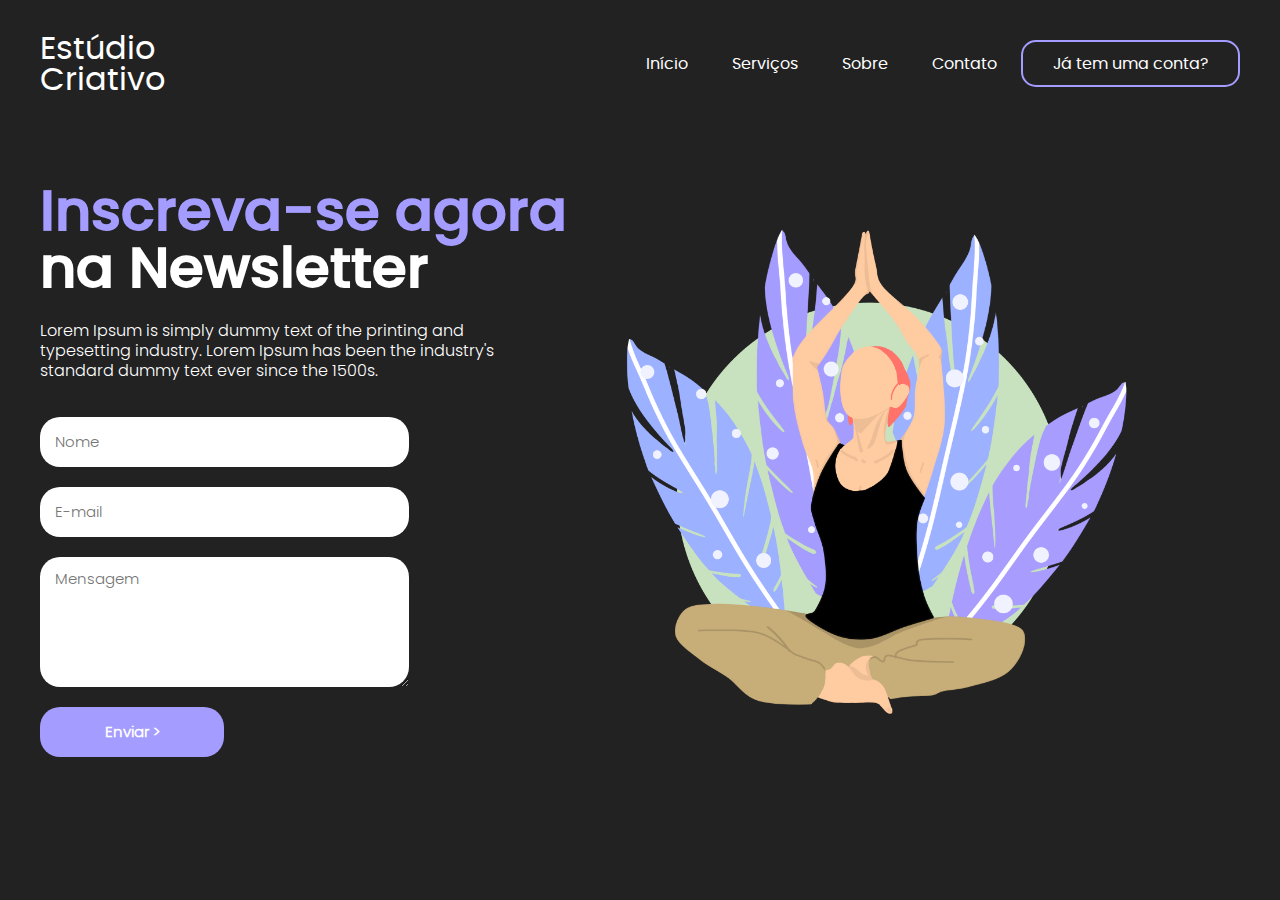
<file: index.html>
<!DOCTYPE html>
<html lang="en">
<head>
    <meta charset="UTF-8">
    <meta http-equiv="X-UA-Compatible" content="IE=edge">
    <meta name="viewport" content="width=device-width, initial-scale=1.0">
    <meta name="referrer" content="origin">
    <link href="./styles/style.css" rel="stylesheet">
    <link href="./styles/fonts.css" rel="stylesheet">
    <link href="./styles/media.css" rel="stylesheet">
    <title>Landing Page</title>
</head>
<body>
    <header>
        <div id="title">
            <h1>Estúdio</h1>
            <h1>Criativo</h1>
        </div>

        <ul>
            <a href="#"><li>Início</li></a>
            <a href="#"><li>Serviços</li></a>
            <a href="#"><li>Sobre</li></a>
            <a href="#"><li>Contato</li></a>
            <a href="#" id="inscreva-se-btn"><li>Já tem uma conta?</li></a>
        </ul>
    </header>

    <main>
        <aside>
            <h2><span>Inscreva-se agora</span></h2>
            <h2>na Newsletter</h2>
            <p>
                Lorem Ipsum is simply dummy text of the printing and typesetting industry. Lorem Ipsum has been the industry's standard dummy text ever since the 1500s.
            </p>
            <form action="https://data.endpoint.space/cloiy21nq000008jwvvhtlkpz" method="POST">
                <input type="text" placeholder="Nome" name="name" required />
                <input type="email" placeholder="E-mail" name="email" required />
                <textarea name="message" placeholder="Mensagem" required></textarea>
                <input type="submit" value="Enviar >" />
            </form>
        </aside>

        <article>
            <img src="./components/images/yoga.png" alt="woman" />
        </article>
    </main>
    
</body>
</html>
</file>
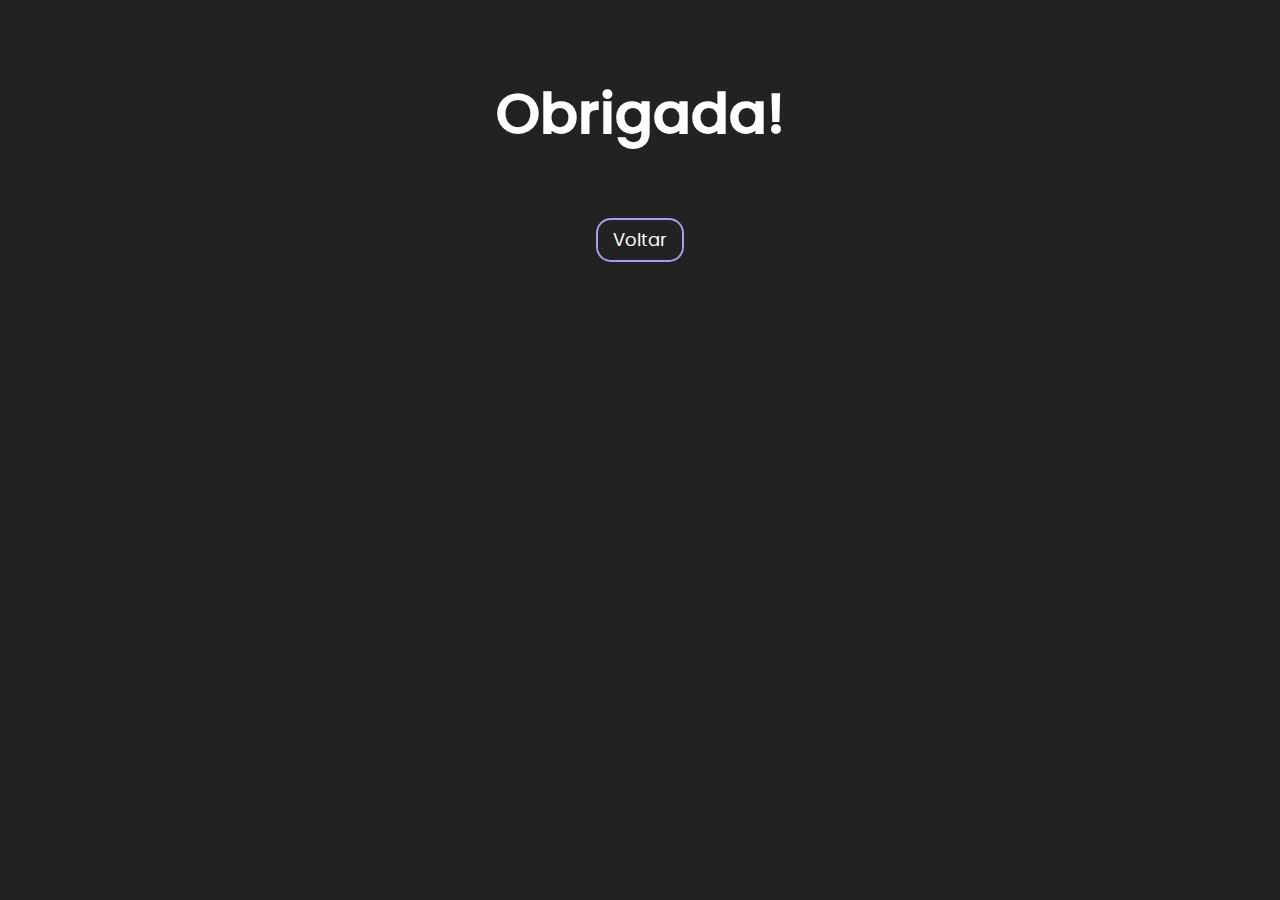
<file: thanks.html>
<!DOCTYPE html>
<html lang="en">
<head>
    <meta charset="UTF-8">
    <meta name="viewport" content="width=device-width, initial-scale=1.0">
    <title>Landing Page</title>
    <link href="./styles/thanks.css" rel="stylesheet">
    <link href="./styles/fonts.css" rel="stylesheet">
    <link href="./styles/media.css" rel="stylesheet">
</head>
<body>
    <h2>Obrigada!</h2>
    <a href="https://anaritacpereira.github.io/Landing_page/"><button>Voltar</button></a>
    
</body>
</html>
</file>
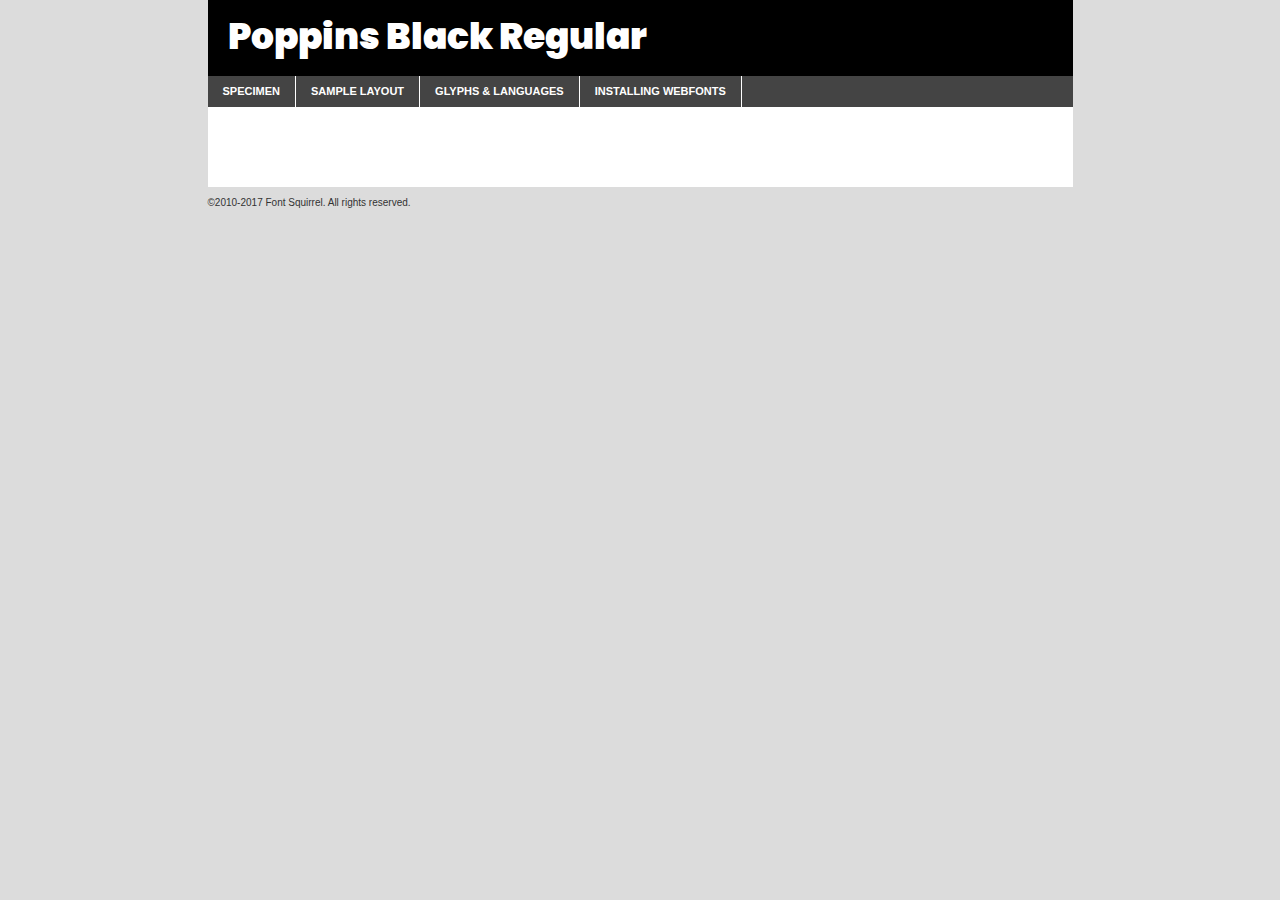
<file: components/fonts/poppins-black-demo.html>
<!DOCTYPE html PUBLIC "-//W3C//DTD XHTML 1.0 Transitional//EN"
	"http://www.w3.org/TR/xhtml1/DTD/xhtml1-transitional.dtd">

<html xmlns="http://www.w3.org/1999/xhtml" xml:lang="en" lang="en">
<head>
	<meta http-equiv="Content-Type" content="text/html; charset=utf-8" />
	<script src="http://ajax.googleapis.com/ajax/libs/jquery/1.7.2/jquery.min.js" type="text/javascript" charset="utf-8"></script>
	<script type="text/javascript">
	(function($){$.fn.easyTabs=function(option){var param=jQuery.extend({fadeSpeed:"fast",defaultContent:1,activeClass:'active'},option);$(this).each(function(){var thisId="#"+this.id;if(param.defaultContent==''){param.defaultContent=1;}
	if(typeof param.defaultContent=="number")
	{var defaultTab=$(thisId+" .tabs li:eq("+(param.defaultContent-1)+") a").attr('href').substr(1);}else{var defaultTab=param.defaultContent;}
	$(thisId+" .tabs li a").each(function(){var tabToHide=$(this).attr('href').substr(1);$("#"+tabToHide).addClass('easytabs-tab-content');});hideAll();changeContent(defaultTab);function hideAll(){$(thisId+" .easytabs-tab-content").hide();}
	function changeContent(tabId){hideAll();$(thisId+" .tabs li").removeClass(param.activeClass);$(thisId+" .tabs li a[href=#"+tabId+"]").closest('li').addClass(param.activeClass);if(param.fadeSpeed!="none")
	{$(thisId+" #"+tabId).fadeIn(param.fadeSpeed);}else{$(thisId+" #"+tabId).show();}}
	$(thisId+" .tabs li").click(function(){var tabId=$(this).find('a').attr('href').substr(1);changeContent(tabId);return false;});});}})(jQuery);
	</script>
	<link rel="stylesheet" href="specimen_files/specimen_stylesheet.css" type="text/css" charset="utf-8" />
	<link rel="stylesheet" href="stylesheet.css" type="text/css" charset="utf-8" />

	<style type="text/css">
					body{
				font-family: 'poppinsblack';
							}
		</style>

	<title>Poppins Black Regular Specimen</title>
	
	
	<script type="text/javascript" charset="utf-8">
		$(document).ready(function() {
			$('#container').easyTabs({defaultContent:1});
		});
	</script>
</head>

<body>
<div id="container">
	<div id="header">
		Poppins Black Regular	</div>
	<ul class="tabs">
		<li><a href="#specimen">Specimen</a></li>
		<li><a href="#layout">Sample Layout</a></li>
				<li><a href="#glyphs">Glyphs &amp; Languages</a></li>
		<li><a href="#installing">Installing Webfonts</a></li>
		
	</ul>
	
	<div id="main_content">

		
			<div id="specimen">
		
				<div class="section">
					<div class="grid12 firstcol">
						<div class="huge">AaBb</div>
					</div>
				</div>
		
				<div class="section">
					<div class="glyph_range">A&#x200B;B&#x200b;C&#x200b;D&#x200b;E&#x200b;F&#x200b;G&#x200b;H&#x200b;I&#x200b;J&#x200b;K&#x200b;L&#x200b;M&#x200b;N&#x200b;O&#x200b;P&#x200b;Q&#x200b;R&#x200b;S&#x200b;T&#x200b;U&#x200b;V&#x200b;W&#x200b;X&#x200b;Y&#x200b;Z&#x200b;a&#x200b;b&#x200b;c&#x200b;d&#x200b;e&#x200b;f&#x200b;g&#x200b;h&#x200b;i&#x200b;j&#x200b;k&#x200b;l&#x200b;m&#x200b;n&#x200b;o&#x200b;p&#x200b;q&#x200b;r&#x200b;s&#x200b;t&#x200b;u&#x200b;v&#x200b;w&#x200b;x&#x200b;y&#x200b;z&#x200b;1&#x200b;2&#x200b;3&#x200b;4&#x200b;5&#x200b;6&#x200b;7&#x200b;8&#x200b;9&#x200b;0&#x200b;&amp;&#x200b;.&#x200b;,&#x200b;?&#x200b;!&#x200b;&#64;&#x200b;(&#x200b;)&#x200b;#&#x200b;$&#x200b;%&#x200b;*&#x200b;+&#x200b;-&#x200b;=&#x200b;:&#x200b;;</div>
				</div>
				<div class="section">
					<div class="grid12 firstcol">
						<table class="sample_table">
							<tr><td>10</td><td class="size10">abcdefghijklmnopqrstuvwxyzABCDEFGHIJKLMNOPQRSTUVWXYZ0123456789abcdefghijklmnopqrstuvwxyzABCDEFGHIJKLMNOPQRSTUVWXYZ0123456789abcdefghijklmnopqrstuvwxyzABCDEFGHIJKLMNOPQRSTUVWXYZ</td></tr>
							<tr><td>11</td><td class="size11">abcdefghijklmnopqrstuvwxyzABCDEFGHIJKLMNOPQRSTUVWXYZ0123456789abcdefghijklmnopqrstuvwxyzABCDEFGHIJKLMNOPQRSTUVWXYZ0123456789abcdefghijklmnopqrstuvwxyzABCDEFGHIJKLMNOPQRSTUVWXYZ</td></tr>
							<tr><td>12</td><td class="size12">abcdefghijklmnopqrstuvwxyzABCDEFGHIJKLMNOPQRSTUVWXYZ0123456789abcdefghijklmnopqrstuvwxyzABCDEFGHIJKLMNOPQRSTUVWXYZ0123456789abcdefghijklmnopqrstuvwxyzABCDEFGHIJKLMNOPQRSTUVWXYZ</td></tr>
							<tr><td>13</td><td class="size13">abcdefghijklmnopqrstuvwxyzABCDEFGHIJKLMNOPQRSTUVWXYZ0123456789abcdefghijklmnopqrstuvwxyzABCDEFGHIJKLMNOPQRSTUVWXYZ0123456789abcdefghijklmnopqrstuvwxyzABCDEFGHIJKLMNOPQRSTUVWXYZ</td></tr>
							<tr><td>14</td><td class="size14">abcdefghijklmnopqrstuvwxyzABCDEFGHIJKLMNOPQRSTUVWXYZ0123456789abcdefghijklmnopqrstuvwxyzABCDEFGHIJKLMNOPQRSTUVWXYZ0123456789abcdefghijklmnopqrstuvwxyzABCDEFGHIJKLMNOPQRSTUVWXYZ</td></tr>
							<tr><td>16</td><td class="size16">abcdefghijklmnopqrstuvwxyzABCDEFGHIJKLMNOPQRSTUVWXYZ0123456789abcdefghijklmnopqrstuvwxyzABCDEFGHIJKLMNOPQRSTUVWXYZ</td></tr>
							<tr><td>18</td><td class="size18">abcdefghijklmnopqrstuvwxyzABCDEFGHIJKLMNOPQRSTUVWXYZ0123456789abcdefghijklmnopqrstuvwxyzABCDEFGHIJKLMNOPQRSTUVWXYZ</td></tr>
							<tr><td>20</td><td class="size20">abcdefghijklmnopqrstuvwxyzABCDEFGHIJKLMNOPQRSTUVWXYZ0123456789abcdefghijklmnopqrstuvwxyzABCDEFGHIJKLMNOPQRSTUVWXYZ</td></tr>
							<tr><td>24</td><td class="size24">abcdefghijklmnopqrstuvwxyzABCDEFGHIJKLMNOPQRSTUVWXYZ0123456789abcdefghijklmnopqrstuvwxyzABCDEFGHIJKLMNOPQRSTUVWXYZ</td></tr>
							<tr><td>30</td><td class="size30">abcdefghijklmnopqrstuvwxyzABCDEFGHIJKLMNOPQRSTUVWXYZ0123456789abcdefghijklmnopqrstuvwxyzABCDEFGHIJKLMNOPQRSTUVWXYZ</td></tr>
							<tr><td>36</td><td class="size36">abcdefghijklmnopqrstuvwxyzABCDEFGHIJKLMNOPQRSTUVWXYZ0123456789abcdefghijklmnopqrstuvwxyzABCDEFGHIJKLMNOPQRSTUVWXYZ</td></tr>
							<tr><td>48</td><td class="size48">abcdefghijklmnopqrstuvwxyzABCDEFGHIJKLMNOPQRSTUVWXYZ0123456789abcdefghijklmnopqrstuvwxyzABCDEFGHIJKLMNOPQRSTUVWXYZ</td></tr>
							<tr><td>60</td><td class="size60">abcdefghijklmnopqrstuvwxyzABCDEFGHIJKLMNOPQRSTUVWXYZ0123456789abcdefghijklmnopqrstuvwxyzABCDEFGHIJKLMNOPQRSTUVWXYZ</td></tr>
							<tr><td>72</td><td class="size72">abcdefghijklmnopqrstuvwxyzABCDEFGHIJKLMNOPQRSTUVWXYZ0123456789abcdefghijklmnopqrstuvwxyzABCDEFGHIJKLMNOPQRSTUVWXYZ</td></tr>
							<tr><td>90</td><td class="size90">abcdefghijklmnopqrstuvwxyzABCDEFGHIJKLMNOPQRSTUVWXYZ0123456789abcdefghijklmnopqrstuvwxyzABCDEFGHIJKLMNOPQRSTUVWXYZ</td></tr>
						</table>
				
					</div>
			
				</div>
		
		
		
								<div class="section" id="bodycomparison">


										<div id="xheight">
				<div class="fontbody">&#x25FC;&#x25FC;&#x25FC;&#x25FC;&#x25FC;&#x25FC;&#x25FC;&#x25FC;&#x25FC;&#x25FC;&#x25FC;&#x25FC;&#x25FC;&#x25FC;&#x25FC;&#x25FC;&#x25FC;&#x25FC;&#x25FC;&#x25FC;&#x25FC;&#x25FC;&#x25FC;&#x25FC;&#x25FC;&#x25FC;&#x25FC;&#x25FC;&#x25FC;&#x25FC;&#x25FC;&#x25FC;&#x25FC;&#x25FC;&#x25FC;&#x25FC;&#x25FC;&#x25FC;&#x25FC;&#x25FC;&#x25FC;&#x25FC;&#x25FC;&#x25FC;&#x25FC;&#x25FC;&#x25FC;&#x25FC;&#x25FC;&#x25FC;&#x25FC;&#x25FC;&#x25FC;&#x25FC;&#x25FC;&#x25FC;&#x25FC;&#x25FC;&#x25FC;&#x25FC;&#x25FC;&#x25FC;&#x25FC;&#x25FC;&#x25FC;&#x25FC;&#x25FC;&#x25FC;&#x25FC;&#x25FC;&#x25FC;&#x25FC;&#x25FC;&#x25FC;&#x25FC;&#x25FC;&#x25FC;&#x25FC;&#x25FC;&#x25FC;&#x25FC;&#x25FC;&#x25FC;&#x25FC;&#x25FC;&#x25FC;&#x25FC;&#x25FC;&#x25FC;&#x25FC;&#x25FC;&#x25FC;&#x25FC;&#x25FC;&#x25FC;&#x25FC;&#x25FC;&#x25FC;&#x25FC;body</div><div class="arialbody">body</div><div class="verdanabody">body</div><div class="georgiabody">body</div></div>
										<div class="fontbody" style="z-index:1">
											body<span>Poppins Black Regular</span>
										</div>
										<div class="arialbody" style="z-index:1">
											body<span>Arial</span>
										</div>
										<div class="verdanabody" style="z-index:1">
											body<span>Verdana</span>
										</div>
										<div class="georgiabody" style="z-index:1">
											body<span>Georgia</span>
										</div>



								</div>
		
		
				<div class="section psample psample_row1" id="">
					
					<div class="grid2 firstcol">
						<p class="size10"><span>10.</span>Aenean lacinia bibendum nulla sed consectetur. Fusce dapibus, tellus ac cursus commodo, tortor mauris condimentum nibh, ut fermentum massa justo sit amet risus. Nullam id dolor id nibh ultricies vehicula ut id elit. Cum sociis natoque penatibus et magnis dis parturient montes, nascetur ridiculus mus. Nulla vitae elit libero, a pharetra augue.</p>
			
					</div>
					<div class="grid3">
						<p class="size11"><span>11.</span>Aenean lacinia bibendum nulla sed consectetur. Fusce dapibus, tellus ac cursus commodo, tortor mauris condimentum nibh, ut fermentum massa justo sit amet risus. Nullam id dolor id nibh ultricies vehicula ut id elit. Cum sociis natoque penatibus et magnis dis parturient montes, nascetur ridiculus mus. Nulla vitae elit libero, a pharetra augue.</p>
			
					</div>
					<div class="grid3">
						<p class="size12"><span>12.</span>Aenean lacinia bibendum nulla sed consectetur. Fusce dapibus, tellus ac cursus commodo, tortor mauris condimentum nibh, ut fermentum massa justo sit amet risus. Nullam id dolor id nibh ultricies vehicula ut id elit. Cum sociis natoque penatibus et magnis dis parturient montes, nascetur ridiculus mus. Nulla vitae elit libero, a pharetra augue.</p>
			
					</div>
					<div class="grid4">
						<p class="size13"><span>13.</span>Aenean lacinia bibendum nulla sed consectetur. Fusce dapibus, tellus ac cursus commodo, tortor mauris condimentum nibh, ut fermentum massa justo sit amet risus. Nullam id dolor id nibh ultricies vehicula ut id elit. Cum sociis natoque penatibus et magnis dis parturient montes, nascetur ridiculus mus. Nulla vitae elit libero, a pharetra augue.</p>
			
					</div>
					<div class="white_blend"></div>
					
				</div>
				<div class="section psample psample_row2" id="">
					<div class="grid3 firstcol">
						<p class="size14"><span>14.</span>Aenean lacinia bibendum nulla sed consectetur. Fusce dapibus, tellus ac cursus commodo, tortor mauris condimentum nibh, ut fermentum massa justo sit amet risus. Nullam id dolor id nibh ultricies vehicula ut id elit. Cum sociis natoque penatibus et magnis dis parturient montes, nascetur ridiculus mus. Nulla vitae elit libero, a pharetra augue.</p>
			
					</div>
					<div class="grid4">
						<p class="size16"><span>16.</span>Aenean lacinia bibendum nulla sed consectetur. Fusce dapibus, tellus ac cursus commodo, tortor mauris condimentum nibh, ut fermentum massa justo sit amet risus. Nullam id dolor id nibh ultricies vehicula ut id elit. Cum sociis natoque penatibus et magnis dis parturient montes, nascetur ridiculus mus. Nulla vitae elit libero, a pharetra augue.</p>
			
					</div>
					<div class="grid5">
						<p class="size18"><span>18.</span>Aenean lacinia bibendum nulla sed consectetur. Fusce dapibus, tellus ac cursus commodo, tortor mauris condimentum nibh, ut fermentum massa justo sit amet risus. Nullam id dolor id nibh ultricies vehicula ut id elit. Cum sociis natoque penatibus et magnis dis parturient montes, nascetur ridiculus mus. Nulla vitae elit libero, a pharetra augue.</p>
			
					</div>

					<div class="white_blend"></div>

				</div>
				
				<div class="section psample psample_row3" id="">
					<div class="grid5 firstcol">
						<p class="size20"><span>20.</span>Aenean lacinia bibendum nulla sed consectetur. Fusce dapibus, tellus ac cursus commodo, tortor mauris condimentum nibh, ut fermentum massa justo sit amet risus. Nullam id dolor id nibh ultricies vehicula ut id elit. Cum sociis natoque penatibus et magnis dis parturient montes, nascetur ridiculus mus. Nulla vitae elit libero, a pharetra augue.</p>
					</div>
					<div class="grid7">
						<p class="size24"><span>24.</span>Aenean lacinia bibendum nulla sed consectetur. Fusce dapibus, tellus ac cursus commodo, tortor mauris condimentum nibh, ut fermentum massa justo sit amet risus. Nullam id dolor id nibh ultricies vehicula ut id elit. Cum sociis natoque penatibus et magnis dis parturient montes, nascetur ridiculus mus. Nulla vitae elit libero, a pharetra augue.</p>
					</div>
					
					<div class="white_blend"></div>
					
				</div>
				
				<div class="section psample psample_row4" id="">
					<div class="grid12 firstcol">
						<p class="size30"><span>30.</span>Aenean lacinia bibendum nulla sed consectetur. Fusce dapibus, tellus ac cursus commodo, tortor mauris condimentum nibh, ut fermentum massa justo sit amet risus. Nullam id dolor id nibh ultricies vehicula ut id elit. Cum sociis natoque penatibus et magnis dis parturient montes, nascetur ridiculus mus. Nulla vitae elit libero, a pharetra augue.</p>
					</div>
					<div class="white_blend"></div>
					
				</div>
				
				
				
				<div class="section psample psample_row1 fullreverse">
					<div class="grid2 firstcol">
						<p class="size10"><span>10.</span>Aenean lacinia bibendum nulla sed consectetur. Fusce dapibus, tellus ac cursus commodo, tortor mauris condimentum nibh, ut fermentum massa justo sit amet risus. Nullam id dolor id nibh ultricies vehicula ut id elit. Cum sociis natoque penatibus et magnis dis parturient montes, nascetur ridiculus mus. Nulla vitae elit libero, a pharetra augue.</p>
			
					</div>
					<div class="grid3">
						<p class="size11"><span>11.</span>Aenean lacinia bibendum nulla sed consectetur. Fusce dapibus, tellus ac cursus commodo, tortor mauris condimentum nibh, ut fermentum massa justo sit amet risus. Nullam id dolor id nibh ultricies vehicula ut id elit. Cum sociis natoque penatibus et magnis dis parturient montes, nascetur ridiculus mus. Nulla vitae elit libero, a pharetra augue.</p>
			
					</div>
					<div class="grid3">
						<p class="size12"><span>12.</span>Aenean lacinia bibendum nulla sed consectetur. Fusce dapibus, tellus ac cursus commodo, tortor mauris condimentum nibh, ut fermentum massa justo sit amet risus. Nullam id dolor id nibh ultricies vehicula ut id elit. Cum sociis natoque penatibus et magnis dis parturient montes, nascetur ridiculus mus. Nulla vitae elit libero, a pharetra augue.</p>
			
					</div>
					<div class="grid4">
						<p class="size13"><span>13.</span>Aenean lacinia bibendum nulla sed consectetur. Fusce dapibus, tellus ac cursus commodo, tortor mauris condimentum nibh, ut fermentum massa justo sit amet risus. Nullam id dolor id nibh ultricies vehicula ut id elit. Cum sociis natoque penatibus et magnis dis parturient montes, nascetur ridiculus mus. Nulla vitae elit libero, a pharetra augue.</p>
			
					</div>
					<div class="black_blend"></div>
					
				</div>
				
				<div class="section psample psample_row2 fullreverse">
					<div class="grid3 firstcol">
						<p class="size14"><span>14.</span>Aenean lacinia bibendum nulla sed consectetur. Fusce dapibus, tellus ac cursus commodo, tortor mauris condimentum nibh, ut fermentum massa justo sit amet risus. Nullam id dolor id nibh ultricies vehicula ut id elit. Cum sociis natoque penatibus et magnis dis parturient montes, nascetur ridiculus mus. Nulla vitae elit libero, a pharetra augue.</p>
			
					</div>
					<div class="grid4">
						<p class="size16"><span>16.</span>Aenean lacinia bibendum nulla sed consectetur. Fusce dapibus, tellus ac cursus commodo, tortor mauris condimentum nibh, ut fermentum massa justo sit amet risus. Nullam id dolor id nibh ultricies vehicula ut id elit. Cum sociis natoque penatibus et magnis dis parturient montes, nascetur ridiculus mus. Nulla vitae elit libero, a pharetra augue.</p>
			
					</div>
					<div class="grid5">
						<p class="size18"><span>18.</span>Aenean lacinia bibendum nulla sed consectetur. Fusce dapibus, tellus ac cursus commodo, tortor mauris condimentum nibh, ut fermentum massa justo sit amet risus. Nullam id dolor id nibh ultricies vehicula ut id elit. Cum sociis natoque penatibus et magnis dis parturient montes, nascetur ridiculus mus. Nulla vitae elit libero, a pharetra augue.</p>
			
					</div>
					<div class="black_blend"></div>

				</div>
				
				<div class="section psample fullreverse psample_row3" id="">
					<div class="grid5 firstcol">
						<p class="size20"><span>20.</span>Aenean lacinia bibendum nulla sed consectetur. Fusce dapibus, tellus ac cursus commodo, tortor mauris condimentum nibh, ut fermentum massa justo sit amet risus. Nullam id dolor id nibh ultricies vehicula ut id elit. Cum sociis natoque penatibus et magnis dis parturient montes, nascetur ridiculus mus. Nulla vitae elit libero, a pharetra augue.</p>
					</div>
					<div class="grid7">
						<p class="size24"><span>24.</span>Aenean lacinia bibendum nulla sed consectetur. Fusce dapibus, tellus ac cursus commodo, tortor mauris condimentum nibh, ut fermentum massa justo sit amet risus. Nullam id dolor id nibh ultricies vehicula ut id elit. Cum sociis natoque penatibus et magnis dis parturient montes, nascetur ridiculus mus. Nulla vitae elit libero, a pharetra augue.</p>
					</div>
					
					<div class="black_blend"></div>
					
				</div>
				
				<div class="section psample fullreverse psample_row4" id="" style="border-bottom: 20px #000 solid;">
					<div class="grid12 firstcol">
						<p class="size30"><span>30.</span>Aenean lacinia bibendum nulla sed consectetur. Fusce dapibus, tellus ac cursus commodo, tortor mauris condimentum nibh, ut fermentum massa justo sit amet risus. Nullam id dolor id nibh ultricies vehicula ut id elit. Cum sociis natoque penatibus et magnis dis parturient montes, nascetur ridiculus mus. Nulla vitae elit libero, a pharetra augue.</p>
					</div>
					<div class="black_blend"></div>
					
				</div>
				
				
				
				
			</div>
			
			<div id="layout">
				
				<div class="section">
					
					<div class="grid12 firstcol">
						<h1>Lorem Ipsum Dolor</h1>
						<h2>Etiam porta sem malesuada magna mollis euismod</h2>
						
						<p class="byline">By <a href="#link">Aenean Lacinia</a></p>
					</div>
				</div>
				<div class="section">
					<div class="grid8 firstcol">
						<p class="large">Donec sed odio dui. Morbi leo risus, porta ac consectetur ac, vestibulum at eros. Fusce dapibus, tellus ac cursus commodo, tortor mauris condimentum nibh, ut fermentum massa justo sit amet risus. </p>

						
						<h3>Pellentesque ornare sem</h3>

						<p>Maecenas sed diam eget risus varius blandit sit amet non magna. Maecenas faucibus mollis interdum. Donec ullamcorper nulla non metus auctor fringilla. Nullam id dolor id nibh ultricies vehicula ut id elit. Nullam id dolor id nibh ultricies vehicula ut id elit. </p>

						<p>Aenean eu leo quam. Pellentesque ornare sem lacinia quam venenatis vestibulum. Lorem ipsum dolor sit amet, consectetur adipiscing elit. Cum sociis natoque penatibus et magnis dis parturient montes, nascetur ridiculus mus. </p>

						<p>Nulla vitae elit libero, a pharetra augue. Praesent commodo cursus magna, vel scelerisque nisl consectetur et. Aenean lacinia bibendum nulla sed consectetur. </p>

						<p>Nullam quis risus eget urna mollis ornare vel eu leo. Nullam quis risus eget urna mollis ornare vel eu leo. Maecenas sed diam eget risus varius blandit sit amet non magna. Donec ullamcorper nulla non metus auctor fringilla. </p>

						<h3>Cras mattis consectetur</h3>

						<p>Aenean eu leo quam. Pellentesque ornare sem lacinia quam venenatis vestibulum. Aenean lacinia bibendum nulla sed consectetur. Integer posuere erat a ante venenatis dapibus posuere velit aliquet. Cras mattis consectetur purus sit amet fermentum. </p>

						<p>Nullam id dolor id nibh ultricies vehicula ut id elit. Nullam quis risus eget urna mollis ornare vel eu leo. Cras mattis consectetur purus sit amet fermentum.</p>
					</div>
					
					<div class="grid4 sidebar">
						
						<div class="box reverse">
							<p class="last">Nullam quis risus eget urna mollis ornare vel eu leo. Donec ullamcorper nulla non metus auctor fringilla. Cras mattis consectetur purus sit amet fermentum. Sed posuere consectetur est at lobortis. Lorem ipsum dolor sit amet, consectetur adipiscing elit. </p>
						</div>
						
						<p class="caption">Maecenas sed diam eget risus varius.</p>

						<p>Vestibulum id ligula porta felis euismod semper. Integer posuere erat a ante venenatis dapibus posuere velit aliquet. Vestibulum id ligula porta felis euismod semper. Sed posuere consectetur est at lobortis. Maecenas sed diam eget risus varius blandit sit amet non magna. Fusce dapibus, tellus ac cursus commodo, tortor mauris condimentum nibh, ut fermentum massa justo sit amet risus. </p>

					

						<p>Duis mollis, est non commodo luctus, nisi erat porttitor ligula, eget lacinia odio sem nec elit. Aenean lacinia bibendum nulla sed consectetur. Vivamus sagittis lacus vel augue laoreet rutrum faucibus dolor auctor. Aenean lacinia bibendum nulla sed consectetur. Nullam quis risus eget urna mollis ornare vel eu leo. </p>

						<p>Praesent commodo cursus magna, vel scelerisque nisl consectetur et. Donec ullamcorper nulla non metus auctor fringilla. Maecenas faucibus mollis interdum. Fusce dapibus, tellus ac cursus commodo, tortor mauris condimentum nibh, ut fermentum massa justo sit amet risus. </p>

					</div>
				</div>
				
			</div>


			



		<div id="glyphs">
			<div class="section">
				<div class="grid12 firstcol">
			
				<h1>Language Support</h1>
				<p>The subset of Poppins Black Regular in this kit supports the following languages:<br />
			
					Albanian, Basque, Breton, Chamorro, Danish, Dutch, English, Faroese, Finnish, French, Frisian, Galician, German, Icelandic, Italian, Malagasy, Norwegian, Portuguese, Spanish, Alsatian, Aragonese, Arapaho, Arrernte, Asturian, Aymara, Bislama, Cebuano, Corsican, Fijian, French_creole, Genoese, Gilbertese, Greenlandic, Haitian_creole, Hiligaynon, Hmong, Hopi, Ibanag, Iloko_ilokano, Indonesian, Interglossa_glosa, Interlingua, Irish_gaelic, Jerriais, Lojban, Lombard, Luxembourgeois, Manx, Mohawk, Norfolk_pitcairnese, Occitan, Oromo, Pangasinan, Papiamento, Piedmontese, Potawatomi, Rhaeto-romance, Romansh, Rotokas, Sami_lule, Samoan, Sardinian, Scots_gaelic, Seychelles_creole, Shona, Sicilian, Somali, Southern_ndebele, Swahili, Swati_swazi, Tagalog_filipino_pilipino, Tetum, Tok_pisin, Uyghur_latinized, Volapuk, Walloon, Warlpiri, Xhosa, Yapese, Zulu, Latinbasic, Ubasic, Demo				</p>
				<h1>Glyph Chart</h1>
				<p>The subset of Poppins Black Regular in this kit includes all the glyphs listed below. Unicode entities are included above each glyph to help you insert individual characters into your layout.</p>
				<div id="glyph_chart">
			
																														 <div><p>&amp;#13;</p>&#13;</div>
																				 <div><p>&amp;#32;</p>&#32;</div>
																				 <div><p>&amp;#33;</p>&#33;</div>
																				 <div><p>&amp;#34;</p>&#34;</div>
																				 <div><p>&amp;#35;</p>&#35;</div>
																				 <div><p>&amp;#36;</p>&#36;</div>
																				 <div><p>&amp;#37;</p>&#37;</div>
																				 <div><p>&amp;#38;</p>&#38;</div>
																				 <div><p>&amp;#39;</p>&#39;</div>
																				 <div><p>&amp;#40;</p>&#40;</div>
																				 <div><p>&amp;#41;</p>&#41;</div>
																				 <div><p>&amp;#42;</p>&#42;</div>
																				 <div><p>&amp;#43;</p>&#43;</div>
																				 <div><p>&amp;#44;</p>&#44;</div>
																				 <div><p>&amp;#45;</p>&#45;</div>
																				 <div><p>&amp;#46;</p>&#46;</div>
																				 <div><p>&amp;#47;</p>&#47;</div>
																				 <div><p>&amp;#48;</p>&#48;</div>
																				 <div><p>&amp;#49;</p>&#49;</div>
																				 <div><p>&amp;#50;</p>&#50;</div>
																				 <div><p>&amp;#51;</p>&#51;</div>
																				 <div><p>&amp;#52;</p>&#52;</div>
																				 <div><p>&amp;#53;</p>&#53;</div>
																				 <div><p>&amp;#54;</p>&#54;</div>
																				 <div><p>&amp;#55;</p>&#55;</div>
																				 <div><p>&amp;#56;</p>&#56;</div>
																				 <div><p>&amp;#57;</p>&#57;</div>
																				 <div><p>&amp;#58;</p>&#58;</div>
																				 <div><p>&amp;#59;</p>&#59;</div>
																				 <div><p>&amp;#60;</p>&#60;</div>
																				 <div><p>&amp;#61;</p>&#61;</div>
																				 <div><p>&amp;#62;</p>&#62;</div>
																				 <div><p>&amp;#63;</p>&#63;</div>
																				 <div><p>&amp;#64;</p>&#64;</div>
																				 <div><p>&amp;#65;</p>&#65;</div>
																				 <div><p>&amp;#66;</p>&#66;</div>
																				 <div><p>&amp;#67;</p>&#67;</div>
																				 <div><p>&amp;#68;</p>&#68;</div>
																				 <div><p>&amp;#69;</p>&#69;</div>
																				 <div><p>&amp;#70;</p>&#70;</div>
																				 <div><p>&amp;#71;</p>&#71;</div>
																				 <div><p>&amp;#72;</p>&#72;</div>
																				 <div><p>&amp;#73;</p>&#73;</div>
																				 <div><p>&amp;#74;</p>&#74;</div>
																				 <div><p>&amp;#75;</p>&#75;</div>
																				 <div><p>&amp;#76;</p>&#76;</div>
																				 <div><p>&amp;#77;</p>&#77;</div>
																				 <div><p>&amp;#78;</p>&#78;</div>
																				 <div><p>&amp;#79;</p>&#79;</div>
																				 <div><p>&amp;#80;</p>&#80;</div>
																				 <div><p>&amp;#81;</p>&#81;</div>
																				 <div><p>&amp;#82;</p>&#82;</div>
																				 <div><p>&amp;#83;</p>&#83;</div>
																				 <div><p>&amp;#84;</p>&#84;</div>
																				 <div><p>&amp;#85;</p>&#85;</div>
																				 <div><p>&amp;#86;</p>&#86;</div>
																				 <div><p>&amp;#87;</p>&#87;</div>
																				 <div><p>&amp;#88;</p>&#88;</div>
																				 <div><p>&amp;#89;</p>&#89;</div>
																				 <div><p>&amp;#90;</p>&#90;</div>
																				 <div><p>&amp;#91;</p>&#91;</div>
																				 <div><p>&amp;#92;</p>&#92;</div>
																				 <div><p>&amp;#93;</p>&#93;</div>
																				 <div><p>&amp;#94;</p>&#94;</div>
																				 <div><p>&amp;#95;</p>&#95;</div>
																				 <div><p>&amp;#96;</p>&#96;</div>
																				 <div><p>&amp;#97;</p>&#97;</div>
																				 <div><p>&amp;#98;</p>&#98;</div>
																				 <div><p>&amp;#99;</p>&#99;</div>
																				 <div><p>&amp;#100;</p>&#100;</div>
																				 <div><p>&amp;#101;</p>&#101;</div>
																				 <div><p>&amp;#102;</p>&#102;</div>
																				 <div><p>&amp;#103;</p>&#103;</div>
																				 <div><p>&amp;#104;</p>&#104;</div>
																				 <div><p>&amp;#105;</p>&#105;</div>
																				 <div><p>&amp;#106;</p>&#106;</div>
																				 <div><p>&amp;#107;</p>&#107;</div>
																				 <div><p>&amp;#108;</p>&#108;</div>
																				 <div><p>&amp;#109;</p>&#109;</div>
																				 <div><p>&amp;#110;</p>&#110;</div>
																				 <div><p>&amp;#111;</p>&#111;</div>
																				 <div><p>&amp;#112;</p>&#112;</div>
																				 <div><p>&amp;#113;</p>&#113;</div>
																				 <div><p>&amp;#114;</p>&#114;</div>
																				 <div><p>&amp;#115;</p>&#115;</div>
																				 <div><p>&amp;#116;</p>&#116;</div>
																				 <div><p>&amp;#117;</p>&#117;</div>
																				 <div><p>&amp;#118;</p>&#118;</div>
																				 <div><p>&amp;#119;</p>&#119;</div>
																				 <div><p>&amp;#120;</p>&#120;</div>
																				 <div><p>&amp;#121;</p>&#121;</div>
																				 <div><p>&amp;#122;</p>&#122;</div>
																				 <div><p>&amp;#123;</p>&#123;</div>
																				 <div><p>&amp;#124;</p>&#124;</div>
																				 <div><p>&amp;#125;</p>&#125;</div>
																				 <div><p>&amp;#126;</p>&#126;</div>
																				 <div><p>&amp;#160;</p>&#160;</div>
																				 <div><p>&amp;#161;</p>&#161;</div>
																				 <div><p>&amp;#162;</p>&#162;</div>
																				 <div><p>&amp;#163;</p>&#163;</div>
																				 <div><p>&amp;#164;</p>&#164;</div>
																				 <div><p>&amp;#165;</p>&#165;</div>
																				 <div><p>&amp;#166;</p>&#166;</div>
																				 <div><p>&amp;#167;</p>&#167;</div>
																				 <div><p>&amp;#168;</p>&#168;</div>
																				 <div><p>&amp;#169;</p>&#169;</div>
																				 <div><p>&amp;#170;</p>&#170;</div>
																				 <div><p>&amp;#171;</p>&#171;</div>
																				 <div><p>&amp;#172;</p>&#172;</div>
																				 <div><p>&amp;#173;</p>&#173;</div>
																				 <div><p>&amp;#174;</p>&#174;</div>
																				 <div><p>&amp;#175;</p>&#175;</div>
																				 <div><p>&amp;#176;</p>&#176;</div>
																				 <div><p>&amp;#177;</p>&#177;</div>
																				 <div><p>&amp;#178;</p>&#178;</div>
																				 <div><p>&amp;#179;</p>&#179;</div>
																				 <div><p>&amp;#180;</p>&#180;</div>
																				 <div><p>&amp;#181;</p>&#181;</div>
																				 <div><p>&amp;#182;</p>&#182;</div>
																				 <div><p>&amp;#183;</p>&#183;</div>
																				 <div><p>&amp;#184;</p>&#184;</div>
																				 <div><p>&amp;#185;</p>&#185;</div>
																				 <div><p>&amp;#186;</p>&#186;</div>
																				 <div><p>&amp;#187;</p>&#187;</div>
																				 <div><p>&amp;#188;</p>&#188;</div>
																				 <div><p>&amp;#189;</p>&#189;</div>
																				 <div><p>&amp;#190;</p>&#190;</div>
																				 <div><p>&amp;#191;</p>&#191;</div>
																				 <div><p>&amp;#192;</p>&#192;</div>
																				 <div><p>&amp;#193;</p>&#193;</div>
																				 <div><p>&amp;#194;</p>&#194;</div>
																				 <div><p>&amp;#195;</p>&#195;</div>
																				 <div><p>&amp;#196;</p>&#196;</div>
																				 <div><p>&amp;#197;</p>&#197;</div>
																				 <div><p>&amp;#198;</p>&#198;</div>
																				 <div><p>&amp;#199;</p>&#199;</div>
																				 <div><p>&amp;#200;</p>&#200;</div>
																				 <div><p>&amp;#201;</p>&#201;</div>
																				 <div><p>&amp;#202;</p>&#202;</div>
																				 <div><p>&amp;#203;</p>&#203;</div>
																				 <div><p>&amp;#204;</p>&#204;</div>
																				 <div><p>&amp;#205;</p>&#205;</div>
																				 <div><p>&amp;#206;</p>&#206;</div>
																				 <div><p>&amp;#207;</p>&#207;</div>
																				 <div><p>&amp;#208;</p>&#208;</div>
																				 <div><p>&amp;#209;</p>&#209;</div>
																				 <div><p>&amp;#210;</p>&#210;</div>
																				 <div><p>&amp;#211;</p>&#211;</div>
																				 <div><p>&amp;#212;</p>&#212;</div>
																				 <div><p>&amp;#213;</p>&#213;</div>
																				 <div><p>&amp;#214;</p>&#214;</div>
																				 <div><p>&amp;#215;</p>&#215;</div>
																				 <div><p>&amp;#216;</p>&#216;</div>
																				 <div><p>&amp;#217;</p>&#217;</div>
																				 <div><p>&amp;#218;</p>&#218;</div>
																				 <div><p>&amp;#219;</p>&#219;</div>
																				 <div><p>&amp;#220;</p>&#220;</div>
																				 <div><p>&amp;#221;</p>&#221;</div>
																				 <div><p>&amp;#222;</p>&#222;</div>
																				 <div><p>&amp;#223;</p>&#223;</div>
																				 <div><p>&amp;#224;</p>&#224;</div>
																				 <div><p>&amp;#225;</p>&#225;</div>
																				 <div><p>&amp;#226;</p>&#226;</div>
																				 <div><p>&amp;#227;</p>&#227;</div>
																				 <div><p>&amp;#228;</p>&#228;</div>
																				 <div><p>&amp;#229;</p>&#229;</div>
																				 <div><p>&amp;#230;</p>&#230;</div>
																				 <div><p>&amp;#231;</p>&#231;</div>
																				 <div><p>&amp;#232;</p>&#232;</div>
																				 <div><p>&amp;#233;</p>&#233;</div>
																				 <div><p>&amp;#234;</p>&#234;</div>
																				 <div><p>&amp;#235;</p>&#235;</div>
																				 <div><p>&amp;#236;</p>&#236;</div>
																				 <div><p>&amp;#237;</p>&#237;</div>
																				 <div><p>&amp;#238;</p>&#238;</div>
																				 <div><p>&amp;#239;</p>&#239;</div>
																				 <div><p>&amp;#240;</p>&#240;</div>
																				 <div><p>&amp;#241;</p>&#241;</div>
																				 <div><p>&amp;#242;</p>&#242;</div>
																				 <div><p>&amp;#243;</p>&#243;</div>
																				 <div><p>&amp;#244;</p>&#244;</div>
																				 <div><p>&amp;#245;</p>&#245;</div>
																				 <div><p>&amp;#246;</p>&#246;</div>
																				 <div><p>&amp;#247;</p>&#247;</div>
																				 <div><p>&amp;#248;</p>&#248;</div>
																				 <div><p>&amp;#249;</p>&#249;</div>
																				 <div><p>&amp;#250;</p>&#250;</div>
																				 <div><p>&amp;#251;</p>&#251;</div>
																				 <div><p>&amp;#252;</p>&#252;</div>
																				 <div><p>&amp;#253;</p>&#253;</div>
																				 <div><p>&amp;#254;</p>&#254;</div>
																				 <div><p>&amp;#255;</p>&#255;</div>
																				 <div><p>&amp;#338;</p>&#338;</div>
																				 <div><p>&amp;#339;</p>&#339;</div>
																				 <div><p>&amp;#376;</p>&#376;</div>
																				 <div><p>&amp;#710;</p>&#710;</div>
																				 <div><p>&amp;#732;</p>&#732;</div>
																				 <div><p>&amp;#8192;</p>&#8192;</div>
																				 <div><p>&amp;#8193;</p>&#8193;</div>
																				 <div><p>&amp;#8194;</p>&#8194;</div>
																				 <div><p>&amp;#8195;</p>&#8195;</div>
																				 <div><p>&amp;#8196;</p>&#8196;</div>
																				 <div><p>&amp;#8197;</p>&#8197;</div>
																				 <div><p>&amp;#8198;</p>&#8198;</div>
																				 <div><p>&amp;#8199;</p>&#8199;</div>
																				 <div><p>&amp;#8200;</p>&#8200;</div>
																				 <div><p>&amp;#8201;</p>&#8201;</div>
																				 <div><p>&amp;#8202;</p>&#8202;</div>
																				 <div><p>&amp;#8208;</p>&#8208;</div>
																				 <div><p>&amp;#8209;</p>&#8209;</div>
																				 <div><p>&amp;#8210;</p>&#8210;</div>
																				 <div><p>&amp;#8211;</p>&#8211;</div>
																				 <div><p>&amp;#8212;</p>&#8212;</div>
																				 <div><p>&amp;#8216;</p>&#8216;</div>
																				 <div><p>&amp;#8217;</p>&#8217;</div>
																				 <div><p>&amp;#8218;</p>&#8218;</div>
																				 <div><p>&amp;#8220;</p>&#8220;</div>
																				 <div><p>&amp;#8221;</p>&#8221;</div>
																				 <div><p>&amp;#8222;</p>&#8222;</div>
																				 <div><p>&amp;#8226;</p>&#8226;</div>
																				 <div><p>&amp;#8230;</p>&#8230;</div>
																				 <div><p>&amp;#8239;</p>&#8239;</div>
																				 <div><p>&amp;#8249;</p>&#8249;</div>
																				 <div><p>&amp;#8250;</p>&#8250;</div>
																				 <div><p>&amp;#8287;</p>&#8287;</div>
																				 <div><p>&amp;#8364;</p>&#8364;</div>
																				 <div><p>&amp;#8482;</p>&#8482;</div>
																				 <div><p>&amp;#9724;</p>&#9724;</div>
																				 <div><p>&amp;#64257;</p>&#64257;</div>
																				 <div><p>&amp;#64258;</p>&#64258;</div>
																																																</div>	
				</div>
		
		
			</div>
		</div>
		
		
		<div id="specs">
			
		</div>
	
		<div id="installing">
			<div class="section">
				<div class="grid7 firstcol">
					<h1>Installing Webfonts</h1>
					
					<p>Webfonts are supported by all major browser platforms but not all in the same way. There are currently four different font formats that must be included in order to target all browsers. This includes TTF, WOFF, EOT and SVG.</p>
					
					<h2>1. Upload your webfonts</h2>
					<p>You must upload your webfont kit to your website. They should be in or near the same directory as your CSS files.</p>
					
					<h2>2. Include the webfont stylesheet</h2>
					<p>A special CSS @font-face declaration helps the various browsers select the appropriate font it needs without causing you a bunch of headaches. Learn more about this syntax by reading the <a href="https://www.fontspring.com/blog/further-hardening-of-the-bulletproof-syntax">Fontspring blog post</a> about it. The code for it is as follows:</p>


<code>
@font-face{ 
	font-family: 'MyWebFont';
	src: url('WebFont.eot');
	src: url('WebFont.eot?#iefix') format('embedded-opentype'),
	     url('WebFont.woff') format('woff'),
	     url('WebFont.ttf') format('truetype'),
	     url('WebFont.svg#webfont') format('svg');
}
</code>

	<p>We've already gone ahead and generated the code for you. All you have to do is link to the stylesheet in your HTML, like this:</p>
	<code>&lt;link rel=&quot;stylesheet&quot; href=&quot;stylesheet.css&quot; type=&quot;text/css&quot; charset=&quot;utf-8&quot; /&gt;</code>

					<h2>3. Modify your own stylesheet</h2>
					<p>To take advantage of your new fonts, you must tell your stylesheet to use them. Look at the original @font-face declaration above and find the property called "font-family." The name linked there will be what you use to reference the font. Prepend that webfont name to the font stack in the "font-family" property, inside the selector you want to change. For example:</p>
<code>p { font-family: 'WebFont', Arial, sans-serif; }</code>

<h2>4. Test</h2>
<p>Getting webfonts to work cross-browser <em>can</em> be tricky. Use the information in the sidebar to help you if you find that fonts aren't loading in a particular browser.</p>
				</div>
				
				<div class="grid5 sidebar">
					<div class="box">
						<h2>Troubleshooting<br />Font-Face Problems</h2>
						<p>Having trouble getting your webfonts to load in your new website? Here are some tips to sort out what might be the problem.</p>

						<h3>Fonts not showing in any browser</h3>

						<p>This sounds like you need to work on the plumbing. You either did not upload the fonts to the correct directory, or you did not link the fonts properly in the CSS. If you've confirmed that all this is correct and you still have a problem, take a look at your .htaccess file and see if requests are getting intercepted.</p>

						<h3>Fonts not loading in iPhone or iPad</h3>

						<p>The most common problem here is that you are serving the fonts from an IIS server. IIS refuses to serve files that have unknown MIME types. If that is the case, you must set the MIME type for SVG to "image/svg+xml" in the server settings. Follow these instructions from Microsoft if you need help.</p>

						<h3>Fonts not loading in Firefox</h3>

						<p>The primary reason for this failure? You are still using a version Firefox older than 3.5. So upgrade already! If that isn't it, then you are very likely serving fonts from a different domain. Firefox requires that all font assets be served from the same domain. Lastly it is possible that you need to add WOFF to your list of MIME types (if you are serving via IIS.)</p>

						<h3>Fonts not loading in IE</h3>

						<p>Are you looking at Internet Explorer on an actual Windows machine or are you cheating by using a service like Adobe BrowserLab? Many of these screenshot services do not render @font-face for IE. Best to test it on a real machine.</p>

						<h3>Fonts not loading in IE9</h3>

						<p>IE9, like Firefox, requires that fonts be served from the same domain as the website. Make sure that is the case.</p>
					</div>
				</div>
			</div>
			
		</div>
	
	</div>
	<div id="footer">
		<p>&copy;2010-2017 Font Squirrel. All rights reserved.</p>
	</div>
</div>
</body>
</html>
</file>
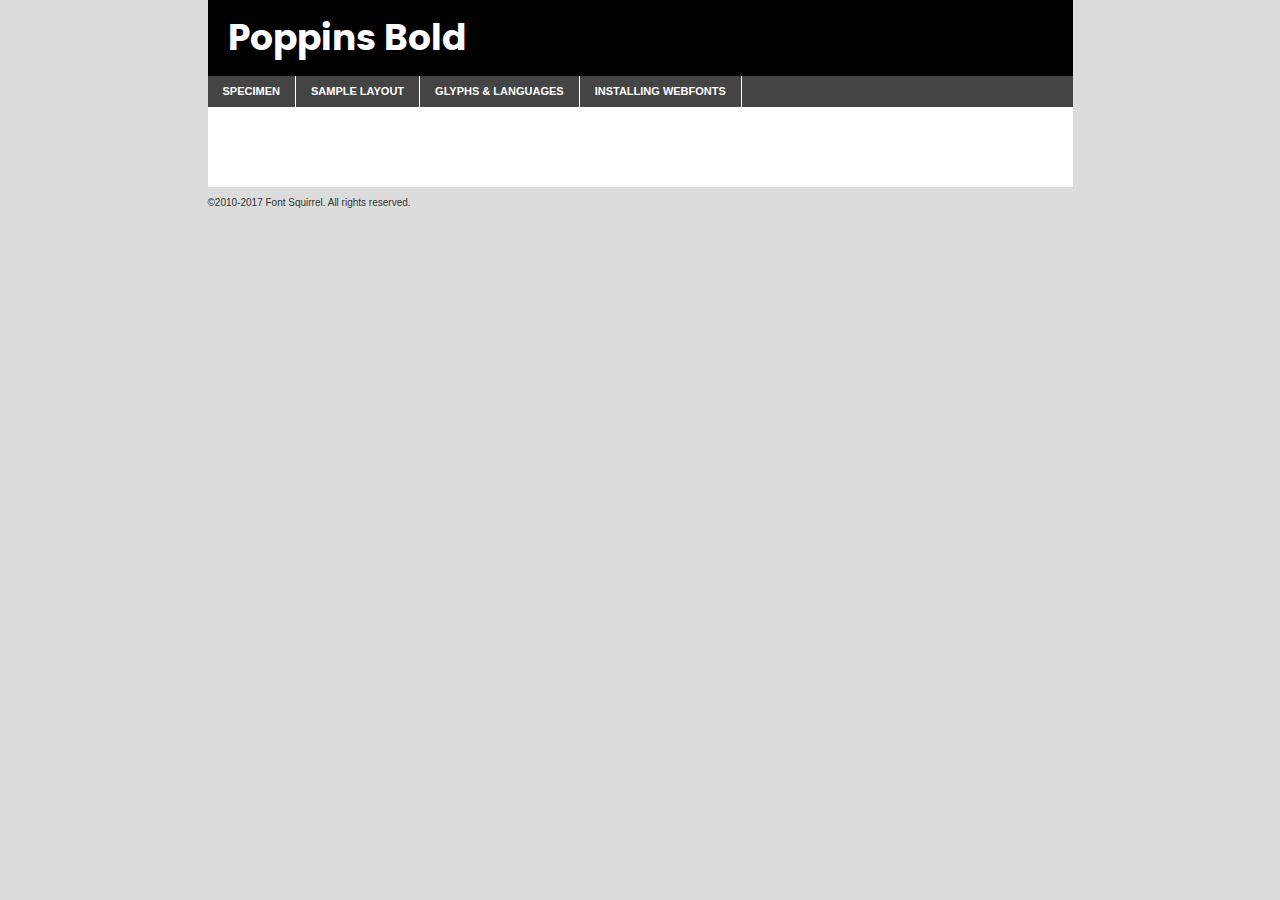
<file: components/fonts/poppins-bold-demo.html>
<!DOCTYPE html PUBLIC "-//W3C//DTD XHTML 1.0 Transitional//EN"
	"http://www.w3.org/TR/xhtml1/DTD/xhtml1-transitional.dtd">

<html xmlns="http://www.w3.org/1999/xhtml" xml:lang="en" lang="en">
<head>
	<meta http-equiv="Content-Type" content="text/html; charset=utf-8" />
	<script src="http://ajax.googleapis.com/ajax/libs/jquery/1.7.2/jquery.min.js" type="text/javascript" charset="utf-8"></script>
	<script type="text/javascript">
	(function($){$.fn.easyTabs=function(option){var param=jQuery.extend({fadeSpeed:"fast",defaultContent:1,activeClass:'active'},option);$(this).each(function(){var thisId="#"+this.id;if(param.defaultContent==''){param.defaultContent=1;}
	if(typeof param.defaultContent=="number")
	{var defaultTab=$(thisId+" .tabs li:eq("+(param.defaultContent-1)+") a").attr('href').substr(1);}else{var defaultTab=param.defaultContent;}
	$(thisId+" .tabs li a").each(function(){var tabToHide=$(this).attr('href').substr(1);$("#"+tabToHide).addClass('easytabs-tab-content');});hideAll();changeContent(defaultTab);function hideAll(){$(thisId+" .easytabs-tab-content").hide();}
	function changeContent(tabId){hideAll();$(thisId+" .tabs li").removeClass(param.activeClass);$(thisId+" .tabs li a[href=#"+tabId+"]").closest('li').addClass(param.activeClass);if(param.fadeSpeed!="none")
	{$(thisId+" #"+tabId).fadeIn(param.fadeSpeed);}else{$(thisId+" #"+tabId).show();}}
	$(thisId+" .tabs li").click(function(){var tabId=$(this).find('a').attr('href').substr(1);changeContent(tabId);return false;});});}})(jQuery);
	</script>
	<link rel="stylesheet" href="specimen_files/specimen_stylesheet.css" type="text/css" charset="utf-8" />
	<link rel="stylesheet" href="stylesheet.css" type="text/css" charset="utf-8" />

	<style type="text/css">
					body{
				font-family: 'poppinsbold';
							}
		</style>

	<title>Poppins Bold Specimen</title>
	
	
	<script type="text/javascript" charset="utf-8">
		$(document).ready(function() {
			$('#container').easyTabs({defaultContent:1});
		});
	</script>
</head>

<body>
<div id="container">
	<div id="header">
		Poppins Bold	</div>
	<ul class="tabs">
		<li><a href="#specimen">Specimen</a></li>
		<li><a href="#layout">Sample Layout</a></li>
				<li><a href="#glyphs">Glyphs &amp; Languages</a></li>
		<li><a href="#installing">Installing Webfonts</a></li>
		
	</ul>
	
	<div id="main_content">

		
			<div id="specimen">
		
				<div class="section">
					<div class="grid12 firstcol">
						<div class="huge">AaBb</div>
					</div>
				</div>
		
				<div class="section">
					<div class="glyph_range">A&#x200B;B&#x200b;C&#x200b;D&#x200b;E&#x200b;F&#x200b;G&#x200b;H&#x200b;I&#x200b;J&#x200b;K&#x200b;L&#x200b;M&#x200b;N&#x200b;O&#x200b;P&#x200b;Q&#x200b;R&#x200b;S&#x200b;T&#x200b;U&#x200b;V&#x200b;W&#x200b;X&#x200b;Y&#x200b;Z&#x200b;a&#x200b;b&#x200b;c&#x200b;d&#x200b;e&#x200b;f&#x200b;g&#x200b;h&#x200b;i&#x200b;j&#x200b;k&#x200b;l&#x200b;m&#x200b;n&#x200b;o&#x200b;p&#x200b;q&#x200b;r&#x200b;s&#x200b;t&#x200b;u&#x200b;v&#x200b;w&#x200b;x&#x200b;y&#x200b;z&#x200b;1&#x200b;2&#x200b;3&#x200b;4&#x200b;5&#x200b;6&#x200b;7&#x200b;8&#x200b;9&#x200b;0&#x200b;&amp;&#x200b;.&#x200b;,&#x200b;?&#x200b;!&#x200b;&#64;&#x200b;(&#x200b;)&#x200b;#&#x200b;$&#x200b;%&#x200b;*&#x200b;+&#x200b;-&#x200b;=&#x200b;:&#x200b;;</div>
				</div>
				<div class="section">
					<div class="grid12 firstcol">
						<table class="sample_table">
							<tr><td>10</td><td class="size10">abcdefghijklmnopqrstuvwxyzABCDEFGHIJKLMNOPQRSTUVWXYZ0123456789abcdefghijklmnopqrstuvwxyzABCDEFGHIJKLMNOPQRSTUVWXYZ0123456789abcdefghijklmnopqrstuvwxyzABCDEFGHIJKLMNOPQRSTUVWXYZ</td></tr>
							<tr><td>11</td><td class="size11">abcdefghijklmnopqrstuvwxyzABCDEFGHIJKLMNOPQRSTUVWXYZ0123456789abcdefghijklmnopqrstuvwxyzABCDEFGHIJKLMNOPQRSTUVWXYZ0123456789abcdefghijklmnopqrstuvwxyzABCDEFGHIJKLMNOPQRSTUVWXYZ</td></tr>
							<tr><td>12</td><td class="size12">abcdefghijklmnopqrstuvwxyzABCDEFGHIJKLMNOPQRSTUVWXYZ0123456789abcdefghijklmnopqrstuvwxyzABCDEFGHIJKLMNOPQRSTUVWXYZ0123456789abcdefghijklmnopqrstuvwxyzABCDEFGHIJKLMNOPQRSTUVWXYZ</td></tr>
							<tr><td>13</td><td class="size13">abcdefghijklmnopqrstuvwxyzABCDEFGHIJKLMNOPQRSTUVWXYZ0123456789abcdefghijklmnopqrstuvwxyzABCDEFGHIJKLMNOPQRSTUVWXYZ0123456789abcdefghijklmnopqrstuvwxyzABCDEFGHIJKLMNOPQRSTUVWXYZ</td></tr>
							<tr><td>14</td><td class="size14">abcdefghijklmnopqrstuvwxyzABCDEFGHIJKLMNOPQRSTUVWXYZ0123456789abcdefghijklmnopqrstuvwxyzABCDEFGHIJKLMNOPQRSTUVWXYZ0123456789abcdefghijklmnopqrstuvwxyzABCDEFGHIJKLMNOPQRSTUVWXYZ</td></tr>
							<tr><td>16</td><td class="size16">abcdefghijklmnopqrstuvwxyzABCDEFGHIJKLMNOPQRSTUVWXYZ0123456789abcdefghijklmnopqrstuvwxyzABCDEFGHIJKLMNOPQRSTUVWXYZ</td></tr>
							<tr><td>18</td><td class="size18">abcdefghijklmnopqrstuvwxyzABCDEFGHIJKLMNOPQRSTUVWXYZ0123456789abcdefghijklmnopqrstuvwxyzABCDEFGHIJKLMNOPQRSTUVWXYZ</td></tr>
							<tr><td>20</td><td class="size20">abcdefghijklmnopqrstuvwxyzABCDEFGHIJKLMNOPQRSTUVWXYZ0123456789abcdefghijklmnopqrstuvwxyzABCDEFGHIJKLMNOPQRSTUVWXYZ</td></tr>
							<tr><td>24</td><td class="size24">abcdefghijklmnopqrstuvwxyzABCDEFGHIJKLMNOPQRSTUVWXYZ0123456789abcdefghijklmnopqrstuvwxyzABCDEFGHIJKLMNOPQRSTUVWXYZ</td></tr>
							<tr><td>30</td><td class="size30">abcdefghijklmnopqrstuvwxyzABCDEFGHIJKLMNOPQRSTUVWXYZ0123456789abcdefghijklmnopqrstuvwxyzABCDEFGHIJKLMNOPQRSTUVWXYZ</td></tr>
							<tr><td>36</td><td class="size36">abcdefghijklmnopqrstuvwxyzABCDEFGHIJKLMNOPQRSTUVWXYZ0123456789abcdefghijklmnopqrstuvwxyzABCDEFGHIJKLMNOPQRSTUVWXYZ</td></tr>
							<tr><td>48</td><td class="size48">abcdefghijklmnopqrstuvwxyzABCDEFGHIJKLMNOPQRSTUVWXYZ0123456789abcdefghijklmnopqrstuvwxyzABCDEFGHIJKLMNOPQRSTUVWXYZ</td></tr>
							<tr><td>60</td><td class="size60">abcdefghijklmnopqrstuvwxyzABCDEFGHIJKLMNOPQRSTUVWXYZ0123456789abcdefghijklmnopqrstuvwxyzABCDEFGHIJKLMNOPQRSTUVWXYZ</td></tr>
							<tr><td>72</td><td class="size72">abcdefghijklmnopqrstuvwxyzABCDEFGHIJKLMNOPQRSTUVWXYZ0123456789abcdefghijklmnopqrstuvwxyzABCDEFGHIJKLMNOPQRSTUVWXYZ</td></tr>
							<tr><td>90</td><td class="size90">abcdefghijklmnopqrstuvwxyzABCDEFGHIJKLMNOPQRSTUVWXYZ0123456789abcdefghijklmnopqrstuvwxyzABCDEFGHIJKLMNOPQRSTUVWXYZ</td></tr>
						</table>
				
					</div>
			
				</div>
		
		
		
								<div class="section" id="bodycomparison">


										<div id="xheight">
				<div class="fontbody">&#x25FC;&#x25FC;&#x25FC;&#x25FC;&#x25FC;&#x25FC;&#x25FC;&#x25FC;&#x25FC;&#x25FC;&#x25FC;&#x25FC;&#x25FC;&#x25FC;&#x25FC;&#x25FC;&#x25FC;&#x25FC;&#x25FC;&#x25FC;&#x25FC;&#x25FC;&#x25FC;&#x25FC;&#x25FC;&#x25FC;&#x25FC;&#x25FC;&#x25FC;&#x25FC;&#x25FC;&#x25FC;&#x25FC;&#x25FC;&#x25FC;&#x25FC;&#x25FC;&#x25FC;&#x25FC;&#x25FC;&#x25FC;&#x25FC;&#x25FC;&#x25FC;&#x25FC;&#x25FC;&#x25FC;&#x25FC;&#x25FC;&#x25FC;&#x25FC;&#x25FC;&#x25FC;&#x25FC;&#x25FC;&#x25FC;&#x25FC;&#x25FC;&#x25FC;&#x25FC;&#x25FC;&#x25FC;&#x25FC;&#x25FC;&#x25FC;&#x25FC;&#x25FC;&#x25FC;&#x25FC;&#x25FC;&#x25FC;&#x25FC;&#x25FC;&#x25FC;&#x25FC;&#x25FC;&#x25FC;&#x25FC;&#x25FC;&#x25FC;&#x25FC;&#x25FC;&#x25FC;&#x25FC;&#x25FC;&#x25FC;&#x25FC;&#x25FC;&#x25FC;&#x25FC;&#x25FC;&#x25FC;&#x25FC;&#x25FC;&#x25FC;&#x25FC;&#x25FC;&#x25FC;&#x25FC;body</div><div class="arialbody">body</div><div class="verdanabody">body</div><div class="georgiabody">body</div></div>
										<div class="fontbody" style="z-index:1">
											body<span>Poppins Bold</span>
										</div>
										<div class="arialbody" style="z-index:1">
											body<span>Arial</span>
										</div>
										<div class="verdanabody" style="z-index:1">
											body<span>Verdana</span>
										</div>
										<div class="georgiabody" style="z-index:1">
											body<span>Georgia</span>
										</div>



								</div>
		
		
				<div class="section psample psample_row1" id="">
					
					<div class="grid2 firstcol">
						<p class="size10"><span>10.</span>Aenean lacinia bibendum nulla sed consectetur. Fusce dapibus, tellus ac cursus commodo, tortor mauris condimentum nibh, ut fermentum massa justo sit amet risus. Nullam id dolor id nibh ultricies vehicula ut id elit. Cum sociis natoque penatibus et magnis dis parturient montes, nascetur ridiculus mus. Nulla vitae elit libero, a pharetra augue.</p>
			
					</div>
					<div class="grid3">
						<p class="size11"><span>11.</span>Aenean lacinia bibendum nulla sed consectetur. Fusce dapibus, tellus ac cursus commodo, tortor mauris condimentum nibh, ut fermentum massa justo sit amet risus. Nullam id dolor id nibh ultricies vehicula ut id elit. Cum sociis natoque penatibus et magnis dis parturient montes, nascetur ridiculus mus. Nulla vitae elit libero, a pharetra augue.</p>
			
					</div>
					<div class="grid3">
						<p class="size12"><span>12.</span>Aenean lacinia bibendum nulla sed consectetur. Fusce dapibus, tellus ac cursus commodo, tortor mauris condimentum nibh, ut fermentum massa justo sit amet risus. Nullam id dolor id nibh ultricies vehicula ut id elit. Cum sociis natoque penatibus et magnis dis parturient montes, nascetur ridiculus mus. Nulla vitae elit libero, a pharetra augue.</p>
			
					</div>
					<div class="grid4">
						<p class="size13"><span>13.</span>Aenean lacinia bibendum nulla sed consectetur. Fusce dapibus, tellus ac cursus commodo, tortor mauris condimentum nibh, ut fermentum massa justo sit amet risus. Nullam id dolor id nibh ultricies vehicula ut id elit. Cum sociis natoque penatibus et magnis dis parturient montes, nascetur ridiculus mus. Nulla vitae elit libero, a pharetra augue.</p>
			
					</div>
					<div class="white_blend"></div>
					
				</div>
				<div class="section psample psample_row2" id="">
					<div class="grid3 firstcol">
						<p class="size14"><span>14.</span>Aenean lacinia bibendum nulla sed consectetur. Fusce dapibus, tellus ac cursus commodo, tortor mauris condimentum nibh, ut fermentum massa justo sit amet risus. Nullam id dolor id nibh ultricies vehicula ut id elit. Cum sociis natoque penatibus et magnis dis parturient montes, nascetur ridiculus mus. Nulla vitae elit libero, a pharetra augue.</p>
			
					</div>
					<div class="grid4">
						<p class="size16"><span>16.</span>Aenean lacinia bibendum nulla sed consectetur. Fusce dapibus, tellus ac cursus commodo, tortor mauris condimentum nibh, ut fermentum massa justo sit amet risus. Nullam id dolor id nibh ultricies vehicula ut id elit. Cum sociis natoque penatibus et magnis dis parturient montes, nascetur ridiculus mus. Nulla vitae elit libero, a pharetra augue.</p>
			
					</div>
					<div class="grid5">
						<p class="size18"><span>18.</span>Aenean lacinia bibendum nulla sed consectetur. Fusce dapibus, tellus ac cursus commodo, tortor mauris condimentum nibh, ut fermentum massa justo sit amet risus. Nullam id dolor id nibh ultricies vehicula ut id elit. Cum sociis natoque penatibus et magnis dis parturient montes, nascetur ridiculus mus. Nulla vitae elit libero, a pharetra augue.</p>
			
					</div>

					<div class="white_blend"></div>

				</div>
				
				<div class="section psample psample_row3" id="">
					<div class="grid5 firstcol">
						<p class="size20"><span>20.</span>Aenean lacinia bibendum nulla sed consectetur. Fusce dapibus, tellus ac cursus commodo, tortor mauris condimentum nibh, ut fermentum massa justo sit amet risus. Nullam id dolor id nibh ultricies vehicula ut id elit. Cum sociis natoque penatibus et magnis dis parturient montes, nascetur ridiculus mus. Nulla vitae elit libero, a pharetra augue.</p>
					</div>
					<div class="grid7">
						<p class="size24"><span>24.</span>Aenean lacinia bibendum nulla sed consectetur. Fusce dapibus, tellus ac cursus commodo, tortor mauris condimentum nibh, ut fermentum massa justo sit amet risus. Nullam id dolor id nibh ultricies vehicula ut id elit. Cum sociis natoque penatibus et magnis dis parturient montes, nascetur ridiculus mus. Nulla vitae elit libero, a pharetra augue.</p>
					</div>
					
					<div class="white_blend"></div>
					
				</div>
				
				<div class="section psample psample_row4" id="">
					<div class="grid12 firstcol">
						<p class="size30"><span>30.</span>Aenean lacinia bibendum nulla sed consectetur. Fusce dapibus, tellus ac cursus commodo, tortor mauris condimentum nibh, ut fermentum massa justo sit amet risus. Nullam id dolor id nibh ultricies vehicula ut id elit. Cum sociis natoque penatibus et magnis dis parturient montes, nascetur ridiculus mus. Nulla vitae elit libero, a pharetra augue.</p>
					</div>
					<div class="white_blend"></div>
					
				</div>
				
				
				
				<div class="section psample psample_row1 fullreverse">
					<div class="grid2 firstcol">
						<p class="size10"><span>10.</span>Aenean lacinia bibendum nulla sed consectetur. Fusce dapibus, tellus ac cursus commodo, tortor mauris condimentum nibh, ut fermentum massa justo sit amet risus. Nullam id dolor id nibh ultricies vehicula ut id elit. Cum sociis natoque penatibus et magnis dis parturient montes, nascetur ridiculus mus. Nulla vitae elit libero, a pharetra augue.</p>
			
					</div>
					<div class="grid3">
						<p class="size11"><span>11.</span>Aenean lacinia bibendum nulla sed consectetur. Fusce dapibus, tellus ac cursus commodo, tortor mauris condimentum nibh, ut fermentum massa justo sit amet risus. Nullam id dolor id nibh ultricies vehicula ut id elit. Cum sociis natoque penatibus et magnis dis parturient montes, nascetur ridiculus mus. Nulla vitae elit libero, a pharetra augue.</p>
			
					</div>
					<div class="grid3">
						<p class="size12"><span>12.</span>Aenean lacinia bibendum nulla sed consectetur. Fusce dapibus, tellus ac cursus commodo, tortor mauris condimentum nibh, ut fermentum massa justo sit amet risus. Nullam id dolor id nibh ultricies vehicula ut id elit. Cum sociis natoque penatibus et magnis dis parturient montes, nascetur ridiculus mus. Nulla vitae elit libero, a pharetra augue.</p>
			
					</div>
					<div class="grid4">
						<p class="size13"><span>13.</span>Aenean lacinia bibendum nulla sed consectetur. Fusce dapibus, tellus ac cursus commodo, tortor mauris condimentum nibh, ut fermentum massa justo sit amet risus. Nullam id dolor id nibh ultricies vehicula ut id elit. Cum sociis natoque penatibus et magnis dis parturient montes, nascetur ridiculus mus. Nulla vitae elit libero, a pharetra augue.</p>
			
					</div>
					<div class="black_blend"></div>
					
				</div>
				
				<div class="section psample psample_row2 fullreverse">
					<div class="grid3 firstcol">
						<p class="size14"><span>14.</span>Aenean lacinia bibendum nulla sed consectetur. Fusce dapibus, tellus ac cursus commodo, tortor mauris condimentum nibh, ut fermentum massa justo sit amet risus. Nullam id dolor id nibh ultricies vehicula ut id elit. Cum sociis natoque penatibus et magnis dis parturient montes, nascetur ridiculus mus. Nulla vitae elit libero, a pharetra augue.</p>
			
					</div>
					<div class="grid4">
						<p class="size16"><span>16.</span>Aenean lacinia bibendum nulla sed consectetur. Fusce dapibus, tellus ac cursus commodo, tortor mauris condimentum nibh, ut fermentum massa justo sit amet risus. Nullam id dolor id nibh ultricies vehicula ut id elit. Cum sociis natoque penatibus et magnis dis parturient montes, nascetur ridiculus mus. Nulla vitae elit libero, a pharetra augue.</p>
			
					</div>
					<div class="grid5">
						<p class="size18"><span>18.</span>Aenean lacinia bibendum nulla sed consectetur. Fusce dapibus, tellus ac cursus commodo, tortor mauris condimentum nibh, ut fermentum massa justo sit amet risus. Nullam id dolor id nibh ultricies vehicula ut id elit. Cum sociis natoque penatibus et magnis dis parturient montes, nascetur ridiculus mus. Nulla vitae elit libero, a pharetra augue.</p>
			
					</div>
					<div class="black_blend"></div>

				</div>
				
				<div class="section psample fullreverse psample_row3" id="">
					<div class="grid5 firstcol">
						<p class="size20"><span>20.</span>Aenean lacinia bibendum nulla sed consectetur. Fusce dapibus, tellus ac cursus commodo, tortor mauris condimentum nibh, ut fermentum massa justo sit amet risus. Nullam id dolor id nibh ultricies vehicula ut id elit. Cum sociis natoque penatibus et magnis dis parturient montes, nascetur ridiculus mus. Nulla vitae elit libero, a pharetra augue.</p>
					</div>
					<div class="grid7">
						<p class="size24"><span>24.</span>Aenean lacinia bibendum nulla sed consectetur. Fusce dapibus, tellus ac cursus commodo, tortor mauris condimentum nibh, ut fermentum massa justo sit amet risus. Nullam id dolor id nibh ultricies vehicula ut id elit. Cum sociis natoque penatibus et magnis dis parturient montes, nascetur ridiculus mus. Nulla vitae elit libero, a pharetra augue.</p>
					</div>
					
					<div class="black_blend"></div>
					
				</div>
				
				<div class="section psample fullreverse psample_row4" id="" style="border-bottom: 20px #000 solid;">
					<div class="grid12 firstcol">
						<p class="size30"><span>30.</span>Aenean lacinia bibendum nulla sed consectetur. Fusce dapibus, tellus ac cursus commodo, tortor mauris condimentum nibh, ut fermentum massa justo sit amet risus. Nullam id dolor id nibh ultricies vehicula ut id elit. Cum sociis natoque penatibus et magnis dis parturient montes, nascetur ridiculus mus. Nulla vitae elit libero, a pharetra augue.</p>
					</div>
					<div class="black_blend"></div>
					
				</div>
				
				
				
				
			</div>
			
			<div id="layout">
				
				<div class="section">
					
					<div class="grid12 firstcol">
						<h1>Lorem Ipsum Dolor</h1>
						<h2>Etiam porta sem malesuada magna mollis euismod</h2>
						
						<p class="byline">By <a href="#link">Aenean Lacinia</a></p>
					</div>
				</div>
				<div class="section">
					<div class="grid8 firstcol">
						<p class="large">Donec sed odio dui. Morbi leo risus, porta ac consectetur ac, vestibulum at eros. Fusce dapibus, tellus ac cursus commodo, tortor mauris condimentum nibh, ut fermentum massa justo sit amet risus. </p>

						
						<h3>Pellentesque ornare sem</h3>

						<p>Maecenas sed diam eget risus varius blandit sit amet non magna. Maecenas faucibus mollis interdum. Donec ullamcorper nulla non metus auctor fringilla. Nullam id dolor id nibh ultricies vehicula ut id elit. Nullam id dolor id nibh ultricies vehicula ut id elit. </p>

						<p>Aenean eu leo quam. Pellentesque ornare sem lacinia quam venenatis vestibulum. Lorem ipsum dolor sit amet, consectetur adipiscing elit. Cum sociis natoque penatibus et magnis dis parturient montes, nascetur ridiculus mus. </p>

						<p>Nulla vitae elit libero, a pharetra augue. Praesent commodo cursus magna, vel scelerisque nisl consectetur et. Aenean lacinia bibendum nulla sed consectetur. </p>

						<p>Nullam quis risus eget urna mollis ornare vel eu leo. Nullam quis risus eget urna mollis ornare vel eu leo. Maecenas sed diam eget risus varius blandit sit amet non magna. Donec ullamcorper nulla non metus auctor fringilla. </p>

						<h3>Cras mattis consectetur</h3>

						<p>Aenean eu leo quam. Pellentesque ornare sem lacinia quam venenatis vestibulum. Aenean lacinia bibendum nulla sed consectetur. Integer posuere erat a ante venenatis dapibus posuere velit aliquet. Cras mattis consectetur purus sit amet fermentum. </p>

						<p>Nullam id dolor id nibh ultricies vehicula ut id elit. Nullam quis risus eget urna mollis ornare vel eu leo. Cras mattis consectetur purus sit amet fermentum.</p>
					</div>
					
					<div class="grid4 sidebar">
						
						<div class="box reverse">
							<p class="last">Nullam quis risus eget urna mollis ornare vel eu leo. Donec ullamcorper nulla non metus auctor fringilla. Cras mattis consectetur purus sit amet fermentum. Sed posuere consectetur est at lobortis. Lorem ipsum dolor sit amet, consectetur adipiscing elit. </p>
						</div>
						
						<p class="caption">Maecenas sed diam eget risus varius.</p>

						<p>Vestibulum id ligula porta felis euismod semper. Integer posuere erat a ante venenatis dapibus posuere velit aliquet. Vestibulum id ligula porta felis euismod semper. Sed posuere consectetur est at lobortis. Maecenas sed diam eget risus varius blandit sit amet non magna. Fusce dapibus, tellus ac cursus commodo, tortor mauris condimentum nibh, ut fermentum massa justo sit amet risus. </p>

					

						<p>Duis mollis, est non commodo luctus, nisi erat porttitor ligula, eget lacinia odio sem nec elit. Aenean lacinia bibendum nulla sed consectetur. Vivamus sagittis lacus vel augue laoreet rutrum faucibus dolor auctor. Aenean lacinia bibendum nulla sed consectetur. Nullam quis risus eget urna mollis ornare vel eu leo. </p>

						<p>Praesent commodo cursus magna, vel scelerisque nisl consectetur et. Donec ullamcorper nulla non metus auctor fringilla. Maecenas faucibus mollis interdum. Fusce dapibus, tellus ac cursus commodo, tortor mauris condimentum nibh, ut fermentum massa justo sit amet risus. </p>

					</div>
				</div>
				
			</div>


			



		<div id="glyphs">
			<div class="section">
				<div class="grid12 firstcol">
			
				<h1>Language Support</h1>
				<p>The subset of Poppins Bold in this kit supports the following languages:<br />
			
					Albanian, Basque, Breton, Chamorro, Danish, Dutch, English, Faroese, Finnish, French, Frisian, Galician, German, Icelandic, Italian, Malagasy, Norwegian, Portuguese, Spanish, Alsatian, Aragonese, Arapaho, Arrernte, Asturian, Aymara, Bislama, Cebuano, Corsican, Fijian, French_creole, Genoese, Gilbertese, Greenlandic, Haitian_creole, Hiligaynon, Hmong, Hopi, Ibanag, Iloko_ilokano, Indonesian, Interglossa_glosa, Interlingua, Irish_gaelic, Jerriais, Lojban, Lombard, Luxembourgeois, Manx, Mohawk, Norfolk_pitcairnese, Occitan, Oromo, Pangasinan, Papiamento, Piedmontese, Potawatomi, Rhaeto-romance, Romansh, Rotokas, Sami_lule, Samoan, Sardinian, Scots_gaelic, Seychelles_creole, Shona, Sicilian, Somali, Southern_ndebele, Swahili, Swati_swazi, Tagalog_filipino_pilipino, Tetum, Tok_pisin, Uyghur_latinized, Volapuk, Walloon, Warlpiri, Xhosa, Yapese, Zulu, Latinbasic, Ubasic, Demo				</p>
				<h1>Glyph Chart</h1>
				<p>The subset of Poppins Bold in this kit includes all the glyphs listed below. Unicode entities are included above each glyph to help you insert individual characters into your layout.</p>
				<div id="glyph_chart">
			
																														 <div><p>&amp;#13;</p>&#13;</div>
																				 <div><p>&amp;#32;</p>&#32;</div>
																				 <div><p>&amp;#33;</p>&#33;</div>
																				 <div><p>&amp;#34;</p>&#34;</div>
																				 <div><p>&amp;#35;</p>&#35;</div>
																				 <div><p>&amp;#36;</p>&#36;</div>
																				 <div><p>&amp;#37;</p>&#37;</div>
																				 <div><p>&amp;#38;</p>&#38;</div>
																				 <div><p>&amp;#39;</p>&#39;</div>
																				 <div><p>&amp;#40;</p>&#40;</div>
																				 <div><p>&amp;#41;</p>&#41;</div>
																				 <div><p>&amp;#42;</p>&#42;</div>
																				 <div><p>&amp;#43;</p>&#43;</div>
																				 <div><p>&amp;#44;</p>&#44;</div>
																				 <div><p>&amp;#45;</p>&#45;</div>
																				 <div><p>&amp;#46;</p>&#46;</div>
																				 <div><p>&amp;#47;</p>&#47;</div>
																				 <div><p>&amp;#48;</p>&#48;</div>
																				 <div><p>&amp;#49;</p>&#49;</div>
																				 <div><p>&amp;#50;</p>&#50;</div>
																				 <div><p>&amp;#51;</p>&#51;</div>
																				 <div><p>&amp;#52;</p>&#52;</div>
																				 <div><p>&amp;#53;</p>&#53;</div>
																				 <div><p>&amp;#54;</p>&#54;</div>
																				 <div><p>&amp;#55;</p>&#55;</div>
																				 <div><p>&amp;#56;</p>&#56;</div>
																				 <div><p>&amp;#57;</p>&#57;</div>
																				 <div><p>&amp;#58;</p>&#58;</div>
																				 <div><p>&amp;#59;</p>&#59;</div>
																				 <div><p>&amp;#60;</p>&#60;</div>
																				 <div><p>&amp;#61;</p>&#61;</div>
																				 <div><p>&amp;#62;</p>&#62;</div>
																				 <div><p>&amp;#63;</p>&#63;</div>
																				 <div><p>&amp;#64;</p>&#64;</div>
																				 <div><p>&amp;#65;</p>&#65;</div>
																				 <div><p>&amp;#66;</p>&#66;</div>
																				 <div><p>&amp;#67;</p>&#67;</div>
																				 <div><p>&amp;#68;</p>&#68;</div>
																				 <div><p>&amp;#69;</p>&#69;</div>
																				 <div><p>&amp;#70;</p>&#70;</div>
																				 <div><p>&amp;#71;</p>&#71;</div>
																				 <div><p>&amp;#72;</p>&#72;</div>
																				 <div><p>&amp;#73;</p>&#73;</div>
																				 <div><p>&amp;#74;</p>&#74;</div>
																				 <div><p>&amp;#75;</p>&#75;</div>
																				 <div><p>&amp;#76;</p>&#76;</div>
																				 <div><p>&amp;#77;</p>&#77;</div>
																				 <div><p>&amp;#78;</p>&#78;</div>
																				 <div><p>&amp;#79;</p>&#79;</div>
																				 <div><p>&amp;#80;</p>&#80;</div>
																				 <div><p>&amp;#81;</p>&#81;</div>
																				 <div><p>&amp;#82;</p>&#82;</div>
																				 <div><p>&amp;#83;</p>&#83;</div>
																				 <div><p>&amp;#84;</p>&#84;</div>
																				 <div><p>&amp;#85;</p>&#85;</div>
																				 <div><p>&amp;#86;</p>&#86;</div>
																				 <div><p>&amp;#87;</p>&#87;</div>
																				 <div><p>&amp;#88;</p>&#88;</div>
																				 <div><p>&amp;#89;</p>&#89;</div>
																				 <div><p>&amp;#90;</p>&#90;</div>
																				 <div><p>&amp;#91;</p>&#91;</div>
																				 <div><p>&amp;#92;</p>&#92;</div>
																				 <div><p>&amp;#93;</p>&#93;</div>
																				 <div><p>&amp;#94;</p>&#94;</div>
																				 <div><p>&amp;#95;</p>&#95;</div>
																				 <div><p>&amp;#96;</p>&#96;</div>
																				 <div><p>&amp;#97;</p>&#97;</div>
																				 <div><p>&amp;#98;</p>&#98;</div>
																				 <div><p>&amp;#99;</p>&#99;</div>
																				 <div><p>&amp;#100;</p>&#100;</div>
																				 <div><p>&amp;#101;</p>&#101;</div>
																				 <div><p>&amp;#102;</p>&#102;</div>
																				 <div><p>&amp;#103;</p>&#103;</div>
																				 <div><p>&amp;#104;</p>&#104;</div>
																				 <div><p>&amp;#105;</p>&#105;</div>
																				 <div><p>&amp;#106;</p>&#106;</div>
																				 <div><p>&amp;#107;</p>&#107;</div>
																				 <div><p>&amp;#108;</p>&#108;</div>
																				 <div><p>&amp;#109;</p>&#109;</div>
																				 <div><p>&amp;#110;</p>&#110;</div>
																				 <div><p>&amp;#111;</p>&#111;</div>
																				 <div><p>&amp;#112;</p>&#112;</div>
																				 <div><p>&amp;#113;</p>&#113;</div>
																				 <div><p>&amp;#114;</p>&#114;</div>
																				 <div><p>&amp;#115;</p>&#115;</div>
																				 <div><p>&amp;#116;</p>&#116;</div>
																				 <div><p>&amp;#117;</p>&#117;</div>
																				 <div><p>&amp;#118;</p>&#118;</div>
																				 <div><p>&amp;#119;</p>&#119;</div>
																				 <div><p>&amp;#120;</p>&#120;</div>
																				 <div><p>&amp;#121;</p>&#121;</div>
																				 <div><p>&amp;#122;</p>&#122;</div>
																				 <div><p>&amp;#123;</p>&#123;</div>
																				 <div><p>&amp;#124;</p>&#124;</div>
																				 <div><p>&amp;#125;</p>&#125;</div>
																				 <div><p>&amp;#126;</p>&#126;</div>
																				 <div><p>&amp;#160;</p>&#160;</div>
																				 <div><p>&amp;#161;</p>&#161;</div>
																				 <div><p>&amp;#162;</p>&#162;</div>
																				 <div><p>&amp;#163;</p>&#163;</div>
																				 <div><p>&amp;#164;</p>&#164;</div>
																				 <div><p>&amp;#165;</p>&#165;</div>
																				 <div><p>&amp;#166;</p>&#166;</div>
																				 <div><p>&amp;#167;</p>&#167;</div>
																				 <div><p>&amp;#168;</p>&#168;</div>
																				 <div><p>&amp;#169;</p>&#169;</div>
																				 <div><p>&amp;#170;</p>&#170;</div>
																				 <div><p>&amp;#171;</p>&#171;</div>
																				 <div><p>&amp;#172;</p>&#172;</div>
																				 <div><p>&amp;#173;</p>&#173;</div>
																				 <div><p>&amp;#174;</p>&#174;</div>
																				 <div><p>&amp;#175;</p>&#175;</div>
																				 <div><p>&amp;#176;</p>&#176;</div>
																				 <div><p>&amp;#177;</p>&#177;</div>
																				 <div><p>&amp;#178;</p>&#178;</div>
																				 <div><p>&amp;#179;</p>&#179;</div>
																				 <div><p>&amp;#180;</p>&#180;</div>
																				 <div><p>&amp;#181;</p>&#181;</div>
																				 <div><p>&amp;#182;</p>&#182;</div>
																				 <div><p>&amp;#183;</p>&#183;</div>
																				 <div><p>&amp;#184;</p>&#184;</div>
																				 <div><p>&amp;#185;</p>&#185;</div>
																				 <div><p>&amp;#186;</p>&#186;</div>
																				 <div><p>&amp;#187;</p>&#187;</div>
																				 <div><p>&amp;#188;</p>&#188;</div>
																				 <div><p>&amp;#189;</p>&#189;</div>
																				 <div><p>&amp;#190;</p>&#190;</div>
																				 <div><p>&amp;#191;</p>&#191;</div>
																				 <div><p>&amp;#192;</p>&#192;</div>
																				 <div><p>&amp;#193;</p>&#193;</div>
																				 <div><p>&amp;#194;</p>&#194;</div>
																				 <div><p>&amp;#195;</p>&#195;</div>
																				 <div><p>&amp;#196;</p>&#196;</div>
																				 <div><p>&amp;#197;</p>&#197;</div>
																				 <div><p>&amp;#198;</p>&#198;</div>
																				 <div><p>&amp;#199;</p>&#199;</div>
																				 <div><p>&amp;#200;</p>&#200;</div>
																				 <div><p>&amp;#201;</p>&#201;</div>
																				 <div><p>&amp;#202;</p>&#202;</div>
																				 <div><p>&amp;#203;</p>&#203;</div>
																				 <div><p>&amp;#204;</p>&#204;</div>
																				 <div><p>&amp;#205;</p>&#205;</div>
																				 <div><p>&amp;#206;</p>&#206;</div>
																				 <div><p>&amp;#207;</p>&#207;</div>
																				 <div><p>&amp;#208;</p>&#208;</div>
																				 <div><p>&amp;#209;</p>&#209;</div>
																				 <div><p>&amp;#210;</p>&#210;</div>
																				 <div><p>&amp;#211;</p>&#211;</div>
																				 <div><p>&amp;#212;</p>&#212;</div>
																				 <div><p>&amp;#213;</p>&#213;</div>
																				 <div><p>&amp;#214;</p>&#214;</div>
																				 <div><p>&amp;#215;</p>&#215;</div>
																				 <div><p>&amp;#216;</p>&#216;</div>
																				 <div><p>&amp;#217;</p>&#217;</div>
																				 <div><p>&amp;#218;</p>&#218;</div>
																				 <div><p>&amp;#219;</p>&#219;</div>
																				 <div><p>&amp;#220;</p>&#220;</div>
																				 <div><p>&amp;#221;</p>&#221;</div>
																				 <div><p>&amp;#222;</p>&#222;</div>
																				 <div><p>&amp;#223;</p>&#223;</div>
																				 <div><p>&amp;#224;</p>&#224;</div>
																				 <div><p>&amp;#225;</p>&#225;</div>
																				 <div><p>&amp;#226;</p>&#226;</div>
																				 <div><p>&amp;#227;</p>&#227;</div>
																				 <div><p>&amp;#228;</p>&#228;</div>
																				 <div><p>&amp;#229;</p>&#229;</div>
																				 <div><p>&amp;#230;</p>&#230;</div>
																				 <div><p>&amp;#231;</p>&#231;</div>
																				 <div><p>&amp;#232;</p>&#232;</div>
																				 <div><p>&amp;#233;</p>&#233;</div>
																				 <div><p>&amp;#234;</p>&#234;</div>
																				 <div><p>&amp;#235;</p>&#235;</div>
																				 <div><p>&amp;#236;</p>&#236;</div>
																				 <div><p>&amp;#237;</p>&#237;</div>
																				 <div><p>&amp;#238;</p>&#238;</div>
																				 <div><p>&amp;#239;</p>&#239;</div>
																				 <div><p>&amp;#240;</p>&#240;</div>
																				 <div><p>&amp;#241;</p>&#241;</div>
																				 <div><p>&amp;#242;</p>&#242;</div>
																				 <div><p>&amp;#243;</p>&#243;</div>
																				 <div><p>&amp;#244;</p>&#244;</div>
																				 <div><p>&amp;#245;</p>&#245;</div>
																				 <div><p>&amp;#246;</p>&#246;</div>
																				 <div><p>&amp;#247;</p>&#247;</div>
																				 <div><p>&amp;#248;</p>&#248;</div>
																				 <div><p>&amp;#249;</p>&#249;</div>
																				 <div><p>&amp;#250;</p>&#250;</div>
																				 <div><p>&amp;#251;</p>&#251;</div>
																				 <div><p>&amp;#252;</p>&#252;</div>
																				 <div><p>&amp;#253;</p>&#253;</div>
																				 <div><p>&amp;#254;</p>&#254;</div>
																				 <div><p>&amp;#255;</p>&#255;</div>
																				 <div><p>&amp;#338;</p>&#338;</div>
																				 <div><p>&amp;#339;</p>&#339;</div>
																				 <div><p>&amp;#376;</p>&#376;</div>
																				 <div><p>&amp;#710;</p>&#710;</div>
																				 <div><p>&amp;#732;</p>&#732;</div>
																				 <div><p>&amp;#8192;</p>&#8192;</div>
																				 <div><p>&amp;#8193;</p>&#8193;</div>
																				 <div><p>&amp;#8194;</p>&#8194;</div>
																				 <div><p>&amp;#8195;</p>&#8195;</div>
																				 <div><p>&amp;#8196;</p>&#8196;</div>
																				 <div><p>&amp;#8197;</p>&#8197;</div>
																				 <div><p>&amp;#8198;</p>&#8198;</div>
																				 <div><p>&amp;#8199;</p>&#8199;</div>
																				 <div><p>&amp;#8200;</p>&#8200;</div>
																				 <div><p>&amp;#8201;</p>&#8201;</div>
																				 <div><p>&amp;#8202;</p>&#8202;</div>
																				 <div><p>&amp;#8208;</p>&#8208;</div>
																				 <div><p>&amp;#8209;</p>&#8209;</div>
																				 <div><p>&amp;#8210;</p>&#8210;</div>
																				 <div><p>&amp;#8211;</p>&#8211;</div>
																				 <div><p>&amp;#8212;</p>&#8212;</div>
																				 <div><p>&amp;#8216;</p>&#8216;</div>
																				 <div><p>&amp;#8217;</p>&#8217;</div>
																				 <div><p>&amp;#8218;</p>&#8218;</div>
																				 <div><p>&amp;#8220;</p>&#8220;</div>
																				 <div><p>&amp;#8221;</p>&#8221;</div>
																				 <div><p>&amp;#8222;</p>&#8222;</div>
																				 <div><p>&amp;#8226;</p>&#8226;</div>
																				 <div><p>&amp;#8230;</p>&#8230;</div>
																				 <div><p>&amp;#8239;</p>&#8239;</div>
																				 <div><p>&amp;#8249;</p>&#8249;</div>
																				 <div><p>&amp;#8250;</p>&#8250;</div>
																				 <div><p>&amp;#8287;</p>&#8287;</div>
																				 <div><p>&amp;#8364;</p>&#8364;</div>
																				 <div><p>&amp;#8482;</p>&#8482;</div>
																				 <div><p>&amp;#64257;</p>&#64257;</div>
																				 <div><p>&amp;#64258;</p>&#64258;</div>
																																																</div>	
				</div>
		
		
			</div>
		</div>
		
		
		<div id="specs">
			
		</div>
	
		<div id="installing">
			<div class="section">
				<div class="grid7 firstcol">
					<h1>Installing Webfonts</h1>
					
					<p>Webfonts are supported by all major browser platforms but not all in the same way. There are currently four different font formats that must be included in order to target all browsers. This includes TTF, WOFF, EOT and SVG.</p>
					
					<h2>1. Upload your webfonts</h2>
					<p>You must upload your webfont kit to your website. They should be in or near the same directory as your CSS files.</p>
					
					<h2>2. Include the webfont stylesheet</h2>
					<p>A special CSS @font-face declaration helps the various browsers select the appropriate font it needs without causing you a bunch of headaches. Learn more about this syntax by reading the <a href="https://www.fontspring.com/blog/further-hardening-of-the-bulletproof-syntax">Fontspring blog post</a> about it. The code for it is as follows:</p>


<code>
@font-face{ 
	font-family: 'MyWebFont';
	src: url('WebFont.eot');
	src: url('WebFont.eot?#iefix') format('embedded-opentype'),
	     url('WebFont.woff') format('woff'),
	     url('WebFont.ttf') format('truetype'),
	     url('WebFont.svg#webfont') format('svg');
}
</code>

	<p>We've already gone ahead and generated the code for you. All you have to do is link to the stylesheet in your HTML, like this:</p>
	<code>&lt;link rel=&quot;stylesheet&quot; href=&quot;stylesheet.css&quot; type=&quot;text/css&quot; charset=&quot;utf-8&quot; /&gt;</code>

					<h2>3. Modify your own stylesheet</h2>
					<p>To take advantage of your new fonts, you must tell your stylesheet to use them. Look at the original @font-face declaration above and find the property called "font-family." The name linked there will be what you use to reference the font. Prepend that webfont name to the font stack in the "font-family" property, inside the selector you want to change. For example:</p>
<code>p { font-family: 'WebFont', Arial, sans-serif; }</code>

<h2>4. Test</h2>
<p>Getting webfonts to work cross-browser <em>can</em> be tricky. Use the information in the sidebar to help you if you find that fonts aren't loading in a particular browser.</p>
				</div>
				
				<div class="grid5 sidebar">
					<div class="box">
						<h2>Troubleshooting<br />Font-Face Problems</h2>
						<p>Having trouble getting your webfonts to load in your new website? Here are some tips to sort out what might be the problem.</p>

						<h3>Fonts not showing in any browser</h3>

						<p>This sounds like you need to work on the plumbing. You either did not upload the fonts to the correct directory, or you did not link the fonts properly in the CSS. If you've confirmed that all this is correct and you still have a problem, take a look at your .htaccess file and see if requests are getting intercepted.</p>

						<h3>Fonts not loading in iPhone or iPad</h3>

						<p>The most common problem here is that you are serving the fonts from an IIS server. IIS refuses to serve files that have unknown MIME types. If that is the case, you must set the MIME type for SVG to "image/svg+xml" in the server settings. Follow these instructions from Microsoft if you need help.</p>

						<h3>Fonts not loading in Firefox</h3>

						<p>The primary reason for this failure? You are still using a version Firefox older than 3.5. So upgrade already! If that isn't it, then you are very likely serving fonts from a different domain. Firefox requires that all font assets be served from the same domain. Lastly it is possible that you need to add WOFF to your list of MIME types (if you are serving via IIS.)</p>

						<h3>Fonts not loading in IE</h3>

						<p>Are you looking at Internet Explorer on an actual Windows machine or are you cheating by using a service like Adobe BrowserLab? Many of these screenshot services do not render @font-face for IE. Best to test it on a real machine.</p>

						<h3>Fonts not loading in IE9</h3>

						<p>IE9, like Firefox, requires that fonts be served from the same domain as the website. Make sure that is the case.</p>
					</div>
				</div>
			</div>
			
		</div>
	
	</div>
	<div id="footer">
		<p>&copy;2010-2017 Font Squirrel. All rights reserved.</p>
	</div>
</div>
</body>
</html>
</file>
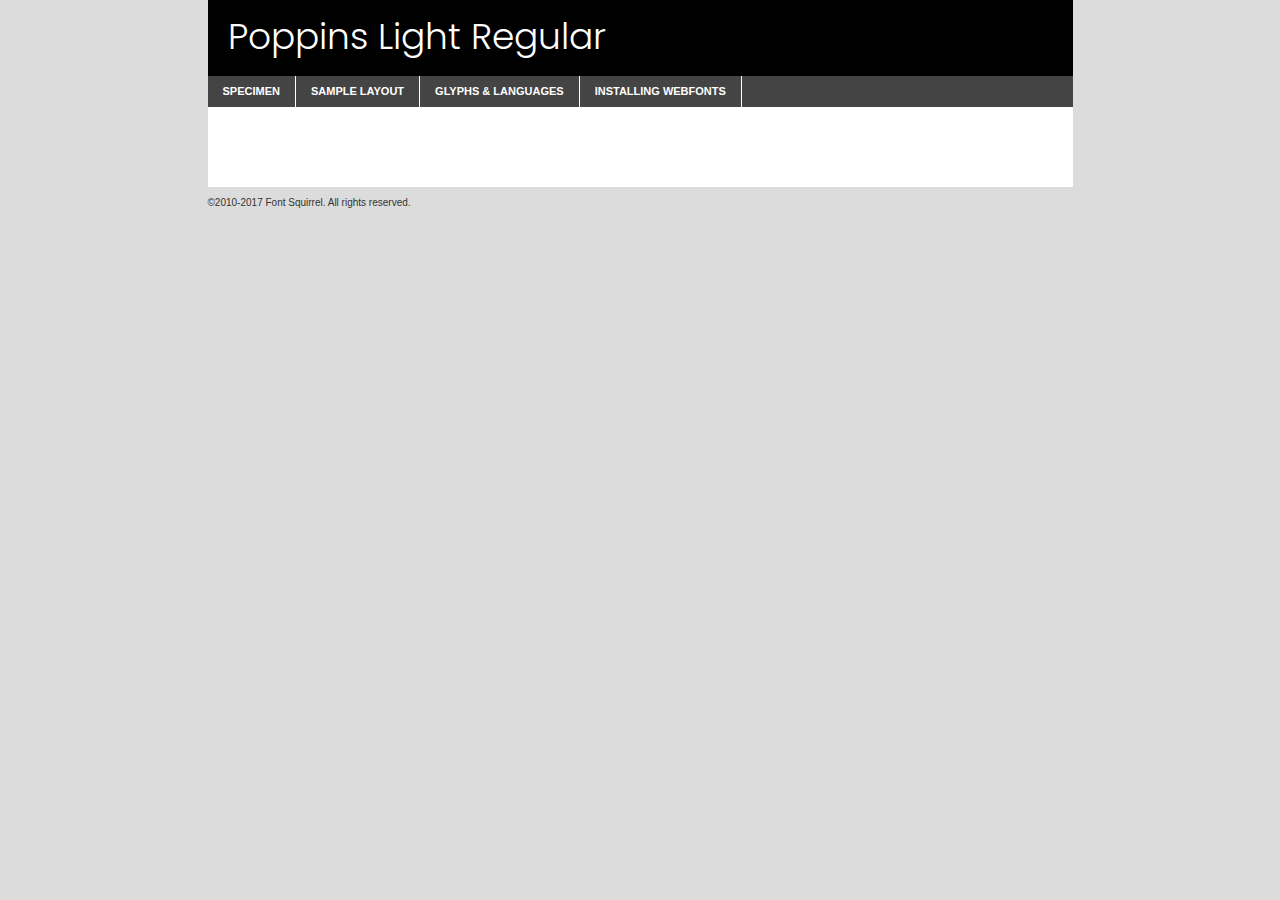
<file: components/fonts/poppins-light-demo.html>
<!DOCTYPE html PUBLIC "-//W3C//DTD XHTML 1.0 Transitional//EN"
	"http://www.w3.org/TR/xhtml1/DTD/xhtml1-transitional.dtd">

<html xmlns="http://www.w3.org/1999/xhtml" xml:lang="en" lang="en">
<head>
	<meta http-equiv="Content-Type" content="text/html; charset=utf-8" />
	<script src="http://ajax.googleapis.com/ajax/libs/jquery/1.7.2/jquery.min.js" type="text/javascript" charset="utf-8"></script>
	<script type="text/javascript">
	(function($){$.fn.easyTabs=function(option){var param=jQuery.extend({fadeSpeed:"fast",defaultContent:1,activeClass:'active'},option);$(this).each(function(){var thisId="#"+this.id;if(param.defaultContent==''){param.defaultContent=1;}
	if(typeof param.defaultContent=="number")
	{var defaultTab=$(thisId+" .tabs li:eq("+(param.defaultContent-1)+") a").attr('href').substr(1);}else{var defaultTab=param.defaultContent;}
	$(thisId+" .tabs li a").each(function(){var tabToHide=$(this).attr('href').substr(1);$("#"+tabToHide).addClass('easytabs-tab-content');});hideAll();changeContent(defaultTab);function hideAll(){$(thisId+" .easytabs-tab-content").hide();}
	function changeContent(tabId){hideAll();$(thisId+" .tabs li").removeClass(param.activeClass);$(thisId+" .tabs li a[href=#"+tabId+"]").closest('li').addClass(param.activeClass);if(param.fadeSpeed!="none")
	{$(thisId+" #"+tabId).fadeIn(param.fadeSpeed);}else{$(thisId+" #"+tabId).show();}}
	$(thisId+" .tabs li").click(function(){var tabId=$(this).find('a').attr('href').substr(1);changeContent(tabId);return false;});});}})(jQuery);
	</script>
	<link rel="stylesheet" href="specimen_files/specimen_stylesheet.css" type="text/css" charset="utf-8" />
	<link rel="stylesheet" href="stylesheet.css" type="text/css" charset="utf-8" />

	<style type="text/css">
					body{
				font-family: 'poppinslight';
							}
		</style>

	<title>Poppins Light Regular Specimen</title>
	
	
	<script type="text/javascript" charset="utf-8">
		$(document).ready(function() {
			$('#container').easyTabs({defaultContent:1});
		});
	</script>
</head>

<body>
<div id="container">
	<div id="header">
		Poppins Light Regular	</div>
	<ul class="tabs">
		<li><a href="#specimen">Specimen</a></li>
		<li><a href="#layout">Sample Layout</a></li>
				<li><a href="#glyphs">Glyphs &amp; Languages</a></li>
		<li><a href="#installing">Installing Webfonts</a></li>
		
	</ul>
	
	<div id="main_content">

		
			<div id="specimen">
		
				<div class="section">
					<div class="grid12 firstcol">
						<div class="huge">AaBb</div>
					</div>
				</div>
		
				<div class="section">
					<div class="glyph_range">A&#x200B;B&#x200b;C&#x200b;D&#x200b;E&#x200b;F&#x200b;G&#x200b;H&#x200b;I&#x200b;J&#x200b;K&#x200b;L&#x200b;M&#x200b;N&#x200b;O&#x200b;P&#x200b;Q&#x200b;R&#x200b;S&#x200b;T&#x200b;U&#x200b;V&#x200b;W&#x200b;X&#x200b;Y&#x200b;Z&#x200b;a&#x200b;b&#x200b;c&#x200b;d&#x200b;e&#x200b;f&#x200b;g&#x200b;h&#x200b;i&#x200b;j&#x200b;k&#x200b;l&#x200b;m&#x200b;n&#x200b;o&#x200b;p&#x200b;q&#x200b;r&#x200b;s&#x200b;t&#x200b;u&#x200b;v&#x200b;w&#x200b;x&#x200b;y&#x200b;z&#x200b;1&#x200b;2&#x200b;3&#x200b;4&#x200b;5&#x200b;6&#x200b;7&#x200b;8&#x200b;9&#x200b;0&#x200b;&amp;&#x200b;.&#x200b;,&#x200b;?&#x200b;!&#x200b;&#64;&#x200b;(&#x200b;)&#x200b;#&#x200b;$&#x200b;%&#x200b;*&#x200b;+&#x200b;-&#x200b;=&#x200b;:&#x200b;;</div>
				</div>
				<div class="section">
					<div class="grid12 firstcol">
						<table class="sample_table">
							<tr><td>10</td><td class="size10">abcdefghijklmnopqrstuvwxyzABCDEFGHIJKLMNOPQRSTUVWXYZ0123456789abcdefghijklmnopqrstuvwxyzABCDEFGHIJKLMNOPQRSTUVWXYZ0123456789abcdefghijklmnopqrstuvwxyzABCDEFGHIJKLMNOPQRSTUVWXYZ</td></tr>
							<tr><td>11</td><td class="size11">abcdefghijklmnopqrstuvwxyzABCDEFGHIJKLMNOPQRSTUVWXYZ0123456789abcdefghijklmnopqrstuvwxyzABCDEFGHIJKLMNOPQRSTUVWXYZ0123456789abcdefghijklmnopqrstuvwxyzABCDEFGHIJKLMNOPQRSTUVWXYZ</td></tr>
							<tr><td>12</td><td class="size12">abcdefghijklmnopqrstuvwxyzABCDEFGHIJKLMNOPQRSTUVWXYZ0123456789abcdefghijklmnopqrstuvwxyzABCDEFGHIJKLMNOPQRSTUVWXYZ0123456789abcdefghijklmnopqrstuvwxyzABCDEFGHIJKLMNOPQRSTUVWXYZ</td></tr>
							<tr><td>13</td><td class="size13">abcdefghijklmnopqrstuvwxyzABCDEFGHIJKLMNOPQRSTUVWXYZ0123456789abcdefghijklmnopqrstuvwxyzABCDEFGHIJKLMNOPQRSTUVWXYZ0123456789abcdefghijklmnopqrstuvwxyzABCDEFGHIJKLMNOPQRSTUVWXYZ</td></tr>
							<tr><td>14</td><td class="size14">abcdefghijklmnopqrstuvwxyzABCDEFGHIJKLMNOPQRSTUVWXYZ0123456789abcdefghijklmnopqrstuvwxyzABCDEFGHIJKLMNOPQRSTUVWXYZ0123456789abcdefghijklmnopqrstuvwxyzABCDEFGHIJKLMNOPQRSTUVWXYZ</td></tr>
							<tr><td>16</td><td class="size16">abcdefghijklmnopqrstuvwxyzABCDEFGHIJKLMNOPQRSTUVWXYZ0123456789abcdefghijklmnopqrstuvwxyzABCDEFGHIJKLMNOPQRSTUVWXYZ</td></tr>
							<tr><td>18</td><td class="size18">abcdefghijklmnopqrstuvwxyzABCDEFGHIJKLMNOPQRSTUVWXYZ0123456789abcdefghijklmnopqrstuvwxyzABCDEFGHIJKLMNOPQRSTUVWXYZ</td></tr>
							<tr><td>20</td><td class="size20">abcdefghijklmnopqrstuvwxyzABCDEFGHIJKLMNOPQRSTUVWXYZ0123456789abcdefghijklmnopqrstuvwxyzABCDEFGHIJKLMNOPQRSTUVWXYZ</td></tr>
							<tr><td>24</td><td class="size24">abcdefghijklmnopqrstuvwxyzABCDEFGHIJKLMNOPQRSTUVWXYZ0123456789abcdefghijklmnopqrstuvwxyzABCDEFGHIJKLMNOPQRSTUVWXYZ</td></tr>
							<tr><td>30</td><td class="size30">abcdefghijklmnopqrstuvwxyzABCDEFGHIJKLMNOPQRSTUVWXYZ0123456789abcdefghijklmnopqrstuvwxyzABCDEFGHIJKLMNOPQRSTUVWXYZ</td></tr>
							<tr><td>36</td><td class="size36">abcdefghijklmnopqrstuvwxyzABCDEFGHIJKLMNOPQRSTUVWXYZ0123456789abcdefghijklmnopqrstuvwxyzABCDEFGHIJKLMNOPQRSTUVWXYZ</td></tr>
							<tr><td>48</td><td class="size48">abcdefghijklmnopqrstuvwxyzABCDEFGHIJKLMNOPQRSTUVWXYZ0123456789abcdefghijklmnopqrstuvwxyzABCDEFGHIJKLMNOPQRSTUVWXYZ</td></tr>
							<tr><td>60</td><td class="size60">abcdefghijklmnopqrstuvwxyzABCDEFGHIJKLMNOPQRSTUVWXYZ0123456789abcdefghijklmnopqrstuvwxyzABCDEFGHIJKLMNOPQRSTUVWXYZ</td></tr>
							<tr><td>72</td><td class="size72">abcdefghijklmnopqrstuvwxyzABCDEFGHIJKLMNOPQRSTUVWXYZ0123456789abcdefghijklmnopqrstuvwxyzABCDEFGHIJKLMNOPQRSTUVWXYZ</td></tr>
							<tr><td>90</td><td class="size90">abcdefghijklmnopqrstuvwxyzABCDEFGHIJKLMNOPQRSTUVWXYZ0123456789abcdefghijklmnopqrstuvwxyzABCDEFGHIJKLMNOPQRSTUVWXYZ</td></tr>
						</table>
				
					</div>
			
				</div>
		
		
		
								<div class="section" id="bodycomparison">


										<div id="xheight">
				<div class="fontbody">&#x25FC;&#x25FC;&#x25FC;&#x25FC;&#x25FC;&#x25FC;&#x25FC;&#x25FC;&#x25FC;&#x25FC;&#x25FC;&#x25FC;&#x25FC;&#x25FC;&#x25FC;&#x25FC;&#x25FC;&#x25FC;&#x25FC;&#x25FC;&#x25FC;&#x25FC;&#x25FC;&#x25FC;&#x25FC;&#x25FC;&#x25FC;&#x25FC;&#x25FC;&#x25FC;&#x25FC;&#x25FC;&#x25FC;&#x25FC;&#x25FC;&#x25FC;&#x25FC;&#x25FC;&#x25FC;&#x25FC;&#x25FC;&#x25FC;&#x25FC;&#x25FC;&#x25FC;&#x25FC;&#x25FC;&#x25FC;&#x25FC;&#x25FC;&#x25FC;&#x25FC;&#x25FC;&#x25FC;&#x25FC;&#x25FC;&#x25FC;&#x25FC;&#x25FC;&#x25FC;&#x25FC;&#x25FC;&#x25FC;&#x25FC;&#x25FC;&#x25FC;&#x25FC;&#x25FC;&#x25FC;&#x25FC;&#x25FC;&#x25FC;&#x25FC;&#x25FC;&#x25FC;&#x25FC;&#x25FC;&#x25FC;&#x25FC;&#x25FC;&#x25FC;&#x25FC;&#x25FC;&#x25FC;&#x25FC;&#x25FC;&#x25FC;&#x25FC;&#x25FC;&#x25FC;&#x25FC;&#x25FC;&#x25FC;&#x25FC;&#x25FC;&#x25FC;&#x25FC;&#x25FC;&#x25FC;body</div><div class="arialbody">body</div><div class="verdanabody">body</div><div class="georgiabody">body</div></div>
										<div class="fontbody" style="z-index:1">
											body<span>Poppins Light Regular</span>
										</div>
										<div class="arialbody" style="z-index:1">
											body<span>Arial</span>
										</div>
										<div class="verdanabody" style="z-index:1">
											body<span>Verdana</span>
										</div>
										<div class="georgiabody" style="z-index:1">
											body<span>Georgia</span>
										</div>



								</div>
		
		
				<div class="section psample psample_row1" id="">
					
					<div class="grid2 firstcol">
						<p class="size10"><span>10.</span>Aenean lacinia bibendum nulla sed consectetur. Fusce dapibus, tellus ac cursus commodo, tortor mauris condimentum nibh, ut fermentum massa justo sit amet risus. Nullam id dolor id nibh ultricies vehicula ut id elit. Cum sociis natoque penatibus et magnis dis parturient montes, nascetur ridiculus mus. Nulla vitae elit libero, a pharetra augue.</p>
			
					</div>
					<div class="grid3">
						<p class="size11"><span>11.</span>Aenean lacinia bibendum nulla sed consectetur. Fusce dapibus, tellus ac cursus commodo, tortor mauris condimentum nibh, ut fermentum massa justo sit amet risus. Nullam id dolor id nibh ultricies vehicula ut id elit. Cum sociis natoque penatibus et magnis dis parturient montes, nascetur ridiculus mus. Nulla vitae elit libero, a pharetra augue.</p>
			
					</div>
					<div class="grid3">
						<p class="size12"><span>12.</span>Aenean lacinia bibendum nulla sed consectetur. Fusce dapibus, tellus ac cursus commodo, tortor mauris condimentum nibh, ut fermentum massa justo sit amet risus. Nullam id dolor id nibh ultricies vehicula ut id elit. Cum sociis natoque penatibus et magnis dis parturient montes, nascetur ridiculus mus. Nulla vitae elit libero, a pharetra augue.</p>
			
					</div>
					<div class="grid4">
						<p class="size13"><span>13.</span>Aenean lacinia bibendum nulla sed consectetur. Fusce dapibus, tellus ac cursus commodo, tortor mauris condimentum nibh, ut fermentum massa justo sit amet risus. Nullam id dolor id nibh ultricies vehicula ut id elit. Cum sociis natoque penatibus et magnis dis parturient montes, nascetur ridiculus mus. Nulla vitae elit libero, a pharetra augue.</p>
			
					</div>
					<div class="white_blend"></div>
					
				</div>
				<div class="section psample psample_row2" id="">
					<div class="grid3 firstcol">
						<p class="size14"><span>14.</span>Aenean lacinia bibendum nulla sed consectetur. Fusce dapibus, tellus ac cursus commodo, tortor mauris condimentum nibh, ut fermentum massa justo sit amet risus. Nullam id dolor id nibh ultricies vehicula ut id elit. Cum sociis natoque penatibus et magnis dis parturient montes, nascetur ridiculus mus. Nulla vitae elit libero, a pharetra augue.</p>
			
					</div>
					<div class="grid4">
						<p class="size16"><span>16.</span>Aenean lacinia bibendum nulla sed consectetur. Fusce dapibus, tellus ac cursus commodo, tortor mauris condimentum nibh, ut fermentum massa justo sit amet risus. Nullam id dolor id nibh ultricies vehicula ut id elit. Cum sociis natoque penatibus et magnis dis parturient montes, nascetur ridiculus mus. Nulla vitae elit libero, a pharetra augue.</p>
			
					</div>
					<div class="grid5">
						<p class="size18"><span>18.</span>Aenean lacinia bibendum nulla sed consectetur. Fusce dapibus, tellus ac cursus commodo, tortor mauris condimentum nibh, ut fermentum massa justo sit amet risus. Nullam id dolor id nibh ultricies vehicula ut id elit. Cum sociis natoque penatibus et magnis dis parturient montes, nascetur ridiculus mus. Nulla vitae elit libero, a pharetra augue.</p>
			
					</div>

					<div class="white_blend"></div>

				</div>
				
				<div class="section psample psample_row3" id="">
					<div class="grid5 firstcol">
						<p class="size20"><span>20.</span>Aenean lacinia bibendum nulla sed consectetur. Fusce dapibus, tellus ac cursus commodo, tortor mauris condimentum nibh, ut fermentum massa justo sit amet risus. Nullam id dolor id nibh ultricies vehicula ut id elit. Cum sociis natoque penatibus et magnis dis parturient montes, nascetur ridiculus mus. Nulla vitae elit libero, a pharetra augue.</p>
					</div>
					<div class="grid7">
						<p class="size24"><span>24.</span>Aenean lacinia bibendum nulla sed consectetur. Fusce dapibus, tellus ac cursus commodo, tortor mauris condimentum nibh, ut fermentum massa justo sit amet risus. Nullam id dolor id nibh ultricies vehicula ut id elit. Cum sociis natoque penatibus et magnis dis parturient montes, nascetur ridiculus mus. Nulla vitae elit libero, a pharetra augue.</p>
					</div>
					
					<div class="white_blend"></div>
					
				</div>
				
				<div class="section psample psample_row4" id="">
					<div class="grid12 firstcol">
						<p class="size30"><span>30.</span>Aenean lacinia bibendum nulla sed consectetur. Fusce dapibus, tellus ac cursus commodo, tortor mauris condimentum nibh, ut fermentum massa justo sit amet risus. Nullam id dolor id nibh ultricies vehicula ut id elit. Cum sociis natoque penatibus et magnis dis parturient montes, nascetur ridiculus mus. Nulla vitae elit libero, a pharetra augue.</p>
					</div>
					<div class="white_blend"></div>
					
				</div>
				
				
				
				<div class="section psample psample_row1 fullreverse">
					<div class="grid2 firstcol">
						<p class="size10"><span>10.</span>Aenean lacinia bibendum nulla sed consectetur. Fusce dapibus, tellus ac cursus commodo, tortor mauris condimentum nibh, ut fermentum massa justo sit amet risus. Nullam id dolor id nibh ultricies vehicula ut id elit. Cum sociis natoque penatibus et magnis dis parturient montes, nascetur ridiculus mus. Nulla vitae elit libero, a pharetra augue.</p>
			
					</div>
					<div class="grid3">
						<p class="size11"><span>11.</span>Aenean lacinia bibendum nulla sed consectetur. Fusce dapibus, tellus ac cursus commodo, tortor mauris condimentum nibh, ut fermentum massa justo sit amet risus. Nullam id dolor id nibh ultricies vehicula ut id elit. Cum sociis natoque penatibus et magnis dis parturient montes, nascetur ridiculus mus. Nulla vitae elit libero, a pharetra augue.</p>
			
					</div>
					<div class="grid3">
						<p class="size12"><span>12.</span>Aenean lacinia bibendum nulla sed consectetur. Fusce dapibus, tellus ac cursus commodo, tortor mauris condimentum nibh, ut fermentum massa justo sit amet risus. Nullam id dolor id nibh ultricies vehicula ut id elit. Cum sociis natoque penatibus et magnis dis parturient montes, nascetur ridiculus mus. Nulla vitae elit libero, a pharetra augue.</p>
			
					</div>
					<div class="grid4">
						<p class="size13"><span>13.</span>Aenean lacinia bibendum nulla sed consectetur. Fusce dapibus, tellus ac cursus commodo, tortor mauris condimentum nibh, ut fermentum massa justo sit amet risus. Nullam id dolor id nibh ultricies vehicula ut id elit. Cum sociis natoque penatibus et magnis dis parturient montes, nascetur ridiculus mus. Nulla vitae elit libero, a pharetra augue.</p>
			
					</div>
					<div class="black_blend"></div>
					
				</div>
				
				<div class="section psample psample_row2 fullreverse">
					<div class="grid3 firstcol">
						<p class="size14"><span>14.</span>Aenean lacinia bibendum nulla sed consectetur. Fusce dapibus, tellus ac cursus commodo, tortor mauris condimentum nibh, ut fermentum massa justo sit amet risus. Nullam id dolor id nibh ultricies vehicula ut id elit. Cum sociis natoque penatibus et magnis dis parturient montes, nascetur ridiculus mus. Nulla vitae elit libero, a pharetra augue.</p>
			
					</div>
					<div class="grid4">
						<p class="size16"><span>16.</span>Aenean lacinia bibendum nulla sed consectetur. Fusce dapibus, tellus ac cursus commodo, tortor mauris condimentum nibh, ut fermentum massa justo sit amet risus. Nullam id dolor id nibh ultricies vehicula ut id elit. Cum sociis natoque penatibus et magnis dis parturient montes, nascetur ridiculus mus. Nulla vitae elit libero, a pharetra augue.</p>
			
					</div>
					<div class="grid5">
						<p class="size18"><span>18.</span>Aenean lacinia bibendum nulla sed consectetur. Fusce dapibus, tellus ac cursus commodo, tortor mauris condimentum nibh, ut fermentum massa justo sit amet risus. Nullam id dolor id nibh ultricies vehicula ut id elit. Cum sociis natoque penatibus et magnis dis parturient montes, nascetur ridiculus mus. Nulla vitae elit libero, a pharetra augue.</p>
			
					</div>
					<div class="black_blend"></div>

				</div>
				
				<div class="section psample fullreverse psample_row3" id="">
					<div class="grid5 firstcol">
						<p class="size20"><span>20.</span>Aenean lacinia bibendum nulla sed consectetur. Fusce dapibus, tellus ac cursus commodo, tortor mauris condimentum nibh, ut fermentum massa justo sit amet risus. Nullam id dolor id nibh ultricies vehicula ut id elit. Cum sociis natoque penatibus et magnis dis parturient montes, nascetur ridiculus mus. Nulla vitae elit libero, a pharetra augue.</p>
					</div>
					<div class="grid7">
						<p class="size24"><span>24.</span>Aenean lacinia bibendum nulla sed consectetur. Fusce dapibus, tellus ac cursus commodo, tortor mauris condimentum nibh, ut fermentum massa justo sit amet risus. Nullam id dolor id nibh ultricies vehicula ut id elit. Cum sociis natoque penatibus et magnis dis parturient montes, nascetur ridiculus mus. Nulla vitae elit libero, a pharetra augue.</p>
					</div>
					
					<div class="black_blend"></div>
					
				</div>
				
				<div class="section psample fullreverse psample_row4" id="" style="border-bottom: 20px #000 solid;">
					<div class="grid12 firstcol">
						<p class="size30"><span>30.</span>Aenean lacinia bibendum nulla sed consectetur. Fusce dapibus, tellus ac cursus commodo, tortor mauris condimentum nibh, ut fermentum massa justo sit amet risus. Nullam id dolor id nibh ultricies vehicula ut id elit. Cum sociis natoque penatibus et magnis dis parturient montes, nascetur ridiculus mus. Nulla vitae elit libero, a pharetra augue.</p>
					</div>
					<div class="black_blend"></div>
					
				</div>
				
				
				
				
			</div>
			
			<div id="layout">
				
				<div class="section">
					
					<div class="grid12 firstcol">
						<h1>Lorem Ipsum Dolor</h1>
						<h2>Etiam porta sem malesuada magna mollis euismod</h2>
						
						<p class="byline">By <a href="#link">Aenean Lacinia</a></p>
					</div>
				</div>
				<div class="section">
					<div class="grid8 firstcol">
						<p class="large">Donec sed odio dui. Morbi leo risus, porta ac consectetur ac, vestibulum at eros. Fusce dapibus, tellus ac cursus commodo, tortor mauris condimentum nibh, ut fermentum massa justo sit amet risus. </p>

						
						<h3>Pellentesque ornare sem</h3>

						<p>Maecenas sed diam eget risus varius blandit sit amet non magna. Maecenas faucibus mollis interdum. Donec ullamcorper nulla non metus auctor fringilla. Nullam id dolor id nibh ultricies vehicula ut id elit. Nullam id dolor id nibh ultricies vehicula ut id elit. </p>

						<p>Aenean eu leo quam. Pellentesque ornare sem lacinia quam venenatis vestibulum. Lorem ipsum dolor sit amet, consectetur adipiscing elit. Cum sociis natoque penatibus et magnis dis parturient montes, nascetur ridiculus mus. </p>

						<p>Nulla vitae elit libero, a pharetra augue. Praesent commodo cursus magna, vel scelerisque nisl consectetur et. Aenean lacinia bibendum nulla sed consectetur. </p>

						<p>Nullam quis risus eget urna mollis ornare vel eu leo. Nullam quis risus eget urna mollis ornare vel eu leo. Maecenas sed diam eget risus varius blandit sit amet non magna. Donec ullamcorper nulla non metus auctor fringilla. </p>

						<h3>Cras mattis consectetur</h3>

						<p>Aenean eu leo quam. Pellentesque ornare sem lacinia quam venenatis vestibulum. Aenean lacinia bibendum nulla sed consectetur. Integer posuere erat a ante venenatis dapibus posuere velit aliquet. Cras mattis consectetur purus sit amet fermentum. </p>

						<p>Nullam id dolor id nibh ultricies vehicula ut id elit. Nullam quis risus eget urna mollis ornare vel eu leo. Cras mattis consectetur purus sit amet fermentum.</p>
					</div>
					
					<div class="grid4 sidebar">
						
						<div class="box reverse">
							<p class="last">Nullam quis risus eget urna mollis ornare vel eu leo. Donec ullamcorper nulla non metus auctor fringilla. Cras mattis consectetur purus sit amet fermentum. Sed posuere consectetur est at lobortis. Lorem ipsum dolor sit amet, consectetur adipiscing elit. </p>
						</div>
						
						<p class="caption">Maecenas sed diam eget risus varius.</p>

						<p>Vestibulum id ligula porta felis euismod semper. Integer posuere erat a ante venenatis dapibus posuere velit aliquet. Vestibulum id ligula porta felis euismod semper. Sed posuere consectetur est at lobortis. Maecenas sed diam eget risus varius blandit sit amet non magna. Fusce dapibus, tellus ac cursus commodo, tortor mauris condimentum nibh, ut fermentum massa justo sit amet risus. </p>

					

						<p>Duis mollis, est non commodo luctus, nisi erat porttitor ligula, eget lacinia odio sem nec elit. Aenean lacinia bibendum nulla sed consectetur. Vivamus sagittis lacus vel augue laoreet rutrum faucibus dolor auctor. Aenean lacinia bibendum nulla sed consectetur. Nullam quis risus eget urna mollis ornare vel eu leo. </p>

						<p>Praesent commodo cursus magna, vel scelerisque nisl consectetur et. Donec ullamcorper nulla non metus auctor fringilla. Maecenas faucibus mollis interdum. Fusce dapibus, tellus ac cursus commodo, tortor mauris condimentum nibh, ut fermentum massa justo sit amet risus. </p>

					</div>
				</div>
				
			</div>


			



		<div id="glyphs">
			<div class="section">
				<div class="grid12 firstcol">
			
				<h1>Language Support</h1>
				<p>The subset of Poppins Light Regular in this kit supports the following languages:<br />
			
					English, Arrernte, Bislama, Cebuano, Fijian, Gilbertese, Hmong, Ibanag, Iloko_ilokano, Interglossa_glosa, Interlingua, Lojban, Manx, Norfolk_pitcairnese, Oromo, Rotokas, Samoan, Sardinian, Seychelles_creole, Shona, Somali, Southern_ndebele, Swahili, Swati_swazi, Tok_pisin, Warlpiri, Xhosa, Zulu, Latinbasic, Demo				</p>
				<h1>Glyph Chart</h1>
				<p>The subset of Poppins Light Regular in this kit includes all the glyphs listed below. Unicode entities are included above each glyph to help you insert individual characters into your layout.</p>
				<div id="glyph_chart">
			
																														 <div><p>&amp;#13;</p>&#13;</div>
																				 <div><p>&amp;#32;</p>&#32;</div>
																				 <div><p>&amp;#33;</p>&#33;</div>
																				 <div><p>&amp;#34;</p>&#34;</div>
																				 <div><p>&amp;#35;</p>&#35;</div>
																				 <div><p>&amp;#36;</p>&#36;</div>
																				 <div><p>&amp;#37;</p>&#37;</div>
																				 <div><p>&amp;#38;</p>&#38;</div>
																				 <div><p>&amp;#39;</p>&#39;</div>
																				 <div><p>&amp;#40;</p>&#40;</div>
																				 <div><p>&amp;#41;</p>&#41;</div>
																				 <div><p>&amp;#42;</p>&#42;</div>
																				 <div><p>&amp;#43;</p>&#43;</div>
																				 <div><p>&amp;#44;</p>&#44;</div>
																				 <div><p>&amp;#46;</p>&#46;</div>
																				 <div><p>&amp;#47;</p>&#47;</div>
																				 <div><p>&amp;#48;</p>&#48;</div>
																				 <div><p>&amp;#49;</p>&#49;</div>
																				 <div><p>&amp;#50;</p>&#50;</div>
																				 <div><p>&amp;#51;</p>&#51;</div>
																				 <div><p>&amp;#52;</p>&#52;</div>
																				 <div><p>&amp;#53;</p>&#53;</div>
																				 <div><p>&amp;#54;</p>&#54;</div>
																				 <div><p>&amp;#55;</p>&#55;</div>
																				 <div><p>&amp;#56;</p>&#56;</div>
																				 <div><p>&amp;#57;</p>&#57;</div>
																				 <div><p>&amp;#60;</p>&#60;</div>
																				 <div><p>&amp;#61;</p>&#61;</div>
																				 <div><p>&amp;#62;</p>&#62;</div>
																				 <div><p>&amp;#63;</p>&#63;</div>
																				 <div><p>&amp;#64;</p>&#64;</div>
																				 <div><p>&amp;#65;</p>&#65;</div>
																				 <div><p>&amp;#66;</p>&#66;</div>
																				 <div><p>&amp;#67;</p>&#67;</div>
																				 <div><p>&amp;#68;</p>&#68;</div>
																				 <div><p>&amp;#69;</p>&#69;</div>
																				 <div><p>&amp;#70;</p>&#70;</div>
																				 <div><p>&amp;#71;</p>&#71;</div>
																				 <div><p>&amp;#72;</p>&#72;</div>
																				 <div><p>&amp;#73;</p>&#73;</div>
																				 <div><p>&amp;#74;</p>&#74;</div>
																				 <div><p>&amp;#75;</p>&#75;</div>
																				 <div><p>&amp;#76;</p>&#76;</div>
																				 <div><p>&amp;#77;</p>&#77;</div>
																				 <div><p>&amp;#78;</p>&#78;</div>
																				 <div><p>&amp;#79;</p>&#79;</div>
																				 <div><p>&amp;#80;</p>&#80;</div>
																				 <div><p>&amp;#81;</p>&#81;</div>
																				 <div><p>&amp;#82;</p>&#82;</div>
																				 <div><p>&amp;#83;</p>&#83;</div>
																				 <div><p>&amp;#84;</p>&#84;</div>
																				 <div><p>&amp;#85;</p>&#85;</div>
																				 <div><p>&amp;#86;</p>&#86;</div>
																				 <div><p>&amp;#87;</p>&#87;</div>
																				 <div><p>&amp;#88;</p>&#88;</div>
																				 <div><p>&amp;#89;</p>&#89;</div>
																				 <div><p>&amp;#90;</p>&#90;</div>
																				 <div><p>&amp;#91;</p>&#91;</div>
																				 <div><p>&amp;#92;</p>&#92;</div>
																				 <div><p>&amp;#93;</p>&#93;</div>
																				 <div><p>&amp;#94;</p>&#94;</div>
																				 <div><p>&amp;#95;</p>&#95;</div>
																				 <div><p>&amp;#96;</p>&#96;</div>
																				 <div><p>&amp;#97;</p>&#97;</div>
																				 <div><p>&amp;#98;</p>&#98;</div>
																				 <div><p>&amp;#99;</p>&#99;</div>
																				 <div><p>&amp;#100;</p>&#100;</div>
																				 <div><p>&amp;#101;</p>&#101;</div>
																				 <div><p>&amp;#102;</p>&#102;</div>
																				 <div><p>&amp;#103;</p>&#103;</div>
																				 <div><p>&amp;#104;</p>&#104;</div>
																				 <div><p>&amp;#105;</p>&#105;</div>
																				 <div><p>&amp;#106;</p>&#106;</div>
																				 <div><p>&amp;#107;</p>&#107;</div>
																				 <div><p>&amp;#108;</p>&#108;</div>
																				 <div><p>&amp;#109;</p>&#109;</div>
																				 <div><p>&amp;#110;</p>&#110;</div>
																				 <div><p>&amp;#111;</p>&#111;</div>
																				 <div><p>&amp;#112;</p>&#112;</div>
																				 <div><p>&amp;#113;</p>&#113;</div>
																				 <div><p>&amp;#114;</p>&#114;</div>
																				 <div><p>&amp;#115;</p>&#115;</div>
																				 <div><p>&amp;#116;</p>&#116;</div>
																				 <div><p>&amp;#117;</p>&#117;</div>
																				 <div><p>&amp;#118;</p>&#118;</div>
																				 <div><p>&amp;#119;</p>&#119;</div>
																				 <div><p>&amp;#120;</p>&#120;</div>
																				 <div><p>&amp;#121;</p>&#121;</div>
																				 <div><p>&amp;#122;</p>&#122;</div>
																				 <div><p>&amp;#123;</p>&#123;</div>
																				 <div><p>&amp;#124;</p>&#124;</div>
																				 <div><p>&amp;#125;</p>&#125;</div>
																				 <div><p>&amp;#126;</p>&#126;</div>
																				 <div><p>&amp;#160;</p>&#160;</div>
																				 <div><p>&amp;#161;</p>&#161;</div>
																				 <div><p>&amp;#162;</p>&#162;</div>
																				 <div><p>&amp;#163;</p>&#163;</div>
																				 <div><p>&amp;#164;</p>&#164;</div>
																				 <div><p>&amp;#165;</p>&#165;</div>
																				 <div><p>&amp;#166;</p>&#166;</div>
																				 <div><p>&amp;#167;</p>&#167;</div>
																				 <div><p>&amp;#168;</p>&#168;</div>
																				 <div><p>&amp;#169;</p>&#169;</div>
																				 <div><p>&amp;#170;</p>&#170;</div>
																				 <div><p>&amp;#171;</p>&#171;</div>
																				 <div><p>&amp;#172;</p>&#172;</div>
																				 <div><p>&amp;#174;</p>&#174;</div>
																				 <div><p>&amp;#175;</p>&#175;</div>
																				 <div><p>&amp;#176;</p>&#176;</div>
																				 <div><p>&amp;#177;</p>&#177;</div>
																				 <div><p>&amp;#178;</p>&#178;</div>
																				 <div><p>&amp;#179;</p>&#179;</div>
																				 <div><p>&amp;#180;</p>&#180;</div>
																				 <div><p>&amp;#181;</p>&#181;</div>
																				 <div><p>&amp;#182;</p>&#182;</div>
																				 <div><p>&amp;#184;</p>&#184;</div>
																				 <div><p>&amp;#185;</p>&#185;</div>
																				 <div><p>&amp;#186;</p>&#186;</div>
																				 <div><p>&amp;#187;</p>&#187;</div>
																				 <div><p>&amp;#188;</p>&#188;</div>
																				 <div><p>&amp;#189;</p>&#189;</div>
																				 <div><p>&amp;#190;</p>&#190;</div>
																				 <div><p>&amp;#191;</p>&#191;</div>
																				 <div><p>&amp;#198;</p>&#198;</div>
																				 <div><p>&amp;#199;</p>&#199;</div>
																				 <div><p>&amp;#208;</p>&#208;</div>
																				 <div><p>&amp;#215;</p>&#215;</div>
																				 <div><p>&amp;#216;</p>&#216;</div>
																				 <div><p>&amp;#222;</p>&#222;</div>
																				 <div><p>&amp;#223;</p>&#223;</div>
																				 <div><p>&amp;#230;</p>&#230;</div>
																				 <div><p>&amp;#231;</p>&#231;</div>
																				 <div><p>&amp;#240;</p>&#240;</div>
																				 <div><p>&amp;#247;</p>&#247;</div>
																				 <div><p>&amp;#248;</p>&#248;</div>
																				 <div><p>&amp;#254;</p>&#254;</div>
																				 <div><p>&amp;#305;</p>&#305;</div>
																				 <div><p>&amp;#338;</p>&#338;</div>
																				 <div><p>&amp;#339;</p>&#339;</div>
																				 <div><p>&amp;#710;</p>&#710;</div>
																				 <div><p>&amp;#730;</p>&#730;</div>
																				 <div><p>&amp;#732;</p>&#732;</div>
																				 <div><p>&amp;#8192;</p>&#8192;</div>
																				 <div><p>&amp;#8193;</p>&#8193;</div>
																				 <div><p>&amp;#8194;</p>&#8194;</div>
																				 <div><p>&amp;#8195;</p>&#8195;</div>
																				 <div><p>&amp;#8196;</p>&#8196;</div>
																				 <div><p>&amp;#8197;</p>&#8197;</div>
																				 <div><p>&amp;#8198;</p>&#8198;</div>
																				 <div><p>&amp;#8199;</p>&#8199;</div>
																				 <div><p>&amp;#8200;</p>&#8200;</div>
																				 <div><p>&amp;#8201;</p>&#8201;</div>
																				 <div><p>&amp;#8202;</p>&#8202;</div>
																				 <div><p>&amp;#8211;</p>&#8211;</div>
																				 <div><p>&amp;#8212;</p>&#8212;</div>
																				 <div><p>&amp;#8216;</p>&#8216;</div>
																				 <div><p>&amp;#8217;</p>&#8217;</div>
																				 <div><p>&amp;#8218;</p>&#8218;</div>
																				 <div><p>&amp;#8220;</p>&#8220;</div>
																				 <div><p>&amp;#8221;</p>&#8221;</div>
																				 <div><p>&amp;#8222;</p>&#8222;</div>
																				 <div><p>&amp;#8226;</p>&#8226;</div>
																				 <div><p>&amp;#8239;</p>&#8239;</div>
																				 <div><p>&amp;#8249;</p>&#8249;</div>
																				 <div><p>&amp;#8250;</p>&#8250;</div>
																				 <div><p>&amp;#8287;</p>&#8287;</div>
																				 <div><p>&amp;#8364;</p>&#8364;</div>
																				 <div><p>&amp;#8482;</p>&#8482;</div>
																				 <div><p>&amp;#8722;</p>&#8722;</div>
																				 <div><p>&amp;#9724;</p>&#9724;</div>
																				 <div><p>&amp;#64257;</p>&#64257;</div>
																																																</div>	
				</div>
		
		
			</div>
		</div>
		
		
		<div id="specs">
			
		</div>
	
		<div id="installing">
			<div class="section">
				<div class="grid7 firstcol">
					<h1>Installing Webfonts</h1>
					
					<p>Webfonts are supported by all major browser platforms but not all in the same way. There are currently four different font formats that must be included in order to target all browsers. This includes TTF, WOFF, EOT and SVG.</p>
					
					<h2>1. Upload your webfonts</h2>
					<p>You must upload your webfont kit to your website. They should be in or near the same directory as your CSS files.</p>
					
					<h2>2. Include the webfont stylesheet</h2>
					<p>A special CSS @font-face declaration helps the various browsers select the appropriate font it needs without causing you a bunch of headaches. Learn more about this syntax by reading the <a href="https://www.fontspring.com/blog/further-hardening-of-the-bulletproof-syntax">Fontspring blog post</a> about it. The code for it is as follows:</p>


<code>
@font-face{ 
	font-family: 'MyWebFont';
	src: url('WebFont.eot');
	src: url('WebFont.eot?#iefix') format('embedded-opentype'),
	     url('WebFont.woff') format('woff'),
	     url('WebFont.ttf') format('truetype'),
	     url('WebFont.svg#webfont') format('svg');
}
</code>

	<p>We've already gone ahead and generated the code for you. All you have to do is link to the stylesheet in your HTML, like this:</p>
	<code>&lt;link rel=&quot;stylesheet&quot; href=&quot;stylesheet.css&quot; type=&quot;text/css&quot; charset=&quot;utf-8&quot; /&gt;</code>

					<h2>3. Modify your own stylesheet</h2>
					<p>To take advantage of your new fonts, you must tell your stylesheet to use them. Look at the original @font-face declaration above and find the property called "font-family." The name linked there will be what you use to reference the font. Prepend that webfont name to the font stack in the "font-family" property, inside the selector you want to change. For example:</p>
<code>p { font-family: 'WebFont', Arial, sans-serif; }</code>

<h2>4. Test</h2>
<p>Getting webfonts to work cross-browser <em>can</em> be tricky. Use the information in the sidebar to help you if you find that fonts aren't loading in a particular browser.</p>
				</div>
				
				<div class="grid5 sidebar">
					<div class="box">
						<h2>Troubleshooting<br />Font-Face Problems</h2>
						<p>Having trouble getting your webfonts to load in your new website? Here are some tips to sort out what might be the problem.</p>

						<h3>Fonts not showing in any browser</h3>

						<p>This sounds like you need to work on the plumbing. You either did not upload the fonts to the correct directory, or you did not link the fonts properly in the CSS. If you've confirmed that all this is correct and you still have a problem, take a look at your .htaccess file and see if requests are getting intercepted.</p>

						<h3>Fonts not loading in iPhone or iPad</h3>

						<p>The most common problem here is that you are serving the fonts from an IIS server. IIS refuses to serve files that have unknown MIME types. If that is the case, you must set the MIME type for SVG to "image/svg+xml" in the server settings. Follow these instructions from Microsoft if you need help.</p>

						<h3>Fonts not loading in Firefox</h3>

						<p>The primary reason for this failure? You are still using a version Firefox older than 3.5. So upgrade already! If that isn't it, then you are very likely serving fonts from a different domain. Firefox requires that all font assets be served from the same domain. Lastly it is possible that you need to add WOFF to your list of MIME types (if you are serving via IIS.)</p>

						<h3>Fonts not loading in IE</h3>

						<p>Are you looking at Internet Explorer on an actual Windows machine or are you cheating by using a service like Adobe BrowserLab? Many of these screenshot services do not render @font-face for IE. Best to test it on a real machine.</p>

						<h3>Fonts not loading in IE9</h3>

						<p>IE9, like Firefox, requires that fonts be served from the same domain as the website. Make sure that is the case.</p>
					</div>
				</div>
			</div>
			
		</div>
	
	</div>
	<div id="footer">
		<p>&copy;2010-2017 Font Squirrel. All rights reserved.</p>
	</div>
</div>
</body>
</html>
</file>
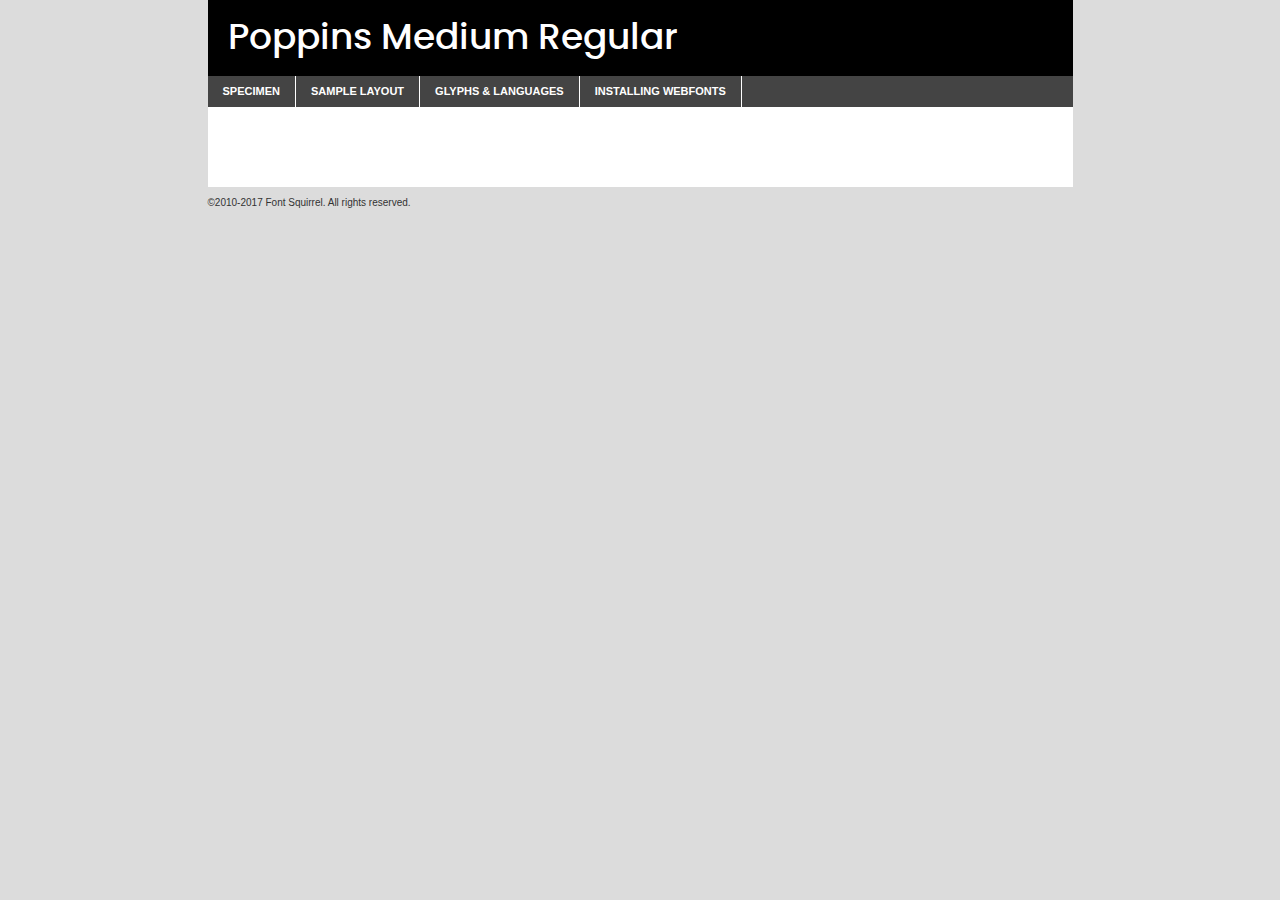
<file: components/fonts/poppins-medium-demo.html>
<!DOCTYPE html PUBLIC "-//W3C//DTD XHTML 1.0 Transitional//EN"
	"http://www.w3.org/TR/xhtml1/DTD/xhtml1-transitional.dtd">

<html xmlns="http://www.w3.org/1999/xhtml" xml:lang="en" lang="en">
<head>
	<meta http-equiv="Content-Type" content="text/html; charset=utf-8" />
	<script src="http://ajax.googleapis.com/ajax/libs/jquery/1.7.2/jquery.min.js" type="text/javascript" charset="utf-8"></script>
	<script type="text/javascript">
	(function($){$.fn.easyTabs=function(option){var param=jQuery.extend({fadeSpeed:"fast",defaultContent:1,activeClass:'active'},option);$(this).each(function(){var thisId="#"+this.id;if(param.defaultContent==''){param.defaultContent=1;}
	if(typeof param.defaultContent=="number")
	{var defaultTab=$(thisId+" .tabs li:eq("+(param.defaultContent-1)+") a").attr('href').substr(1);}else{var defaultTab=param.defaultContent;}
	$(thisId+" .tabs li a").each(function(){var tabToHide=$(this).attr('href').substr(1);$("#"+tabToHide).addClass('easytabs-tab-content');});hideAll();changeContent(defaultTab);function hideAll(){$(thisId+" .easytabs-tab-content").hide();}
	function changeContent(tabId){hideAll();$(thisId+" .tabs li").removeClass(param.activeClass);$(thisId+" .tabs li a[href=#"+tabId+"]").closest('li').addClass(param.activeClass);if(param.fadeSpeed!="none")
	{$(thisId+" #"+tabId).fadeIn(param.fadeSpeed);}else{$(thisId+" #"+tabId).show();}}
	$(thisId+" .tabs li").click(function(){var tabId=$(this).find('a').attr('href').substr(1);changeContent(tabId);return false;});});}})(jQuery);
	</script>
	<link rel="stylesheet" href="specimen_files/specimen_stylesheet.css" type="text/css" charset="utf-8" />
	<link rel="stylesheet" href="stylesheet.css" type="text/css" charset="utf-8" />

	<style type="text/css">
					body{
				font-family: 'poppinsmedium';
							}
		</style>

	<title>Poppins Medium Regular Specimen</title>
	
	
	<script type="text/javascript" charset="utf-8">
		$(document).ready(function() {
			$('#container').easyTabs({defaultContent:1});
		});
	</script>
</head>

<body>
<div id="container">
	<div id="header">
		Poppins Medium Regular	</div>
	<ul class="tabs">
		<li><a href="#specimen">Specimen</a></li>
		<li><a href="#layout">Sample Layout</a></li>
				<li><a href="#glyphs">Glyphs &amp; Languages</a></li>
		<li><a href="#installing">Installing Webfonts</a></li>
		
	</ul>
	
	<div id="main_content">

		
			<div id="specimen">
		
				<div class="section">
					<div class="grid12 firstcol">
						<div class="huge">AaBb</div>
					</div>
				</div>
		
				<div class="section">
					<div class="glyph_range">A&#x200B;B&#x200b;C&#x200b;D&#x200b;E&#x200b;F&#x200b;G&#x200b;H&#x200b;I&#x200b;J&#x200b;K&#x200b;L&#x200b;M&#x200b;N&#x200b;O&#x200b;P&#x200b;Q&#x200b;R&#x200b;S&#x200b;T&#x200b;U&#x200b;V&#x200b;W&#x200b;X&#x200b;Y&#x200b;Z&#x200b;a&#x200b;b&#x200b;c&#x200b;d&#x200b;e&#x200b;f&#x200b;g&#x200b;h&#x200b;i&#x200b;j&#x200b;k&#x200b;l&#x200b;m&#x200b;n&#x200b;o&#x200b;p&#x200b;q&#x200b;r&#x200b;s&#x200b;t&#x200b;u&#x200b;v&#x200b;w&#x200b;x&#x200b;y&#x200b;z&#x200b;1&#x200b;2&#x200b;3&#x200b;4&#x200b;5&#x200b;6&#x200b;7&#x200b;8&#x200b;9&#x200b;0&#x200b;&amp;&#x200b;.&#x200b;,&#x200b;?&#x200b;!&#x200b;&#64;&#x200b;(&#x200b;)&#x200b;#&#x200b;$&#x200b;%&#x200b;*&#x200b;+&#x200b;-&#x200b;=&#x200b;:&#x200b;;</div>
				</div>
				<div class="section">
					<div class="grid12 firstcol">
						<table class="sample_table">
							<tr><td>10</td><td class="size10">abcdefghijklmnopqrstuvwxyzABCDEFGHIJKLMNOPQRSTUVWXYZ0123456789abcdefghijklmnopqrstuvwxyzABCDEFGHIJKLMNOPQRSTUVWXYZ0123456789abcdefghijklmnopqrstuvwxyzABCDEFGHIJKLMNOPQRSTUVWXYZ</td></tr>
							<tr><td>11</td><td class="size11">abcdefghijklmnopqrstuvwxyzABCDEFGHIJKLMNOPQRSTUVWXYZ0123456789abcdefghijklmnopqrstuvwxyzABCDEFGHIJKLMNOPQRSTUVWXYZ0123456789abcdefghijklmnopqrstuvwxyzABCDEFGHIJKLMNOPQRSTUVWXYZ</td></tr>
							<tr><td>12</td><td class="size12">abcdefghijklmnopqrstuvwxyzABCDEFGHIJKLMNOPQRSTUVWXYZ0123456789abcdefghijklmnopqrstuvwxyzABCDEFGHIJKLMNOPQRSTUVWXYZ0123456789abcdefghijklmnopqrstuvwxyzABCDEFGHIJKLMNOPQRSTUVWXYZ</td></tr>
							<tr><td>13</td><td class="size13">abcdefghijklmnopqrstuvwxyzABCDEFGHIJKLMNOPQRSTUVWXYZ0123456789abcdefghijklmnopqrstuvwxyzABCDEFGHIJKLMNOPQRSTUVWXYZ0123456789abcdefghijklmnopqrstuvwxyzABCDEFGHIJKLMNOPQRSTUVWXYZ</td></tr>
							<tr><td>14</td><td class="size14">abcdefghijklmnopqrstuvwxyzABCDEFGHIJKLMNOPQRSTUVWXYZ0123456789abcdefghijklmnopqrstuvwxyzABCDEFGHIJKLMNOPQRSTUVWXYZ0123456789abcdefghijklmnopqrstuvwxyzABCDEFGHIJKLMNOPQRSTUVWXYZ</td></tr>
							<tr><td>16</td><td class="size16">abcdefghijklmnopqrstuvwxyzABCDEFGHIJKLMNOPQRSTUVWXYZ0123456789abcdefghijklmnopqrstuvwxyzABCDEFGHIJKLMNOPQRSTUVWXYZ</td></tr>
							<tr><td>18</td><td class="size18">abcdefghijklmnopqrstuvwxyzABCDEFGHIJKLMNOPQRSTUVWXYZ0123456789abcdefghijklmnopqrstuvwxyzABCDEFGHIJKLMNOPQRSTUVWXYZ</td></tr>
							<tr><td>20</td><td class="size20">abcdefghijklmnopqrstuvwxyzABCDEFGHIJKLMNOPQRSTUVWXYZ0123456789abcdefghijklmnopqrstuvwxyzABCDEFGHIJKLMNOPQRSTUVWXYZ</td></tr>
							<tr><td>24</td><td class="size24">abcdefghijklmnopqrstuvwxyzABCDEFGHIJKLMNOPQRSTUVWXYZ0123456789abcdefghijklmnopqrstuvwxyzABCDEFGHIJKLMNOPQRSTUVWXYZ</td></tr>
							<tr><td>30</td><td class="size30">abcdefghijklmnopqrstuvwxyzABCDEFGHIJKLMNOPQRSTUVWXYZ0123456789abcdefghijklmnopqrstuvwxyzABCDEFGHIJKLMNOPQRSTUVWXYZ</td></tr>
							<tr><td>36</td><td class="size36">abcdefghijklmnopqrstuvwxyzABCDEFGHIJKLMNOPQRSTUVWXYZ0123456789abcdefghijklmnopqrstuvwxyzABCDEFGHIJKLMNOPQRSTUVWXYZ</td></tr>
							<tr><td>48</td><td class="size48">abcdefghijklmnopqrstuvwxyzABCDEFGHIJKLMNOPQRSTUVWXYZ0123456789abcdefghijklmnopqrstuvwxyzABCDEFGHIJKLMNOPQRSTUVWXYZ</td></tr>
							<tr><td>60</td><td class="size60">abcdefghijklmnopqrstuvwxyzABCDEFGHIJKLMNOPQRSTUVWXYZ0123456789abcdefghijklmnopqrstuvwxyzABCDEFGHIJKLMNOPQRSTUVWXYZ</td></tr>
							<tr><td>72</td><td class="size72">abcdefghijklmnopqrstuvwxyzABCDEFGHIJKLMNOPQRSTUVWXYZ0123456789abcdefghijklmnopqrstuvwxyzABCDEFGHIJKLMNOPQRSTUVWXYZ</td></tr>
							<tr><td>90</td><td class="size90">abcdefghijklmnopqrstuvwxyzABCDEFGHIJKLMNOPQRSTUVWXYZ0123456789abcdefghijklmnopqrstuvwxyzABCDEFGHIJKLMNOPQRSTUVWXYZ</td></tr>
						</table>
				
					</div>
			
				</div>
		
		
		
								<div class="section" id="bodycomparison">


										<div id="xheight">
				<div class="fontbody">&#x25FC;&#x25FC;&#x25FC;&#x25FC;&#x25FC;&#x25FC;&#x25FC;&#x25FC;&#x25FC;&#x25FC;&#x25FC;&#x25FC;&#x25FC;&#x25FC;&#x25FC;&#x25FC;&#x25FC;&#x25FC;&#x25FC;&#x25FC;&#x25FC;&#x25FC;&#x25FC;&#x25FC;&#x25FC;&#x25FC;&#x25FC;&#x25FC;&#x25FC;&#x25FC;&#x25FC;&#x25FC;&#x25FC;&#x25FC;&#x25FC;&#x25FC;&#x25FC;&#x25FC;&#x25FC;&#x25FC;&#x25FC;&#x25FC;&#x25FC;&#x25FC;&#x25FC;&#x25FC;&#x25FC;&#x25FC;&#x25FC;&#x25FC;&#x25FC;&#x25FC;&#x25FC;&#x25FC;&#x25FC;&#x25FC;&#x25FC;&#x25FC;&#x25FC;&#x25FC;&#x25FC;&#x25FC;&#x25FC;&#x25FC;&#x25FC;&#x25FC;&#x25FC;&#x25FC;&#x25FC;&#x25FC;&#x25FC;&#x25FC;&#x25FC;&#x25FC;&#x25FC;&#x25FC;&#x25FC;&#x25FC;&#x25FC;&#x25FC;&#x25FC;&#x25FC;&#x25FC;&#x25FC;&#x25FC;&#x25FC;&#x25FC;&#x25FC;&#x25FC;&#x25FC;&#x25FC;&#x25FC;&#x25FC;&#x25FC;&#x25FC;&#x25FC;&#x25FC;&#x25FC;&#x25FC;body</div><div class="arialbody">body</div><div class="verdanabody">body</div><div class="georgiabody">body</div></div>
										<div class="fontbody" style="z-index:1">
											body<span>Poppins Medium Regular</span>
										</div>
										<div class="arialbody" style="z-index:1">
											body<span>Arial</span>
										</div>
										<div class="verdanabody" style="z-index:1">
											body<span>Verdana</span>
										</div>
										<div class="georgiabody" style="z-index:1">
											body<span>Georgia</span>
										</div>



								</div>
		
		
				<div class="section psample psample_row1" id="">
					
					<div class="grid2 firstcol">
						<p class="size10"><span>10.</span>Aenean lacinia bibendum nulla sed consectetur. Fusce dapibus, tellus ac cursus commodo, tortor mauris condimentum nibh, ut fermentum massa justo sit amet risus. Nullam id dolor id nibh ultricies vehicula ut id elit. Cum sociis natoque penatibus et magnis dis parturient montes, nascetur ridiculus mus. Nulla vitae elit libero, a pharetra augue.</p>
			
					</div>
					<div class="grid3">
						<p class="size11"><span>11.</span>Aenean lacinia bibendum nulla sed consectetur. Fusce dapibus, tellus ac cursus commodo, tortor mauris condimentum nibh, ut fermentum massa justo sit amet risus. Nullam id dolor id nibh ultricies vehicula ut id elit. Cum sociis natoque penatibus et magnis dis parturient montes, nascetur ridiculus mus. Nulla vitae elit libero, a pharetra augue.</p>
			
					</div>
					<div class="grid3">
						<p class="size12"><span>12.</span>Aenean lacinia bibendum nulla sed consectetur. Fusce dapibus, tellus ac cursus commodo, tortor mauris condimentum nibh, ut fermentum massa justo sit amet risus. Nullam id dolor id nibh ultricies vehicula ut id elit. Cum sociis natoque penatibus et magnis dis parturient montes, nascetur ridiculus mus. Nulla vitae elit libero, a pharetra augue.</p>
			
					</div>
					<div class="grid4">
						<p class="size13"><span>13.</span>Aenean lacinia bibendum nulla sed consectetur. Fusce dapibus, tellus ac cursus commodo, tortor mauris condimentum nibh, ut fermentum massa justo sit amet risus. Nullam id dolor id nibh ultricies vehicula ut id elit. Cum sociis natoque penatibus et magnis dis parturient montes, nascetur ridiculus mus. Nulla vitae elit libero, a pharetra augue.</p>
			
					</div>
					<div class="white_blend"></div>
					
				</div>
				<div class="section psample psample_row2" id="">
					<div class="grid3 firstcol">
						<p class="size14"><span>14.</span>Aenean lacinia bibendum nulla sed consectetur. Fusce dapibus, tellus ac cursus commodo, tortor mauris condimentum nibh, ut fermentum massa justo sit amet risus. Nullam id dolor id nibh ultricies vehicula ut id elit. Cum sociis natoque penatibus et magnis dis parturient montes, nascetur ridiculus mus. Nulla vitae elit libero, a pharetra augue.</p>
			
					</div>
					<div class="grid4">
						<p class="size16"><span>16.</span>Aenean lacinia bibendum nulla sed consectetur. Fusce dapibus, tellus ac cursus commodo, tortor mauris condimentum nibh, ut fermentum massa justo sit amet risus. Nullam id dolor id nibh ultricies vehicula ut id elit. Cum sociis natoque penatibus et magnis dis parturient montes, nascetur ridiculus mus. Nulla vitae elit libero, a pharetra augue.</p>
			
					</div>
					<div class="grid5">
						<p class="size18"><span>18.</span>Aenean lacinia bibendum nulla sed consectetur. Fusce dapibus, tellus ac cursus commodo, tortor mauris condimentum nibh, ut fermentum massa justo sit amet risus. Nullam id dolor id nibh ultricies vehicula ut id elit. Cum sociis natoque penatibus et magnis dis parturient montes, nascetur ridiculus mus. Nulla vitae elit libero, a pharetra augue.</p>
			
					</div>

					<div class="white_blend"></div>

				</div>
				
				<div class="section psample psample_row3" id="">
					<div class="grid5 firstcol">
						<p class="size20"><span>20.</span>Aenean lacinia bibendum nulla sed consectetur. Fusce dapibus, tellus ac cursus commodo, tortor mauris condimentum nibh, ut fermentum massa justo sit amet risus. Nullam id dolor id nibh ultricies vehicula ut id elit. Cum sociis natoque penatibus et magnis dis parturient montes, nascetur ridiculus mus. Nulla vitae elit libero, a pharetra augue.</p>
					</div>
					<div class="grid7">
						<p class="size24"><span>24.</span>Aenean lacinia bibendum nulla sed consectetur. Fusce dapibus, tellus ac cursus commodo, tortor mauris condimentum nibh, ut fermentum massa justo sit amet risus. Nullam id dolor id nibh ultricies vehicula ut id elit. Cum sociis natoque penatibus et magnis dis parturient montes, nascetur ridiculus mus. Nulla vitae elit libero, a pharetra augue.</p>
					</div>
					
					<div class="white_blend"></div>
					
				</div>
				
				<div class="section psample psample_row4" id="">
					<div class="grid12 firstcol">
						<p class="size30"><span>30.</span>Aenean lacinia bibendum nulla sed consectetur. Fusce dapibus, tellus ac cursus commodo, tortor mauris condimentum nibh, ut fermentum massa justo sit amet risus. Nullam id dolor id nibh ultricies vehicula ut id elit. Cum sociis natoque penatibus et magnis dis parturient montes, nascetur ridiculus mus. Nulla vitae elit libero, a pharetra augue.</p>
					</div>
					<div class="white_blend"></div>
					
				</div>
				
				
				
				<div class="section psample psample_row1 fullreverse">
					<div class="grid2 firstcol">
						<p class="size10"><span>10.</span>Aenean lacinia bibendum nulla sed consectetur. Fusce dapibus, tellus ac cursus commodo, tortor mauris condimentum nibh, ut fermentum massa justo sit amet risus. Nullam id dolor id nibh ultricies vehicula ut id elit. Cum sociis natoque penatibus et magnis dis parturient montes, nascetur ridiculus mus. Nulla vitae elit libero, a pharetra augue.</p>
			
					</div>
					<div class="grid3">
						<p class="size11"><span>11.</span>Aenean lacinia bibendum nulla sed consectetur. Fusce dapibus, tellus ac cursus commodo, tortor mauris condimentum nibh, ut fermentum massa justo sit amet risus. Nullam id dolor id nibh ultricies vehicula ut id elit. Cum sociis natoque penatibus et magnis dis parturient montes, nascetur ridiculus mus. Nulla vitae elit libero, a pharetra augue.</p>
			
					</div>
					<div class="grid3">
						<p class="size12"><span>12.</span>Aenean lacinia bibendum nulla sed consectetur. Fusce dapibus, tellus ac cursus commodo, tortor mauris condimentum nibh, ut fermentum massa justo sit amet risus. Nullam id dolor id nibh ultricies vehicula ut id elit. Cum sociis natoque penatibus et magnis dis parturient montes, nascetur ridiculus mus. Nulla vitae elit libero, a pharetra augue.</p>
			
					</div>
					<div class="grid4">
						<p class="size13"><span>13.</span>Aenean lacinia bibendum nulla sed consectetur. Fusce dapibus, tellus ac cursus commodo, tortor mauris condimentum nibh, ut fermentum massa justo sit amet risus. Nullam id dolor id nibh ultricies vehicula ut id elit. Cum sociis natoque penatibus et magnis dis parturient montes, nascetur ridiculus mus. Nulla vitae elit libero, a pharetra augue.</p>
			
					</div>
					<div class="black_blend"></div>
					
				</div>
				
				<div class="section psample psample_row2 fullreverse">
					<div class="grid3 firstcol">
						<p class="size14"><span>14.</span>Aenean lacinia bibendum nulla sed consectetur. Fusce dapibus, tellus ac cursus commodo, tortor mauris condimentum nibh, ut fermentum massa justo sit amet risus. Nullam id dolor id nibh ultricies vehicula ut id elit. Cum sociis natoque penatibus et magnis dis parturient montes, nascetur ridiculus mus. Nulla vitae elit libero, a pharetra augue.</p>
			
					</div>
					<div class="grid4">
						<p class="size16"><span>16.</span>Aenean lacinia bibendum nulla sed consectetur. Fusce dapibus, tellus ac cursus commodo, tortor mauris condimentum nibh, ut fermentum massa justo sit amet risus. Nullam id dolor id nibh ultricies vehicula ut id elit. Cum sociis natoque penatibus et magnis dis parturient montes, nascetur ridiculus mus. Nulla vitae elit libero, a pharetra augue.</p>
			
					</div>
					<div class="grid5">
						<p class="size18"><span>18.</span>Aenean lacinia bibendum nulla sed consectetur. Fusce dapibus, tellus ac cursus commodo, tortor mauris condimentum nibh, ut fermentum massa justo sit amet risus. Nullam id dolor id nibh ultricies vehicula ut id elit. Cum sociis natoque penatibus et magnis dis parturient montes, nascetur ridiculus mus. Nulla vitae elit libero, a pharetra augue.</p>
			
					</div>
					<div class="black_blend"></div>

				</div>
				
				<div class="section psample fullreverse psample_row3" id="">
					<div class="grid5 firstcol">
						<p class="size20"><span>20.</span>Aenean lacinia bibendum nulla sed consectetur. Fusce dapibus, tellus ac cursus commodo, tortor mauris condimentum nibh, ut fermentum massa justo sit amet risus. Nullam id dolor id nibh ultricies vehicula ut id elit. Cum sociis natoque penatibus et magnis dis parturient montes, nascetur ridiculus mus. Nulla vitae elit libero, a pharetra augue.</p>
					</div>
					<div class="grid7">
						<p class="size24"><span>24.</span>Aenean lacinia bibendum nulla sed consectetur. Fusce dapibus, tellus ac cursus commodo, tortor mauris condimentum nibh, ut fermentum massa justo sit amet risus. Nullam id dolor id nibh ultricies vehicula ut id elit. Cum sociis natoque penatibus et magnis dis parturient montes, nascetur ridiculus mus. Nulla vitae elit libero, a pharetra augue.</p>
					</div>
					
					<div class="black_blend"></div>
					
				</div>
				
				<div class="section psample fullreverse psample_row4" id="" style="border-bottom: 20px #000 solid;">
					<div class="grid12 firstcol">
						<p class="size30"><span>30.</span>Aenean lacinia bibendum nulla sed consectetur. Fusce dapibus, tellus ac cursus commodo, tortor mauris condimentum nibh, ut fermentum massa justo sit amet risus. Nullam id dolor id nibh ultricies vehicula ut id elit. Cum sociis natoque penatibus et magnis dis parturient montes, nascetur ridiculus mus. Nulla vitae elit libero, a pharetra augue.</p>
					</div>
					<div class="black_blend"></div>
					
				</div>
				
				
				
				
			</div>
			
			<div id="layout">
				
				<div class="section">
					
					<div class="grid12 firstcol">
						<h1>Lorem Ipsum Dolor</h1>
						<h2>Etiam porta sem malesuada magna mollis euismod</h2>
						
						<p class="byline">By <a href="#link">Aenean Lacinia</a></p>
					</div>
				</div>
				<div class="section">
					<div class="grid8 firstcol">
						<p class="large">Donec sed odio dui. Morbi leo risus, porta ac consectetur ac, vestibulum at eros. Fusce dapibus, tellus ac cursus commodo, tortor mauris condimentum nibh, ut fermentum massa justo sit amet risus. </p>

						
						<h3>Pellentesque ornare sem</h3>

						<p>Maecenas sed diam eget risus varius blandit sit amet non magna. Maecenas faucibus mollis interdum. Donec ullamcorper nulla non metus auctor fringilla. Nullam id dolor id nibh ultricies vehicula ut id elit. Nullam id dolor id nibh ultricies vehicula ut id elit. </p>

						<p>Aenean eu leo quam. Pellentesque ornare sem lacinia quam venenatis vestibulum. Lorem ipsum dolor sit amet, consectetur adipiscing elit. Cum sociis natoque penatibus et magnis dis parturient montes, nascetur ridiculus mus. </p>

						<p>Nulla vitae elit libero, a pharetra augue. Praesent commodo cursus magna, vel scelerisque nisl consectetur et. Aenean lacinia bibendum nulla sed consectetur. </p>

						<p>Nullam quis risus eget urna mollis ornare vel eu leo. Nullam quis risus eget urna mollis ornare vel eu leo. Maecenas sed diam eget risus varius blandit sit amet non magna. Donec ullamcorper nulla non metus auctor fringilla. </p>

						<h3>Cras mattis consectetur</h3>

						<p>Aenean eu leo quam. Pellentesque ornare sem lacinia quam venenatis vestibulum. Aenean lacinia bibendum nulla sed consectetur. Integer posuere erat a ante venenatis dapibus posuere velit aliquet. Cras mattis consectetur purus sit amet fermentum. </p>

						<p>Nullam id dolor id nibh ultricies vehicula ut id elit. Nullam quis risus eget urna mollis ornare vel eu leo. Cras mattis consectetur purus sit amet fermentum.</p>
					</div>
					
					<div class="grid4 sidebar">
						
						<div class="box reverse">
							<p class="last">Nullam quis risus eget urna mollis ornare vel eu leo. Donec ullamcorper nulla non metus auctor fringilla. Cras mattis consectetur purus sit amet fermentum. Sed posuere consectetur est at lobortis. Lorem ipsum dolor sit amet, consectetur adipiscing elit. </p>
						</div>
						
						<p class="caption">Maecenas sed diam eget risus varius.</p>

						<p>Vestibulum id ligula porta felis euismod semper. Integer posuere erat a ante venenatis dapibus posuere velit aliquet. Vestibulum id ligula porta felis euismod semper. Sed posuere consectetur est at lobortis. Maecenas sed diam eget risus varius blandit sit amet non magna. Fusce dapibus, tellus ac cursus commodo, tortor mauris condimentum nibh, ut fermentum massa justo sit amet risus. </p>

					

						<p>Duis mollis, est non commodo luctus, nisi erat porttitor ligula, eget lacinia odio sem nec elit. Aenean lacinia bibendum nulla sed consectetur. Vivamus sagittis lacus vel augue laoreet rutrum faucibus dolor auctor. Aenean lacinia bibendum nulla sed consectetur. Nullam quis risus eget urna mollis ornare vel eu leo. </p>

						<p>Praesent commodo cursus magna, vel scelerisque nisl consectetur et. Donec ullamcorper nulla non metus auctor fringilla. Maecenas faucibus mollis interdum. Fusce dapibus, tellus ac cursus commodo, tortor mauris condimentum nibh, ut fermentum massa justo sit amet risus. </p>

					</div>
				</div>
				
			</div>


			



		<div id="glyphs">
			<div class="section">
				<div class="grid12 firstcol">
			
				<h1>Language Support</h1>
				<p>The subset of Poppins Medium Regular in this kit supports the following languages:<br />
			
					Albanian, Basque, Breton, Chamorro, Danish, Dutch, English, Faroese, Finnish, French, Frisian, Galician, German, Icelandic, Italian, Malagasy, Norwegian, Portuguese, Spanish, Alsatian, Aragonese, Arapaho, Arrernte, Asturian, Aymara, Bislama, Cebuano, Corsican, Fijian, French_creole, Genoese, Gilbertese, Greenlandic, Haitian_creole, Hiligaynon, Hmong, Hopi, Ibanag, Iloko_ilokano, Indonesian, Interglossa_glosa, Interlingua, Irish_gaelic, Jerriais, Lojban, Lombard, Luxembourgeois, Manx, Mohawk, Norfolk_pitcairnese, Occitan, Oromo, Pangasinan, Papiamento, Piedmontese, Potawatomi, Rhaeto-romance, Romansh, Rotokas, Sami_lule, Samoan, Sardinian, Scots_gaelic, Seychelles_creole, Shona, Sicilian, Somali, Southern_ndebele, Swahili, Swati_swazi, Tagalog_filipino_pilipino, Tetum, Tok_pisin, Uyghur_latinized, Volapuk, Walloon, Warlpiri, Xhosa, Yapese, Zulu, Latinbasic, Ubasic, Demo				</p>
				<h1>Glyph Chart</h1>
				<p>The subset of Poppins Medium Regular in this kit includes all the glyphs listed below. Unicode entities are included above each glyph to help you insert individual characters into your layout.</p>
				<div id="glyph_chart">
			
																														 <div><p>&amp;#13;</p>&#13;</div>
																				 <div><p>&amp;#32;</p>&#32;</div>
																				 <div><p>&amp;#33;</p>&#33;</div>
																				 <div><p>&amp;#34;</p>&#34;</div>
																				 <div><p>&amp;#35;</p>&#35;</div>
																				 <div><p>&amp;#36;</p>&#36;</div>
																				 <div><p>&amp;#37;</p>&#37;</div>
																				 <div><p>&amp;#38;</p>&#38;</div>
																				 <div><p>&amp;#39;</p>&#39;</div>
																				 <div><p>&amp;#40;</p>&#40;</div>
																				 <div><p>&amp;#41;</p>&#41;</div>
																				 <div><p>&amp;#42;</p>&#42;</div>
																				 <div><p>&amp;#43;</p>&#43;</div>
																				 <div><p>&amp;#44;</p>&#44;</div>
																				 <div><p>&amp;#45;</p>&#45;</div>
																				 <div><p>&amp;#46;</p>&#46;</div>
																				 <div><p>&amp;#47;</p>&#47;</div>
																				 <div><p>&amp;#48;</p>&#48;</div>
																				 <div><p>&amp;#49;</p>&#49;</div>
																				 <div><p>&amp;#50;</p>&#50;</div>
																				 <div><p>&amp;#51;</p>&#51;</div>
																				 <div><p>&amp;#52;</p>&#52;</div>
																				 <div><p>&amp;#53;</p>&#53;</div>
																				 <div><p>&amp;#54;</p>&#54;</div>
																				 <div><p>&amp;#55;</p>&#55;</div>
																				 <div><p>&amp;#56;</p>&#56;</div>
																				 <div><p>&amp;#57;</p>&#57;</div>
																				 <div><p>&amp;#58;</p>&#58;</div>
																				 <div><p>&amp;#59;</p>&#59;</div>
																				 <div><p>&amp;#60;</p>&#60;</div>
																				 <div><p>&amp;#61;</p>&#61;</div>
																				 <div><p>&amp;#62;</p>&#62;</div>
																				 <div><p>&amp;#63;</p>&#63;</div>
																				 <div><p>&amp;#64;</p>&#64;</div>
																				 <div><p>&amp;#65;</p>&#65;</div>
																				 <div><p>&amp;#66;</p>&#66;</div>
																				 <div><p>&amp;#67;</p>&#67;</div>
																				 <div><p>&amp;#68;</p>&#68;</div>
																				 <div><p>&amp;#69;</p>&#69;</div>
																				 <div><p>&amp;#70;</p>&#70;</div>
																				 <div><p>&amp;#71;</p>&#71;</div>
																				 <div><p>&amp;#72;</p>&#72;</div>
																				 <div><p>&amp;#73;</p>&#73;</div>
																				 <div><p>&amp;#74;</p>&#74;</div>
																				 <div><p>&amp;#75;</p>&#75;</div>
																				 <div><p>&amp;#76;</p>&#76;</div>
																				 <div><p>&amp;#77;</p>&#77;</div>
																				 <div><p>&amp;#78;</p>&#78;</div>
																				 <div><p>&amp;#79;</p>&#79;</div>
																				 <div><p>&amp;#80;</p>&#80;</div>
																				 <div><p>&amp;#81;</p>&#81;</div>
																				 <div><p>&amp;#82;</p>&#82;</div>
																				 <div><p>&amp;#83;</p>&#83;</div>
																				 <div><p>&amp;#84;</p>&#84;</div>
																				 <div><p>&amp;#85;</p>&#85;</div>
																				 <div><p>&amp;#86;</p>&#86;</div>
																				 <div><p>&amp;#87;</p>&#87;</div>
																				 <div><p>&amp;#88;</p>&#88;</div>
																				 <div><p>&amp;#89;</p>&#89;</div>
																				 <div><p>&amp;#90;</p>&#90;</div>
																				 <div><p>&amp;#91;</p>&#91;</div>
																				 <div><p>&amp;#92;</p>&#92;</div>
																				 <div><p>&amp;#93;</p>&#93;</div>
																				 <div><p>&amp;#94;</p>&#94;</div>
																				 <div><p>&amp;#95;</p>&#95;</div>
																				 <div><p>&amp;#96;</p>&#96;</div>
																				 <div><p>&amp;#97;</p>&#97;</div>
																				 <div><p>&amp;#98;</p>&#98;</div>
																				 <div><p>&amp;#99;</p>&#99;</div>
																				 <div><p>&amp;#100;</p>&#100;</div>
																				 <div><p>&amp;#101;</p>&#101;</div>
																				 <div><p>&amp;#102;</p>&#102;</div>
																				 <div><p>&amp;#103;</p>&#103;</div>
																				 <div><p>&amp;#104;</p>&#104;</div>
																				 <div><p>&amp;#105;</p>&#105;</div>
																				 <div><p>&amp;#106;</p>&#106;</div>
																				 <div><p>&amp;#107;</p>&#107;</div>
																				 <div><p>&amp;#108;</p>&#108;</div>
																				 <div><p>&amp;#109;</p>&#109;</div>
																				 <div><p>&amp;#110;</p>&#110;</div>
																				 <div><p>&amp;#111;</p>&#111;</div>
																				 <div><p>&amp;#112;</p>&#112;</div>
																				 <div><p>&amp;#113;</p>&#113;</div>
																				 <div><p>&amp;#114;</p>&#114;</div>
																				 <div><p>&amp;#115;</p>&#115;</div>
																				 <div><p>&amp;#116;</p>&#116;</div>
																				 <div><p>&amp;#117;</p>&#117;</div>
																				 <div><p>&amp;#118;</p>&#118;</div>
																				 <div><p>&amp;#119;</p>&#119;</div>
																				 <div><p>&amp;#120;</p>&#120;</div>
																				 <div><p>&amp;#121;</p>&#121;</div>
																				 <div><p>&amp;#122;</p>&#122;</div>
																				 <div><p>&amp;#123;</p>&#123;</div>
																				 <div><p>&amp;#124;</p>&#124;</div>
																				 <div><p>&amp;#125;</p>&#125;</div>
																				 <div><p>&amp;#126;</p>&#126;</div>
																				 <div><p>&amp;#160;</p>&#160;</div>
																				 <div><p>&amp;#161;</p>&#161;</div>
																				 <div><p>&amp;#162;</p>&#162;</div>
																				 <div><p>&amp;#163;</p>&#163;</div>
																				 <div><p>&amp;#164;</p>&#164;</div>
																				 <div><p>&amp;#165;</p>&#165;</div>
																				 <div><p>&amp;#166;</p>&#166;</div>
																				 <div><p>&amp;#167;</p>&#167;</div>
																				 <div><p>&amp;#168;</p>&#168;</div>
																				 <div><p>&amp;#169;</p>&#169;</div>
																				 <div><p>&amp;#170;</p>&#170;</div>
																				 <div><p>&amp;#171;</p>&#171;</div>
																				 <div><p>&amp;#172;</p>&#172;</div>
																				 <div><p>&amp;#173;</p>&#173;</div>
																				 <div><p>&amp;#174;</p>&#174;</div>
																				 <div><p>&amp;#175;</p>&#175;</div>
																				 <div><p>&amp;#176;</p>&#176;</div>
																				 <div><p>&amp;#177;</p>&#177;</div>
																				 <div><p>&amp;#178;</p>&#178;</div>
																				 <div><p>&amp;#179;</p>&#179;</div>
																				 <div><p>&amp;#180;</p>&#180;</div>
																				 <div><p>&amp;#181;</p>&#181;</div>
																				 <div><p>&amp;#182;</p>&#182;</div>
																				 <div><p>&amp;#183;</p>&#183;</div>
																				 <div><p>&amp;#184;</p>&#184;</div>
																				 <div><p>&amp;#185;</p>&#185;</div>
																				 <div><p>&amp;#186;</p>&#186;</div>
																				 <div><p>&amp;#187;</p>&#187;</div>
																				 <div><p>&amp;#188;</p>&#188;</div>
																				 <div><p>&amp;#189;</p>&#189;</div>
																				 <div><p>&amp;#190;</p>&#190;</div>
																				 <div><p>&amp;#191;</p>&#191;</div>
																				 <div><p>&amp;#192;</p>&#192;</div>
																				 <div><p>&amp;#193;</p>&#193;</div>
																				 <div><p>&amp;#194;</p>&#194;</div>
																				 <div><p>&amp;#195;</p>&#195;</div>
																				 <div><p>&amp;#196;</p>&#196;</div>
																				 <div><p>&amp;#197;</p>&#197;</div>
																				 <div><p>&amp;#198;</p>&#198;</div>
																				 <div><p>&amp;#199;</p>&#199;</div>
																				 <div><p>&amp;#200;</p>&#200;</div>
																				 <div><p>&amp;#201;</p>&#201;</div>
																				 <div><p>&amp;#202;</p>&#202;</div>
																				 <div><p>&amp;#203;</p>&#203;</div>
																				 <div><p>&amp;#204;</p>&#204;</div>
																				 <div><p>&amp;#205;</p>&#205;</div>
																				 <div><p>&amp;#206;</p>&#206;</div>
																				 <div><p>&amp;#207;</p>&#207;</div>
																				 <div><p>&amp;#208;</p>&#208;</div>
																				 <div><p>&amp;#209;</p>&#209;</div>
																				 <div><p>&amp;#210;</p>&#210;</div>
																				 <div><p>&amp;#211;</p>&#211;</div>
																				 <div><p>&amp;#212;</p>&#212;</div>
																				 <div><p>&amp;#213;</p>&#213;</div>
																				 <div><p>&amp;#214;</p>&#214;</div>
																				 <div><p>&amp;#215;</p>&#215;</div>
																				 <div><p>&amp;#216;</p>&#216;</div>
																				 <div><p>&amp;#217;</p>&#217;</div>
																				 <div><p>&amp;#218;</p>&#218;</div>
																				 <div><p>&amp;#219;</p>&#219;</div>
																				 <div><p>&amp;#220;</p>&#220;</div>
																				 <div><p>&amp;#221;</p>&#221;</div>
																				 <div><p>&amp;#222;</p>&#222;</div>
																				 <div><p>&amp;#223;</p>&#223;</div>
																				 <div><p>&amp;#224;</p>&#224;</div>
																				 <div><p>&amp;#225;</p>&#225;</div>
																				 <div><p>&amp;#226;</p>&#226;</div>
																				 <div><p>&amp;#227;</p>&#227;</div>
																				 <div><p>&amp;#228;</p>&#228;</div>
																				 <div><p>&amp;#229;</p>&#229;</div>
																				 <div><p>&amp;#230;</p>&#230;</div>
																				 <div><p>&amp;#231;</p>&#231;</div>
																				 <div><p>&amp;#232;</p>&#232;</div>
																				 <div><p>&amp;#233;</p>&#233;</div>
																				 <div><p>&amp;#234;</p>&#234;</div>
																				 <div><p>&amp;#235;</p>&#235;</div>
																				 <div><p>&amp;#236;</p>&#236;</div>
																				 <div><p>&amp;#237;</p>&#237;</div>
																				 <div><p>&amp;#238;</p>&#238;</div>
																				 <div><p>&amp;#239;</p>&#239;</div>
																				 <div><p>&amp;#240;</p>&#240;</div>
																				 <div><p>&amp;#241;</p>&#241;</div>
																				 <div><p>&amp;#242;</p>&#242;</div>
																				 <div><p>&amp;#243;</p>&#243;</div>
																				 <div><p>&amp;#244;</p>&#244;</div>
																				 <div><p>&amp;#245;</p>&#245;</div>
																				 <div><p>&amp;#246;</p>&#246;</div>
																				 <div><p>&amp;#247;</p>&#247;</div>
																				 <div><p>&amp;#248;</p>&#248;</div>
																				 <div><p>&amp;#249;</p>&#249;</div>
																				 <div><p>&amp;#250;</p>&#250;</div>
																				 <div><p>&amp;#251;</p>&#251;</div>
																				 <div><p>&amp;#252;</p>&#252;</div>
																				 <div><p>&amp;#253;</p>&#253;</div>
																				 <div><p>&amp;#254;</p>&#254;</div>
																				 <div><p>&amp;#255;</p>&#255;</div>
																				 <div><p>&amp;#338;</p>&#338;</div>
																				 <div><p>&amp;#339;</p>&#339;</div>
																				 <div><p>&amp;#376;</p>&#376;</div>
																				 <div><p>&amp;#710;</p>&#710;</div>
																				 <div><p>&amp;#732;</p>&#732;</div>
																				 <div><p>&amp;#8192;</p>&#8192;</div>
																				 <div><p>&amp;#8193;</p>&#8193;</div>
																				 <div><p>&amp;#8194;</p>&#8194;</div>
																				 <div><p>&amp;#8195;</p>&#8195;</div>
																				 <div><p>&amp;#8196;</p>&#8196;</div>
																				 <div><p>&amp;#8197;</p>&#8197;</div>
																				 <div><p>&amp;#8198;</p>&#8198;</div>
																				 <div><p>&amp;#8199;</p>&#8199;</div>
																				 <div><p>&amp;#8200;</p>&#8200;</div>
																				 <div><p>&amp;#8201;</p>&#8201;</div>
																				 <div><p>&amp;#8202;</p>&#8202;</div>
																				 <div><p>&amp;#8208;</p>&#8208;</div>
																				 <div><p>&amp;#8209;</p>&#8209;</div>
																				 <div><p>&amp;#8210;</p>&#8210;</div>
																				 <div><p>&amp;#8211;</p>&#8211;</div>
																				 <div><p>&amp;#8212;</p>&#8212;</div>
																				 <div><p>&amp;#8216;</p>&#8216;</div>
																				 <div><p>&amp;#8217;</p>&#8217;</div>
																				 <div><p>&amp;#8218;</p>&#8218;</div>
																				 <div><p>&amp;#8220;</p>&#8220;</div>
																				 <div><p>&amp;#8221;</p>&#8221;</div>
																				 <div><p>&amp;#8222;</p>&#8222;</div>
																				 <div><p>&amp;#8226;</p>&#8226;</div>
																				 <div><p>&amp;#8230;</p>&#8230;</div>
																				 <div><p>&amp;#8239;</p>&#8239;</div>
																				 <div><p>&amp;#8249;</p>&#8249;</div>
																				 <div><p>&amp;#8250;</p>&#8250;</div>
																				 <div><p>&amp;#8287;</p>&#8287;</div>
																				 <div><p>&amp;#8364;</p>&#8364;</div>
																				 <div><p>&amp;#8482;</p>&#8482;</div>
																				 <div><p>&amp;#9724;</p>&#9724;</div>
																				 <div><p>&amp;#64257;</p>&#64257;</div>
																				 <div><p>&amp;#64258;</p>&#64258;</div>
																																																</div>	
				</div>
		
		
			</div>
		</div>
		
		
		<div id="specs">
			
		</div>
	
		<div id="installing">
			<div class="section">
				<div class="grid7 firstcol">
					<h1>Installing Webfonts</h1>
					
					<p>Webfonts are supported by all major browser platforms but not all in the same way. There are currently four different font formats that must be included in order to target all browsers. This includes TTF, WOFF, EOT and SVG.</p>
					
					<h2>1. Upload your webfonts</h2>
					<p>You must upload your webfont kit to your website. They should be in or near the same directory as your CSS files.</p>
					
					<h2>2. Include the webfont stylesheet</h2>
					<p>A special CSS @font-face declaration helps the various browsers select the appropriate font it needs without causing you a bunch of headaches. Learn more about this syntax by reading the <a href="https://www.fontspring.com/blog/further-hardening-of-the-bulletproof-syntax">Fontspring blog post</a> about it. The code for it is as follows:</p>


<code>
@font-face{ 
	font-family: 'MyWebFont';
	src: url('WebFont.eot');
	src: url('WebFont.eot?#iefix') format('embedded-opentype'),
	     url('WebFont.woff') format('woff'),
	     url('WebFont.ttf') format('truetype'),
	     url('WebFont.svg#webfont') format('svg');
}
</code>

	<p>We've already gone ahead and generated the code for you. All you have to do is link to the stylesheet in your HTML, like this:</p>
	<code>&lt;link rel=&quot;stylesheet&quot; href=&quot;stylesheet.css&quot; type=&quot;text/css&quot; charset=&quot;utf-8&quot; /&gt;</code>

					<h2>3. Modify your own stylesheet</h2>
					<p>To take advantage of your new fonts, you must tell your stylesheet to use them. Look at the original @font-face declaration above and find the property called "font-family." The name linked there will be what you use to reference the font. Prepend that webfont name to the font stack in the "font-family" property, inside the selector you want to change. For example:</p>
<code>p { font-family: 'WebFont', Arial, sans-serif; }</code>

<h2>4. Test</h2>
<p>Getting webfonts to work cross-browser <em>can</em> be tricky. Use the information in the sidebar to help you if you find that fonts aren't loading in a particular browser.</p>
				</div>
				
				<div class="grid5 sidebar">
					<div class="box">
						<h2>Troubleshooting<br />Font-Face Problems</h2>
						<p>Having trouble getting your webfonts to load in your new website? Here are some tips to sort out what might be the problem.</p>

						<h3>Fonts not showing in any browser</h3>

						<p>This sounds like you need to work on the plumbing. You either did not upload the fonts to the correct directory, or you did not link the fonts properly in the CSS. If you've confirmed that all this is correct and you still have a problem, take a look at your .htaccess file and see if requests are getting intercepted.</p>

						<h3>Fonts not loading in iPhone or iPad</h3>

						<p>The most common problem here is that you are serving the fonts from an IIS server. IIS refuses to serve files that have unknown MIME types. If that is the case, you must set the MIME type for SVG to "image/svg+xml" in the server settings. Follow these instructions from Microsoft if you need help.</p>

						<h3>Fonts not loading in Firefox</h3>

						<p>The primary reason for this failure? You are still using a version Firefox older than 3.5. So upgrade already! If that isn't it, then you are very likely serving fonts from a different domain. Firefox requires that all font assets be served from the same domain. Lastly it is possible that you need to add WOFF to your list of MIME types (if you are serving via IIS.)</p>

						<h3>Fonts not loading in IE</h3>

						<p>Are you looking at Internet Explorer on an actual Windows machine or are you cheating by using a service like Adobe BrowserLab? Many of these screenshot services do not render @font-face for IE. Best to test it on a real machine.</p>

						<h3>Fonts not loading in IE9</h3>

						<p>IE9, like Firefox, requires that fonts be served from the same domain as the website. Make sure that is the case.</p>
					</div>
				</div>
			</div>
			
		</div>
	
	</div>
	<div id="footer">
		<p>&copy;2010-2017 Font Squirrel. All rights reserved.</p>
	</div>
</div>
</body>
</html>
</file>
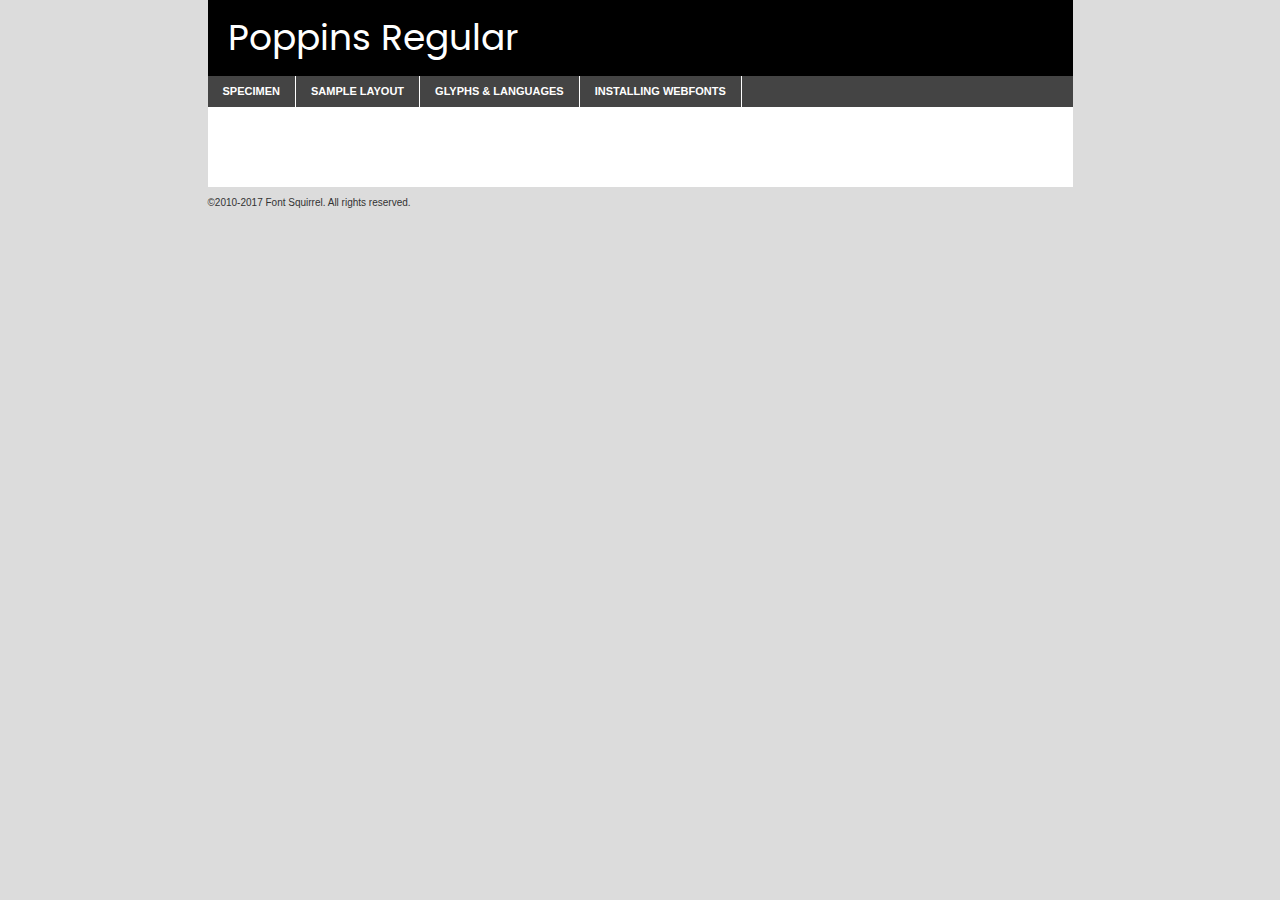
<file: components/fonts/poppins-regular-demo.html>
<!DOCTYPE html PUBLIC "-//W3C//DTD XHTML 1.0 Transitional//EN"
	"http://www.w3.org/TR/xhtml1/DTD/xhtml1-transitional.dtd">

<html xmlns="http://www.w3.org/1999/xhtml" xml:lang="en" lang="en">
<head>
	<meta http-equiv="Content-Type" content="text/html; charset=utf-8" />
	<script src="http://ajax.googleapis.com/ajax/libs/jquery/1.7.2/jquery.min.js" type="text/javascript" charset="utf-8"></script>
	<script type="text/javascript">
	(function($){$.fn.easyTabs=function(option){var param=jQuery.extend({fadeSpeed:"fast",defaultContent:1,activeClass:'active'},option);$(this).each(function(){var thisId="#"+this.id;if(param.defaultContent==''){param.defaultContent=1;}
	if(typeof param.defaultContent=="number")
	{var defaultTab=$(thisId+" .tabs li:eq("+(param.defaultContent-1)+") a").attr('href').substr(1);}else{var defaultTab=param.defaultContent;}
	$(thisId+" .tabs li a").each(function(){var tabToHide=$(this).attr('href').substr(1);$("#"+tabToHide).addClass('easytabs-tab-content');});hideAll();changeContent(defaultTab);function hideAll(){$(thisId+" .easytabs-tab-content").hide();}
	function changeContent(tabId){hideAll();$(thisId+" .tabs li").removeClass(param.activeClass);$(thisId+" .tabs li a[href=#"+tabId+"]").closest('li').addClass(param.activeClass);if(param.fadeSpeed!="none")
	{$(thisId+" #"+tabId).fadeIn(param.fadeSpeed);}else{$(thisId+" #"+tabId).show();}}
	$(thisId+" .tabs li").click(function(){var tabId=$(this).find('a').attr('href').substr(1);changeContent(tabId);return false;});});}})(jQuery);
	</script>
	<link rel="stylesheet" href="specimen_files/specimen_stylesheet.css" type="text/css" charset="utf-8" />
	<link rel="stylesheet" href="stylesheet.css" type="text/css" charset="utf-8" />

	<style type="text/css">
					body{
				font-family: 'poppinsregular';
							}
		</style>

	<title>Poppins Regular Specimen</title>
	
	
	<script type="text/javascript" charset="utf-8">
		$(document).ready(function() {
			$('#container').easyTabs({defaultContent:1});
		});
	</script>
</head>

<body>
<div id="container">
	<div id="header">
		Poppins Regular	</div>
	<ul class="tabs">
		<li><a href="#specimen">Specimen</a></li>
		<li><a href="#layout">Sample Layout</a></li>
				<li><a href="#glyphs">Glyphs &amp; Languages</a></li>
		<li><a href="#installing">Installing Webfonts</a></li>
		
	</ul>
	
	<div id="main_content">

		
			<div id="specimen">
		
				<div class="section">
					<div class="grid12 firstcol">
						<div class="huge">AaBb</div>
					</div>
				</div>
		
				<div class="section">
					<div class="glyph_range">A&#x200B;B&#x200b;C&#x200b;D&#x200b;E&#x200b;F&#x200b;G&#x200b;H&#x200b;I&#x200b;J&#x200b;K&#x200b;L&#x200b;M&#x200b;N&#x200b;O&#x200b;P&#x200b;Q&#x200b;R&#x200b;S&#x200b;T&#x200b;U&#x200b;V&#x200b;W&#x200b;X&#x200b;Y&#x200b;Z&#x200b;a&#x200b;b&#x200b;c&#x200b;d&#x200b;e&#x200b;f&#x200b;g&#x200b;h&#x200b;i&#x200b;j&#x200b;k&#x200b;l&#x200b;m&#x200b;n&#x200b;o&#x200b;p&#x200b;q&#x200b;r&#x200b;s&#x200b;t&#x200b;u&#x200b;v&#x200b;w&#x200b;x&#x200b;y&#x200b;z&#x200b;1&#x200b;2&#x200b;3&#x200b;4&#x200b;5&#x200b;6&#x200b;7&#x200b;8&#x200b;9&#x200b;0&#x200b;&amp;&#x200b;.&#x200b;,&#x200b;?&#x200b;!&#x200b;&#64;&#x200b;(&#x200b;)&#x200b;#&#x200b;$&#x200b;%&#x200b;*&#x200b;+&#x200b;-&#x200b;=&#x200b;:&#x200b;;</div>
				</div>
				<div class="section">
					<div class="grid12 firstcol">
						<table class="sample_table">
							<tr><td>10</td><td class="size10">abcdefghijklmnopqrstuvwxyzABCDEFGHIJKLMNOPQRSTUVWXYZ0123456789abcdefghijklmnopqrstuvwxyzABCDEFGHIJKLMNOPQRSTUVWXYZ0123456789abcdefghijklmnopqrstuvwxyzABCDEFGHIJKLMNOPQRSTUVWXYZ</td></tr>
							<tr><td>11</td><td class="size11">abcdefghijklmnopqrstuvwxyzABCDEFGHIJKLMNOPQRSTUVWXYZ0123456789abcdefghijklmnopqrstuvwxyzABCDEFGHIJKLMNOPQRSTUVWXYZ0123456789abcdefghijklmnopqrstuvwxyzABCDEFGHIJKLMNOPQRSTUVWXYZ</td></tr>
							<tr><td>12</td><td class="size12">abcdefghijklmnopqrstuvwxyzABCDEFGHIJKLMNOPQRSTUVWXYZ0123456789abcdefghijklmnopqrstuvwxyzABCDEFGHIJKLMNOPQRSTUVWXYZ0123456789abcdefghijklmnopqrstuvwxyzABCDEFGHIJKLMNOPQRSTUVWXYZ</td></tr>
							<tr><td>13</td><td class="size13">abcdefghijklmnopqrstuvwxyzABCDEFGHIJKLMNOPQRSTUVWXYZ0123456789abcdefghijklmnopqrstuvwxyzABCDEFGHIJKLMNOPQRSTUVWXYZ0123456789abcdefghijklmnopqrstuvwxyzABCDEFGHIJKLMNOPQRSTUVWXYZ</td></tr>
							<tr><td>14</td><td class="size14">abcdefghijklmnopqrstuvwxyzABCDEFGHIJKLMNOPQRSTUVWXYZ0123456789abcdefghijklmnopqrstuvwxyzABCDEFGHIJKLMNOPQRSTUVWXYZ0123456789abcdefghijklmnopqrstuvwxyzABCDEFGHIJKLMNOPQRSTUVWXYZ</td></tr>
							<tr><td>16</td><td class="size16">abcdefghijklmnopqrstuvwxyzABCDEFGHIJKLMNOPQRSTUVWXYZ0123456789abcdefghijklmnopqrstuvwxyzABCDEFGHIJKLMNOPQRSTUVWXYZ</td></tr>
							<tr><td>18</td><td class="size18">abcdefghijklmnopqrstuvwxyzABCDEFGHIJKLMNOPQRSTUVWXYZ0123456789abcdefghijklmnopqrstuvwxyzABCDEFGHIJKLMNOPQRSTUVWXYZ</td></tr>
							<tr><td>20</td><td class="size20">abcdefghijklmnopqrstuvwxyzABCDEFGHIJKLMNOPQRSTUVWXYZ0123456789abcdefghijklmnopqrstuvwxyzABCDEFGHIJKLMNOPQRSTUVWXYZ</td></tr>
							<tr><td>24</td><td class="size24">abcdefghijklmnopqrstuvwxyzABCDEFGHIJKLMNOPQRSTUVWXYZ0123456789abcdefghijklmnopqrstuvwxyzABCDEFGHIJKLMNOPQRSTUVWXYZ</td></tr>
							<tr><td>30</td><td class="size30">abcdefghijklmnopqrstuvwxyzABCDEFGHIJKLMNOPQRSTUVWXYZ0123456789abcdefghijklmnopqrstuvwxyzABCDEFGHIJKLMNOPQRSTUVWXYZ</td></tr>
							<tr><td>36</td><td class="size36">abcdefghijklmnopqrstuvwxyzABCDEFGHIJKLMNOPQRSTUVWXYZ0123456789abcdefghijklmnopqrstuvwxyzABCDEFGHIJKLMNOPQRSTUVWXYZ</td></tr>
							<tr><td>48</td><td class="size48">abcdefghijklmnopqrstuvwxyzABCDEFGHIJKLMNOPQRSTUVWXYZ0123456789abcdefghijklmnopqrstuvwxyzABCDEFGHIJKLMNOPQRSTUVWXYZ</td></tr>
							<tr><td>60</td><td class="size60">abcdefghijklmnopqrstuvwxyzABCDEFGHIJKLMNOPQRSTUVWXYZ0123456789abcdefghijklmnopqrstuvwxyzABCDEFGHIJKLMNOPQRSTUVWXYZ</td></tr>
							<tr><td>72</td><td class="size72">abcdefghijklmnopqrstuvwxyzABCDEFGHIJKLMNOPQRSTUVWXYZ0123456789abcdefghijklmnopqrstuvwxyzABCDEFGHIJKLMNOPQRSTUVWXYZ</td></tr>
							<tr><td>90</td><td class="size90">abcdefghijklmnopqrstuvwxyzABCDEFGHIJKLMNOPQRSTUVWXYZ0123456789abcdefghijklmnopqrstuvwxyzABCDEFGHIJKLMNOPQRSTUVWXYZ</td></tr>
						</table>
				
					</div>
			
				</div>
		
		
		
								<div class="section" id="bodycomparison">


										<div id="xheight">
				<div class="fontbody">&#x25FC;&#x25FC;&#x25FC;&#x25FC;&#x25FC;&#x25FC;&#x25FC;&#x25FC;&#x25FC;&#x25FC;&#x25FC;&#x25FC;&#x25FC;&#x25FC;&#x25FC;&#x25FC;&#x25FC;&#x25FC;&#x25FC;&#x25FC;&#x25FC;&#x25FC;&#x25FC;&#x25FC;&#x25FC;&#x25FC;&#x25FC;&#x25FC;&#x25FC;&#x25FC;&#x25FC;&#x25FC;&#x25FC;&#x25FC;&#x25FC;&#x25FC;&#x25FC;&#x25FC;&#x25FC;&#x25FC;&#x25FC;&#x25FC;&#x25FC;&#x25FC;&#x25FC;&#x25FC;&#x25FC;&#x25FC;&#x25FC;&#x25FC;&#x25FC;&#x25FC;&#x25FC;&#x25FC;&#x25FC;&#x25FC;&#x25FC;&#x25FC;&#x25FC;&#x25FC;&#x25FC;&#x25FC;&#x25FC;&#x25FC;&#x25FC;&#x25FC;&#x25FC;&#x25FC;&#x25FC;&#x25FC;&#x25FC;&#x25FC;&#x25FC;&#x25FC;&#x25FC;&#x25FC;&#x25FC;&#x25FC;&#x25FC;&#x25FC;&#x25FC;&#x25FC;&#x25FC;&#x25FC;&#x25FC;&#x25FC;&#x25FC;&#x25FC;&#x25FC;&#x25FC;&#x25FC;&#x25FC;&#x25FC;&#x25FC;&#x25FC;&#x25FC;&#x25FC;&#x25FC;&#x25FC;body</div><div class="arialbody">body</div><div class="verdanabody">body</div><div class="georgiabody">body</div></div>
										<div class="fontbody" style="z-index:1">
											body<span>Poppins Regular</span>
										</div>
										<div class="arialbody" style="z-index:1">
											body<span>Arial</span>
										</div>
										<div class="verdanabody" style="z-index:1">
											body<span>Verdana</span>
										</div>
										<div class="georgiabody" style="z-index:1">
											body<span>Georgia</span>
										</div>



								</div>
		
		
				<div class="section psample psample_row1" id="">
					
					<div class="grid2 firstcol">
						<p class="size10"><span>10.</span>Aenean lacinia bibendum nulla sed consectetur. Fusce dapibus, tellus ac cursus commodo, tortor mauris condimentum nibh, ut fermentum massa justo sit amet risus. Nullam id dolor id nibh ultricies vehicula ut id elit. Cum sociis natoque penatibus et magnis dis parturient montes, nascetur ridiculus mus. Nulla vitae elit libero, a pharetra augue.</p>
			
					</div>
					<div class="grid3">
						<p class="size11"><span>11.</span>Aenean lacinia bibendum nulla sed consectetur. Fusce dapibus, tellus ac cursus commodo, tortor mauris condimentum nibh, ut fermentum massa justo sit amet risus. Nullam id dolor id nibh ultricies vehicula ut id elit. Cum sociis natoque penatibus et magnis dis parturient montes, nascetur ridiculus mus. Nulla vitae elit libero, a pharetra augue.</p>
			
					</div>
					<div class="grid3">
						<p class="size12"><span>12.</span>Aenean lacinia bibendum nulla sed consectetur. Fusce dapibus, tellus ac cursus commodo, tortor mauris condimentum nibh, ut fermentum massa justo sit amet risus. Nullam id dolor id nibh ultricies vehicula ut id elit. Cum sociis natoque penatibus et magnis dis parturient montes, nascetur ridiculus mus. Nulla vitae elit libero, a pharetra augue.</p>
			
					</div>
					<div class="grid4">
						<p class="size13"><span>13.</span>Aenean lacinia bibendum nulla sed consectetur. Fusce dapibus, tellus ac cursus commodo, tortor mauris condimentum nibh, ut fermentum massa justo sit amet risus. Nullam id dolor id nibh ultricies vehicula ut id elit. Cum sociis natoque penatibus et magnis dis parturient montes, nascetur ridiculus mus. Nulla vitae elit libero, a pharetra augue.</p>
			
					</div>
					<div class="white_blend"></div>
					
				</div>
				<div class="section psample psample_row2" id="">
					<div class="grid3 firstcol">
						<p class="size14"><span>14.</span>Aenean lacinia bibendum nulla sed consectetur. Fusce dapibus, tellus ac cursus commodo, tortor mauris condimentum nibh, ut fermentum massa justo sit amet risus. Nullam id dolor id nibh ultricies vehicula ut id elit. Cum sociis natoque penatibus et magnis dis parturient montes, nascetur ridiculus mus. Nulla vitae elit libero, a pharetra augue.</p>
			
					</div>
					<div class="grid4">
						<p class="size16"><span>16.</span>Aenean lacinia bibendum nulla sed consectetur. Fusce dapibus, tellus ac cursus commodo, tortor mauris condimentum nibh, ut fermentum massa justo sit amet risus. Nullam id dolor id nibh ultricies vehicula ut id elit. Cum sociis natoque penatibus et magnis dis parturient montes, nascetur ridiculus mus. Nulla vitae elit libero, a pharetra augue.</p>
			
					</div>
					<div class="grid5">
						<p class="size18"><span>18.</span>Aenean lacinia bibendum nulla sed consectetur. Fusce dapibus, tellus ac cursus commodo, tortor mauris condimentum nibh, ut fermentum massa justo sit amet risus. Nullam id dolor id nibh ultricies vehicula ut id elit. Cum sociis natoque penatibus et magnis dis parturient montes, nascetur ridiculus mus. Nulla vitae elit libero, a pharetra augue.</p>
			
					</div>

					<div class="white_blend"></div>

				</div>
				
				<div class="section psample psample_row3" id="">
					<div class="grid5 firstcol">
						<p class="size20"><span>20.</span>Aenean lacinia bibendum nulla sed consectetur. Fusce dapibus, tellus ac cursus commodo, tortor mauris condimentum nibh, ut fermentum massa justo sit amet risus. Nullam id dolor id nibh ultricies vehicula ut id elit. Cum sociis natoque penatibus et magnis dis parturient montes, nascetur ridiculus mus. Nulla vitae elit libero, a pharetra augue.</p>
					</div>
					<div class="grid7">
						<p class="size24"><span>24.</span>Aenean lacinia bibendum nulla sed consectetur. Fusce dapibus, tellus ac cursus commodo, tortor mauris condimentum nibh, ut fermentum massa justo sit amet risus. Nullam id dolor id nibh ultricies vehicula ut id elit. Cum sociis natoque penatibus et magnis dis parturient montes, nascetur ridiculus mus. Nulla vitae elit libero, a pharetra augue.</p>
					</div>
					
					<div class="white_blend"></div>
					
				</div>
				
				<div class="section psample psample_row4" id="">
					<div class="grid12 firstcol">
						<p class="size30"><span>30.</span>Aenean lacinia bibendum nulla sed consectetur. Fusce dapibus, tellus ac cursus commodo, tortor mauris condimentum nibh, ut fermentum massa justo sit amet risus. Nullam id dolor id nibh ultricies vehicula ut id elit. Cum sociis natoque penatibus et magnis dis parturient montes, nascetur ridiculus mus. Nulla vitae elit libero, a pharetra augue.</p>
					</div>
					<div class="white_blend"></div>
					
				</div>
				
				
				
				<div class="section psample psample_row1 fullreverse">
					<div class="grid2 firstcol">
						<p class="size10"><span>10.</span>Aenean lacinia bibendum nulla sed consectetur. Fusce dapibus, tellus ac cursus commodo, tortor mauris condimentum nibh, ut fermentum massa justo sit amet risus. Nullam id dolor id nibh ultricies vehicula ut id elit. Cum sociis natoque penatibus et magnis dis parturient montes, nascetur ridiculus mus. Nulla vitae elit libero, a pharetra augue.</p>
			
					</div>
					<div class="grid3">
						<p class="size11"><span>11.</span>Aenean lacinia bibendum nulla sed consectetur. Fusce dapibus, tellus ac cursus commodo, tortor mauris condimentum nibh, ut fermentum massa justo sit amet risus. Nullam id dolor id nibh ultricies vehicula ut id elit. Cum sociis natoque penatibus et magnis dis parturient montes, nascetur ridiculus mus. Nulla vitae elit libero, a pharetra augue.</p>
			
					</div>
					<div class="grid3">
						<p class="size12"><span>12.</span>Aenean lacinia bibendum nulla sed consectetur. Fusce dapibus, tellus ac cursus commodo, tortor mauris condimentum nibh, ut fermentum massa justo sit amet risus. Nullam id dolor id nibh ultricies vehicula ut id elit. Cum sociis natoque penatibus et magnis dis parturient montes, nascetur ridiculus mus. Nulla vitae elit libero, a pharetra augue.</p>
			
					</div>
					<div class="grid4">
						<p class="size13"><span>13.</span>Aenean lacinia bibendum nulla sed consectetur. Fusce dapibus, tellus ac cursus commodo, tortor mauris condimentum nibh, ut fermentum massa justo sit amet risus. Nullam id dolor id nibh ultricies vehicula ut id elit. Cum sociis natoque penatibus et magnis dis parturient montes, nascetur ridiculus mus. Nulla vitae elit libero, a pharetra augue.</p>
			
					</div>
					<div class="black_blend"></div>
					
				</div>
				
				<div class="section psample psample_row2 fullreverse">
					<div class="grid3 firstcol">
						<p class="size14"><span>14.</span>Aenean lacinia bibendum nulla sed consectetur. Fusce dapibus, tellus ac cursus commodo, tortor mauris condimentum nibh, ut fermentum massa justo sit amet risus. Nullam id dolor id nibh ultricies vehicula ut id elit. Cum sociis natoque penatibus et magnis dis parturient montes, nascetur ridiculus mus. Nulla vitae elit libero, a pharetra augue.</p>
			
					</div>
					<div class="grid4">
						<p class="size16"><span>16.</span>Aenean lacinia bibendum nulla sed consectetur. Fusce dapibus, tellus ac cursus commodo, tortor mauris condimentum nibh, ut fermentum massa justo sit amet risus. Nullam id dolor id nibh ultricies vehicula ut id elit. Cum sociis natoque penatibus et magnis dis parturient montes, nascetur ridiculus mus. Nulla vitae elit libero, a pharetra augue.</p>
			
					</div>
					<div class="grid5">
						<p class="size18"><span>18.</span>Aenean lacinia bibendum nulla sed consectetur. Fusce dapibus, tellus ac cursus commodo, tortor mauris condimentum nibh, ut fermentum massa justo sit amet risus. Nullam id dolor id nibh ultricies vehicula ut id elit. Cum sociis natoque penatibus et magnis dis parturient montes, nascetur ridiculus mus. Nulla vitae elit libero, a pharetra augue.</p>
			
					</div>
					<div class="black_blend"></div>

				</div>
				
				<div class="section psample fullreverse psample_row3" id="">
					<div class="grid5 firstcol">
						<p class="size20"><span>20.</span>Aenean lacinia bibendum nulla sed consectetur. Fusce dapibus, tellus ac cursus commodo, tortor mauris condimentum nibh, ut fermentum massa justo sit amet risus. Nullam id dolor id nibh ultricies vehicula ut id elit. Cum sociis natoque penatibus et magnis dis parturient montes, nascetur ridiculus mus. Nulla vitae elit libero, a pharetra augue.</p>
					</div>
					<div class="grid7">
						<p class="size24"><span>24.</span>Aenean lacinia bibendum nulla sed consectetur. Fusce dapibus, tellus ac cursus commodo, tortor mauris condimentum nibh, ut fermentum massa justo sit amet risus. Nullam id dolor id nibh ultricies vehicula ut id elit. Cum sociis natoque penatibus et magnis dis parturient montes, nascetur ridiculus mus. Nulla vitae elit libero, a pharetra augue.</p>
					</div>
					
					<div class="black_blend"></div>
					
				</div>
				
				<div class="section psample fullreverse psample_row4" id="" style="border-bottom: 20px #000 solid;">
					<div class="grid12 firstcol">
						<p class="size30"><span>30.</span>Aenean lacinia bibendum nulla sed consectetur. Fusce dapibus, tellus ac cursus commodo, tortor mauris condimentum nibh, ut fermentum massa justo sit amet risus. Nullam id dolor id nibh ultricies vehicula ut id elit. Cum sociis natoque penatibus et magnis dis parturient montes, nascetur ridiculus mus. Nulla vitae elit libero, a pharetra augue.</p>
					</div>
					<div class="black_blend"></div>
					
				</div>
				
				
				
				
			</div>
			
			<div id="layout">
				
				<div class="section">
					
					<div class="grid12 firstcol">
						<h1>Lorem Ipsum Dolor</h1>
						<h2>Etiam porta sem malesuada magna mollis euismod</h2>
						
						<p class="byline">By <a href="#link">Aenean Lacinia</a></p>
					</div>
				</div>
				<div class="section">
					<div class="grid8 firstcol">
						<p class="large">Donec sed odio dui. Morbi leo risus, porta ac consectetur ac, vestibulum at eros. Fusce dapibus, tellus ac cursus commodo, tortor mauris condimentum nibh, ut fermentum massa justo sit amet risus. </p>

						
						<h3>Pellentesque ornare sem</h3>

						<p>Maecenas sed diam eget risus varius blandit sit amet non magna. Maecenas faucibus mollis interdum. Donec ullamcorper nulla non metus auctor fringilla. Nullam id dolor id nibh ultricies vehicula ut id elit. Nullam id dolor id nibh ultricies vehicula ut id elit. </p>

						<p>Aenean eu leo quam. Pellentesque ornare sem lacinia quam venenatis vestibulum. Lorem ipsum dolor sit amet, consectetur adipiscing elit. Cum sociis natoque penatibus et magnis dis parturient montes, nascetur ridiculus mus. </p>

						<p>Nulla vitae elit libero, a pharetra augue. Praesent commodo cursus magna, vel scelerisque nisl consectetur et. Aenean lacinia bibendum nulla sed consectetur. </p>

						<p>Nullam quis risus eget urna mollis ornare vel eu leo. Nullam quis risus eget urna mollis ornare vel eu leo. Maecenas sed diam eget risus varius blandit sit amet non magna. Donec ullamcorper nulla non metus auctor fringilla. </p>

						<h3>Cras mattis consectetur</h3>

						<p>Aenean eu leo quam. Pellentesque ornare sem lacinia quam venenatis vestibulum. Aenean lacinia bibendum nulla sed consectetur. Integer posuere erat a ante venenatis dapibus posuere velit aliquet. Cras mattis consectetur purus sit amet fermentum. </p>

						<p>Nullam id dolor id nibh ultricies vehicula ut id elit. Nullam quis risus eget urna mollis ornare vel eu leo. Cras mattis consectetur purus sit amet fermentum.</p>
					</div>
					
					<div class="grid4 sidebar">
						
						<div class="box reverse">
							<p class="last">Nullam quis risus eget urna mollis ornare vel eu leo. Donec ullamcorper nulla non metus auctor fringilla. Cras mattis consectetur purus sit amet fermentum. Sed posuere consectetur est at lobortis. Lorem ipsum dolor sit amet, consectetur adipiscing elit. </p>
						</div>
						
						<p class="caption">Maecenas sed diam eget risus varius.</p>

						<p>Vestibulum id ligula porta felis euismod semper. Integer posuere erat a ante venenatis dapibus posuere velit aliquet. Vestibulum id ligula porta felis euismod semper. Sed posuere consectetur est at lobortis. Maecenas sed diam eget risus varius blandit sit amet non magna. Fusce dapibus, tellus ac cursus commodo, tortor mauris condimentum nibh, ut fermentum massa justo sit amet risus. </p>

					

						<p>Duis mollis, est non commodo luctus, nisi erat porttitor ligula, eget lacinia odio sem nec elit. Aenean lacinia bibendum nulla sed consectetur. Vivamus sagittis lacus vel augue laoreet rutrum faucibus dolor auctor. Aenean lacinia bibendum nulla sed consectetur. Nullam quis risus eget urna mollis ornare vel eu leo. </p>

						<p>Praesent commodo cursus magna, vel scelerisque nisl consectetur et. Donec ullamcorper nulla non metus auctor fringilla. Maecenas faucibus mollis interdum. Fusce dapibus, tellus ac cursus commodo, tortor mauris condimentum nibh, ut fermentum massa justo sit amet risus. </p>

					</div>
				</div>
				
			</div>


			



		<div id="glyphs">
			<div class="section">
				<div class="grid12 firstcol">
			
				<h1>Language Support</h1>
				<p>The subset of Poppins Regular in this kit supports the following languages:<br />
			
					Albanian, Basque, Breton, Chamorro, Danish, Dutch, English, Faroese, Finnish, French, Frisian, Galician, German, Icelandic, Italian, Malagasy, Norwegian, Portuguese, Spanish, Alsatian, Aragonese, Arapaho, Arrernte, Asturian, Aymara, Bislama, Cebuano, Corsican, Fijian, French_creole, Genoese, Gilbertese, Greenlandic, Haitian_creole, Hiligaynon, Hmong, Hopi, Ibanag, Iloko_ilokano, Indonesian, Interglossa_glosa, Interlingua, Irish_gaelic, Jerriais, Lojban, Lombard, Luxembourgeois, Manx, Mohawk, Norfolk_pitcairnese, Occitan, Oromo, Pangasinan, Papiamento, Piedmontese, Potawatomi, Rhaeto-romance, Romansh, Rotokas, Sami_lule, Samoan, Sardinian, Scots_gaelic, Seychelles_creole, Shona, Sicilian, Somali, Southern_ndebele, Swahili, Swati_swazi, Tagalog_filipino_pilipino, Tetum, Tok_pisin, Uyghur_latinized, Volapuk, Walloon, Warlpiri, Xhosa, Yapese, Zulu, Latinbasic, Ubasic, Demo				</p>
				<h1>Glyph Chart</h1>
				<p>The subset of Poppins Regular in this kit includes all the glyphs listed below. Unicode entities are included above each glyph to help you insert individual characters into your layout.</p>
				<div id="glyph_chart">
			
																														 <div><p>&amp;#13;</p>&#13;</div>
																				 <div><p>&amp;#32;</p>&#32;</div>
																				 <div><p>&amp;#33;</p>&#33;</div>
																				 <div><p>&amp;#34;</p>&#34;</div>
																				 <div><p>&amp;#35;</p>&#35;</div>
																				 <div><p>&amp;#36;</p>&#36;</div>
																				 <div><p>&amp;#37;</p>&#37;</div>
																				 <div><p>&amp;#38;</p>&#38;</div>
																				 <div><p>&amp;#39;</p>&#39;</div>
																				 <div><p>&amp;#40;</p>&#40;</div>
																				 <div><p>&amp;#41;</p>&#41;</div>
																				 <div><p>&amp;#42;</p>&#42;</div>
																				 <div><p>&amp;#43;</p>&#43;</div>
																				 <div><p>&amp;#44;</p>&#44;</div>
																				 <div><p>&amp;#45;</p>&#45;</div>
																				 <div><p>&amp;#46;</p>&#46;</div>
																				 <div><p>&amp;#47;</p>&#47;</div>
																				 <div><p>&amp;#48;</p>&#48;</div>
																				 <div><p>&amp;#49;</p>&#49;</div>
																				 <div><p>&amp;#50;</p>&#50;</div>
																				 <div><p>&amp;#51;</p>&#51;</div>
																				 <div><p>&amp;#52;</p>&#52;</div>
																				 <div><p>&amp;#53;</p>&#53;</div>
																				 <div><p>&amp;#54;</p>&#54;</div>
																				 <div><p>&amp;#55;</p>&#55;</div>
																				 <div><p>&amp;#56;</p>&#56;</div>
																				 <div><p>&amp;#57;</p>&#57;</div>
																				 <div><p>&amp;#58;</p>&#58;</div>
																				 <div><p>&amp;#59;</p>&#59;</div>
																				 <div><p>&amp;#60;</p>&#60;</div>
																				 <div><p>&amp;#61;</p>&#61;</div>
																				 <div><p>&amp;#62;</p>&#62;</div>
																				 <div><p>&amp;#63;</p>&#63;</div>
																				 <div><p>&amp;#64;</p>&#64;</div>
																				 <div><p>&amp;#65;</p>&#65;</div>
																				 <div><p>&amp;#66;</p>&#66;</div>
																				 <div><p>&amp;#67;</p>&#67;</div>
																				 <div><p>&amp;#68;</p>&#68;</div>
																				 <div><p>&amp;#69;</p>&#69;</div>
																				 <div><p>&amp;#70;</p>&#70;</div>
																				 <div><p>&amp;#71;</p>&#71;</div>
																				 <div><p>&amp;#72;</p>&#72;</div>
																				 <div><p>&amp;#73;</p>&#73;</div>
																				 <div><p>&amp;#74;</p>&#74;</div>
																				 <div><p>&amp;#75;</p>&#75;</div>
																				 <div><p>&amp;#76;</p>&#76;</div>
																				 <div><p>&amp;#77;</p>&#77;</div>
																				 <div><p>&amp;#78;</p>&#78;</div>
																				 <div><p>&amp;#79;</p>&#79;</div>
																				 <div><p>&amp;#80;</p>&#80;</div>
																				 <div><p>&amp;#81;</p>&#81;</div>
																				 <div><p>&amp;#82;</p>&#82;</div>
																				 <div><p>&amp;#83;</p>&#83;</div>
																				 <div><p>&amp;#84;</p>&#84;</div>
																				 <div><p>&amp;#85;</p>&#85;</div>
																				 <div><p>&amp;#86;</p>&#86;</div>
																				 <div><p>&amp;#87;</p>&#87;</div>
																				 <div><p>&amp;#88;</p>&#88;</div>
																				 <div><p>&amp;#89;</p>&#89;</div>
																				 <div><p>&amp;#90;</p>&#90;</div>
																				 <div><p>&amp;#91;</p>&#91;</div>
																				 <div><p>&amp;#92;</p>&#92;</div>
																				 <div><p>&amp;#93;</p>&#93;</div>
																				 <div><p>&amp;#94;</p>&#94;</div>
																				 <div><p>&amp;#95;</p>&#95;</div>
																				 <div><p>&amp;#96;</p>&#96;</div>
																				 <div><p>&amp;#97;</p>&#97;</div>
																				 <div><p>&amp;#98;</p>&#98;</div>
																				 <div><p>&amp;#99;</p>&#99;</div>
																				 <div><p>&amp;#100;</p>&#100;</div>
																				 <div><p>&amp;#101;</p>&#101;</div>
																				 <div><p>&amp;#102;</p>&#102;</div>
																				 <div><p>&amp;#103;</p>&#103;</div>
																				 <div><p>&amp;#104;</p>&#104;</div>
																				 <div><p>&amp;#105;</p>&#105;</div>
																				 <div><p>&amp;#106;</p>&#106;</div>
																				 <div><p>&amp;#107;</p>&#107;</div>
																				 <div><p>&amp;#108;</p>&#108;</div>
																				 <div><p>&amp;#109;</p>&#109;</div>
																				 <div><p>&amp;#110;</p>&#110;</div>
																				 <div><p>&amp;#111;</p>&#111;</div>
																				 <div><p>&amp;#112;</p>&#112;</div>
																				 <div><p>&amp;#113;</p>&#113;</div>
																				 <div><p>&amp;#114;</p>&#114;</div>
																				 <div><p>&amp;#115;</p>&#115;</div>
																				 <div><p>&amp;#116;</p>&#116;</div>
																				 <div><p>&amp;#117;</p>&#117;</div>
																				 <div><p>&amp;#118;</p>&#118;</div>
																				 <div><p>&amp;#119;</p>&#119;</div>
																				 <div><p>&amp;#120;</p>&#120;</div>
																				 <div><p>&amp;#121;</p>&#121;</div>
																				 <div><p>&amp;#122;</p>&#122;</div>
																				 <div><p>&amp;#123;</p>&#123;</div>
																				 <div><p>&amp;#124;</p>&#124;</div>
																				 <div><p>&amp;#125;</p>&#125;</div>
																				 <div><p>&amp;#126;</p>&#126;</div>
																				 <div><p>&amp;#160;</p>&#160;</div>
																				 <div><p>&amp;#161;</p>&#161;</div>
																				 <div><p>&amp;#162;</p>&#162;</div>
																				 <div><p>&amp;#163;</p>&#163;</div>
																				 <div><p>&amp;#164;</p>&#164;</div>
																				 <div><p>&amp;#165;</p>&#165;</div>
																				 <div><p>&amp;#166;</p>&#166;</div>
																				 <div><p>&amp;#167;</p>&#167;</div>
																				 <div><p>&amp;#168;</p>&#168;</div>
																				 <div><p>&amp;#169;</p>&#169;</div>
																				 <div><p>&amp;#170;</p>&#170;</div>
																				 <div><p>&amp;#171;</p>&#171;</div>
																				 <div><p>&amp;#172;</p>&#172;</div>
																				 <div><p>&amp;#173;</p>&#173;</div>
																				 <div><p>&amp;#174;</p>&#174;</div>
																				 <div><p>&amp;#175;</p>&#175;</div>
																				 <div><p>&amp;#176;</p>&#176;</div>
																				 <div><p>&amp;#177;</p>&#177;</div>
																				 <div><p>&amp;#178;</p>&#178;</div>
																				 <div><p>&amp;#179;</p>&#179;</div>
																				 <div><p>&amp;#180;</p>&#180;</div>
																				 <div><p>&amp;#181;</p>&#181;</div>
																				 <div><p>&amp;#182;</p>&#182;</div>
																				 <div><p>&amp;#183;</p>&#183;</div>
																				 <div><p>&amp;#184;</p>&#184;</div>
																				 <div><p>&amp;#185;</p>&#185;</div>
																				 <div><p>&amp;#186;</p>&#186;</div>
																				 <div><p>&amp;#187;</p>&#187;</div>
																				 <div><p>&amp;#188;</p>&#188;</div>
																				 <div><p>&amp;#189;</p>&#189;</div>
																				 <div><p>&amp;#190;</p>&#190;</div>
																				 <div><p>&amp;#191;</p>&#191;</div>
																				 <div><p>&amp;#192;</p>&#192;</div>
																				 <div><p>&amp;#193;</p>&#193;</div>
																				 <div><p>&amp;#194;</p>&#194;</div>
																				 <div><p>&amp;#195;</p>&#195;</div>
																				 <div><p>&amp;#196;</p>&#196;</div>
																				 <div><p>&amp;#197;</p>&#197;</div>
																				 <div><p>&amp;#198;</p>&#198;</div>
																				 <div><p>&amp;#199;</p>&#199;</div>
																				 <div><p>&amp;#200;</p>&#200;</div>
																				 <div><p>&amp;#201;</p>&#201;</div>
																				 <div><p>&amp;#202;</p>&#202;</div>
																				 <div><p>&amp;#203;</p>&#203;</div>
																				 <div><p>&amp;#204;</p>&#204;</div>
																				 <div><p>&amp;#205;</p>&#205;</div>
																				 <div><p>&amp;#206;</p>&#206;</div>
																				 <div><p>&amp;#207;</p>&#207;</div>
																				 <div><p>&amp;#208;</p>&#208;</div>
																				 <div><p>&amp;#209;</p>&#209;</div>
																				 <div><p>&amp;#210;</p>&#210;</div>
																				 <div><p>&amp;#211;</p>&#211;</div>
																				 <div><p>&amp;#212;</p>&#212;</div>
																				 <div><p>&amp;#213;</p>&#213;</div>
																				 <div><p>&amp;#214;</p>&#214;</div>
																				 <div><p>&amp;#215;</p>&#215;</div>
																				 <div><p>&amp;#216;</p>&#216;</div>
																				 <div><p>&amp;#217;</p>&#217;</div>
																				 <div><p>&amp;#218;</p>&#218;</div>
																				 <div><p>&amp;#219;</p>&#219;</div>
																				 <div><p>&amp;#220;</p>&#220;</div>
																				 <div><p>&amp;#221;</p>&#221;</div>
																				 <div><p>&amp;#222;</p>&#222;</div>
																				 <div><p>&amp;#223;</p>&#223;</div>
																				 <div><p>&amp;#224;</p>&#224;</div>
																				 <div><p>&amp;#225;</p>&#225;</div>
																				 <div><p>&amp;#226;</p>&#226;</div>
																				 <div><p>&amp;#227;</p>&#227;</div>
																				 <div><p>&amp;#228;</p>&#228;</div>
																				 <div><p>&amp;#229;</p>&#229;</div>
																				 <div><p>&amp;#230;</p>&#230;</div>
																				 <div><p>&amp;#231;</p>&#231;</div>
																				 <div><p>&amp;#232;</p>&#232;</div>
																				 <div><p>&amp;#233;</p>&#233;</div>
																				 <div><p>&amp;#234;</p>&#234;</div>
																				 <div><p>&amp;#235;</p>&#235;</div>
																				 <div><p>&amp;#236;</p>&#236;</div>
																				 <div><p>&amp;#237;</p>&#237;</div>
																				 <div><p>&amp;#238;</p>&#238;</div>
																				 <div><p>&amp;#239;</p>&#239;</div>
																				 <div><p>&amp;#240;</p>&#240;</div>
																				 <div><p>&amp;#241;</p>&#241;</div>
																				 <div><p>&amp;#242;</p>&#242;</div>
																				 <div><p>&amp;#243;</p>&#243;</div>
																				 <div><p>&amp;#244;</p>&#244;</div>
																				 <div><p>&amp;#245;</p>&#245;</div>
																				 <div><p>&amp;#246;</p>&#246;</div>
																				 <div><p>&amp;#247;</p>&#247;</div>
																				 <div><p>&amp;#248;</p>&#248;</div>
																				 <div><p>&amp;#249;</p>&#249;</div>
																				 <div><p>&amp;#250;</p>&#250;</div>
																				 <div><p>&amp;#251;</p>&#251;</div>
																				 <div><p>&amp;#252;</p>&#252;</div>
																				 <div><p>&amp;#253;</p>&#253;</div>
																				 <div><p>&amp;#254;</p>&#254;</div>
																				 <div><p>&amp;#255;</p>&#255;</div>
																				 <div><p>&amp;#338;</p>&#338;</div>
																				 <div><p>&amp;#339;</p>&#339;</div>
																				 <div><p>&amp;#376;</p>&#376;</div>
																				 <div><p>&amp;#710;</p>&#710;</div>
																				 <div><p>&amp;#732;</p>&#732;</div>
																				 <div><p>&amp;#8192;</p>&#8192;</div>
																				 <div><p>&amp;#8193;</p>&#8193;</div>
																				 <div><p>&amp;#8194;</p>&#8194;</div>
																				 <div><p>&amp;#8195;</p>&#8195;</div>
																				 <div><p>&amp;#8196;</p>&#8196;</div>
																				 <div><p>&amp;#8197;</p>&#8197;</div>
																				 <div><p>&amp;#8198;</p>&#8198;</div>
																				 <div><p>&amp;#8199;</p>&#8199;</div>
																				 <div><p>&amp;#8200;</p>&#8200;</div>
																				 <div><p>&amp;#8201;</p>&#8201;</div>
																				 <div><p>&amp;#8202;</p>&#8202;</div>
																				 <div><p>&amp;#8208;</p>&#8208;</div>
																				 <div><p>&amp;#8209;</p>&#8209;</div>
																				 <div><p>&amp;#8210;</p>&#8210;</div>
																				 <div><p>&amp;#8211;</p>&#8211;</div>
																				 <div><p>&amp;#8212;</p>&#8212;</div>
																				 <div><p>&amp;#8216;</p>&#8216;</div>
																				 <div><p>&amp;#8217;</p>&#8217;</div>
																				 <div><p>&amp;#8218;</p>&#8218;</div>
																				 <div><p>&amp;#8220;</p>&#8220;</div>
																				 <div><p>&amp;#8221;</p>&#8221;</div>
																				 <div><p>&amp;#8222;</p>&#8222;</div>
																				 <div><p>&amp;#8226;</p>&#8226;</div>
																				 <div><p>&amp;#8230;</p>&#8230;</div>
																				 <div><p>&amp;#8239;</p>&#8239;</div>
																				 <div><p>&amp;#8249;</p>&#8249;</div>
																				 <div><p>&amp;#8250;</p>&#8250;</div>
																				 <div><p>&amp;#8287;</p>&#8287;</div>
																				 <div><p>&amp;#8364;</p>&#8364;</div>
																				 <div><p>&amp;#8482;</p>&#8482;</div>
																				 <div><p>&amp;#64257;</p>&#64257;</div>
																				 <div><p>&amp;#64258;</p>&#64258;</div>
																																																</div>	
				</div>
		
		
			</div>
		</div>
		
		
		<div id="specs">
			
		</div>
	
		<div id="installing">
			<div class="section">
				<div class="grid7 firstcol">
					<h1>Installing Webfonts</h1>
					
					<p>Webfonts are supported by all major browser platforms but not all in the same way. There are currently four different font formats that must be included in order to target all browsers. This includes TTF, WOFF, EOT and SVG.</p>
					
					<h2>1. Upload your webfonts</h2>
					<p>You must upload your webfont kit to your website. They should be in or near the same directory as your CSS files.</p>
					
					<h2>2. Include the webfont stylesheet</h2>
					<p>A special CSS @font-face declaration helps the various browsers select the appropriate font it needs without causing you a bunch of headaches. Learn more about this syntax by reading the <a href="https://www.fontspring.com/blog/further-hardening-of-the-bulletproof-syntax">Fontspring blog post</a> about it. The code for it is as follows:</p>


<code>
@font-face{ 
	font-family: 'MyWebFont';
	src: url('WebFont.eot');
	src: url('WebFont.eot?#iefix') format('embedded-opentype'),
	     url('WebFont.woff') format('woff'),
	     url('WebFont.ttf') format('truetype'),
	     url('WebFont.svg#webfont') format('svg');
}
</code>

	<p>We've already gone ahead and generated the code for you. All you have to do is link to the stylesheet in your HTML, like this:</p>
	<code>&lt;link rel=&quot;stylesheet&quot; href=&quot;stylesheet.css&quot; type=&quot;text/css&quot; charset=&quot;utf-8&quot; /&gt;</code>

					<h2>3. Modify your own stylesheet</h2>
					<p>To take advantage of your new fonts, you must tell your stylesheet to use them. Look at the original @font-face declaration above and find the property called "font-family." The name linked there will be what you use to reference the font. Prepend that webfont name to the font stack in the "font-family" property, inside the selector you want to change. For example:</p>
<code>p { font-family: 'WebFont', Arial, sans-serif; }</code>

<h2>4. Test</h2>
<p>Getting webfonts to work cross-browser <em>can</em> be tricky. Use the information in the sidebar to help you if you find that fonts aren't loading in a particular browser.</p>
				</div>
				
				<div class="grid5 sidebar">
					<div class="box">
						<h2>Troubleshooting<br />Font-Face Problems</h2>
						<p>Having trouble getting your webfonts to load in your new website? Here are some tips to sort out what might be the problem.</p>

						<h3>Fonts not showing in any browser</h3>

						<p>This sounds like you need to work on the plumbing. You either did not upload the fonts to the correct directory, or you did not link the fonts properly in the CSS. If you've confirmed that all this is correct and you still have a problem, take a look at your .htaccess file and see if requests are getting intercepted.</p>

						<h3>Fonts not loading in iPhone or iPad</h3>

						<p>The most common problem here is that you are serving the fonts from an IIS server. IIS refuses to serve files that have unknown MIME types. If that is the case, you must set the MIME type for SVG to "image/svg+xml" in the server settings. Follow these instructions from Microsoft if you need help.</p>

						<h3>Fonts not loading in Firefox</h3>

						<p>The primary reason for this failure? You are still using a version Firefox older than 3.5. So upgrade already! If that isn't it, then you are very likely serving fonts from a different domain. Firefox requires that all font assets be served from the same domain. Lastly it is possible that you need to add WOFF to your list of MIME types (if you are serving via IIS.)</p>

						<h3>Fonts not loading in IE</h3>

						<p>Are you looking at Internet Explorer on an actual Windows machine or are you cheating by using a service like Adobe BrowserLab? Many of these screenshot services do not render @font-face for IE. Best to test it on a real machine.</p>

						<h3>Fonts not loading in IE9</h3>

						<p>IE9, like Firefox, requires that fonts be served from the same domain as the website. Make sure that is the case.</p>
					</div>
				</div>
			</div>
			
		</div>
	
	</div>
	<div id="footer">
		<p>&copy;2010-2017 Font Squirrel. All rights reserved.</p>
	</div>
</div>
</body>
</html>
</file>
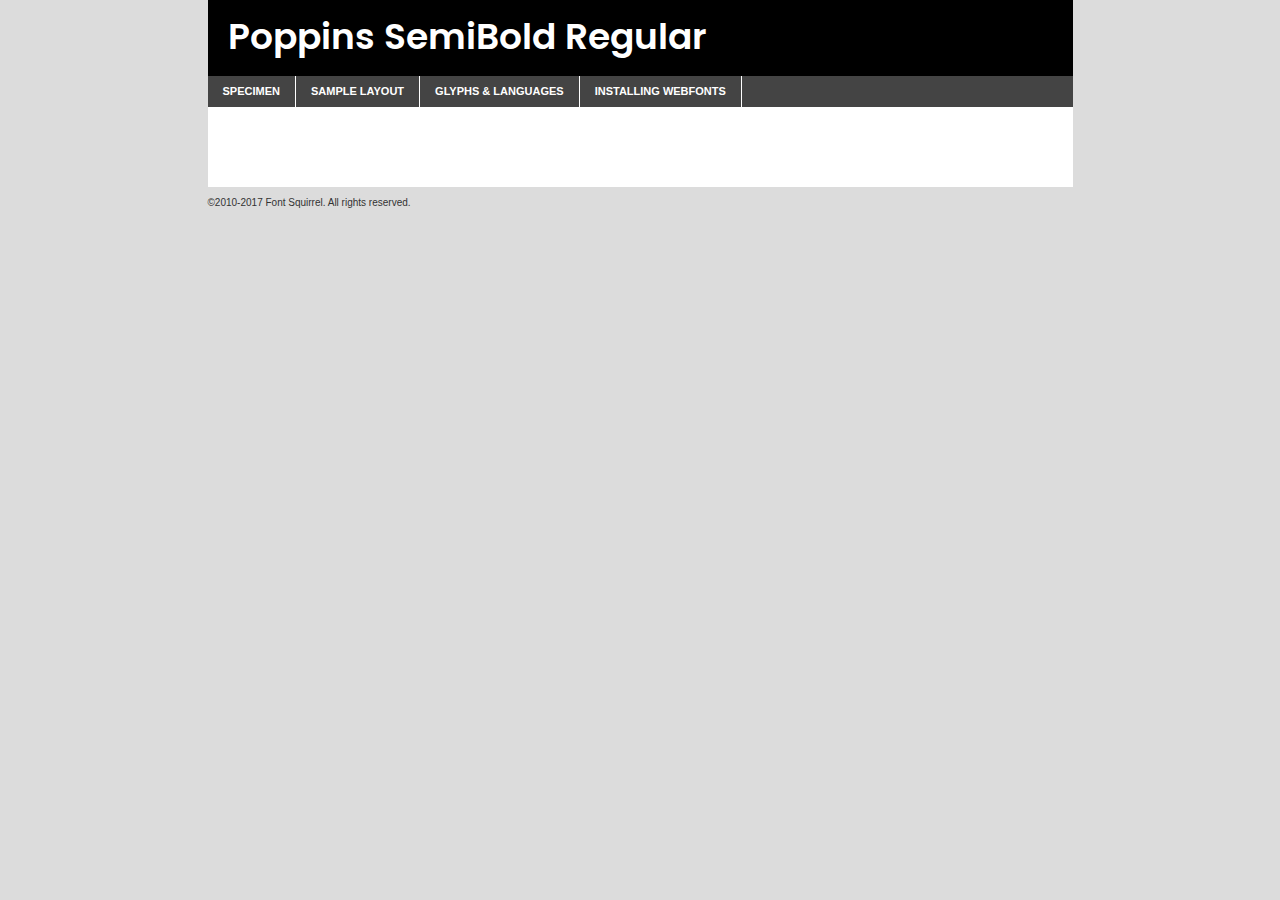
<file: components/fonts/poppins-semibold-demo.html>
<!DOCTYPE html PUBLIC "-//W3C//DTD XHTML 1.0 Transitional//EN"
	"http://www.w3.org/TR/xhtml1/DTD/xhtml1-transitional.dtd">

<html xmlns="http://www.w3.org/1999/xhtml" xml:lang="en" lang="en">
<head>
	<meta http-equiv="Content-Type" content="text/html; charset=utf-8" />
	<script src="http://ajax.googleapis.com/ajax/libs/jquery/1.7.2/jquery.min.js" type="text/javascript" charset="utf-8"></script>
	<script type="text/javascript">
	(function($){$.fn.easyTabs=function(option){var param=jQuery.extend({fadeSpeed:"fast",defaultContent:1,activeClass:'active'},option);$(this).each(function(){var thisId="#"+this.id;if(param.defaultContent==''){param.defaultContent=1;}
	if(typeof param.defaultContent=="number")
	{var defaultTab=$(thisId+" .tabs li:eq("+(param.defaultContent-1)+") a").attr('href').substr(1);}else{var defaultTab=param.defaultContent;}
	$(thisId+" .tabs li a").each(function(){var tabToHide=$(this).attr('href').substr(1);$("#"+tabToHide).addClass('easytabs-tab-content');});hideAll();changeContent(defaultTab);function hideAll(){$(thisId+" .easytabs-tab-content").hide();}
	function changeContent(tabId){hideAll();$(thisId+" .tabs li").removeClass(param.activeClass);$(thisId+" .tabs li a[href=#"+tabId+"]").closest('li').addClass(param.activeClass);if(param.fadeSpeed!="none")
	{$(thisId+" #"+tabId).fadeIn(param.fadeSpeed);}else{$(thisId+" #"+tabId).show();}}
	$(thisId+" .tabs li").click(function(){var tabId=$(this).find('a').attr('href').substr(1);changeContent(tabId);return false;});});}})(jQuery);
	</script>
	<link rel="stylesheet" href="specimen_files/specimen_stylesheet.css" type="text/css" charset="utf-8" />
	<link rel="stylesheet" href="stylesheet.css" type="text/css" charset="utf-8" />

	<style type="text/css">
					body{
				font-family: 'poppinssemibold';
							}
		</style>

	<title>Poppins SemiBold Regular Specimen</title>
	
	
	<script type="text/javascript" charset="utf-8">
		$(document).ready(function() {
			$('#container').easyTabs({defaultContent:1});
		});
	</script>
</head>

<body>
<div id="container">
	<div id="header">
		Poppins SemiBold Regular	</div>
	<ul class="tabs">
		<li><a href="#specimen">Specimen</a></li>
		<li><a href="#layout">Sample Layout</a></li>
				<li><a href="#glyphs">Glyphs &amp; Languages</a></li>
		<li><a href="#installing">Installing Webfonts</a></li>
		
	</ul>
	
	<div id="main_content">

		
			<div id="specimen">
		
				<div class="section">
					<div class="grid12 firstcol">
						<div class="huge">AaBb</div>
					</div>
				</div>
		
				<div class="section">
					<div class="glyph_range">A&#x200B;B&#x200b;C&#x200b;D&#x200b;E&#x200b;F&#x200b;G&#x200b;H&#x200b;I&#x200b;J&#x200b;K&#x200b;L&#x200b;M&#x200b;N&#x200b;O&#x200b;P&#x200b;Q&#x200b;R&#x200b;S&#x200b;T&#x200b;U&#x200b;V&#x200b;W&#x200b;X&#x200b;Y&#x200b;Z&#x200b;a&#x200b;b&#x200b;c&#x200b;d&#x200b;e&#x200b;f&#x200b;g&#x200b;h&#x200b;i&#x200b;j&#x200b;k&#x200b;l&#x200b;m&#x200b;n&#x200b;o&#x200b;p&#x200b;q&#x200b;r&#x200b;s&#x200b;t&#x200b;u&#x200b;v&#x200b;w&#x200b;x&#x200b;y&#x200b;z&#x200b;1&#x200b;2&#x200b;3&#x200b;4&#x200b;5&#x200b;6&#x200b;7&#x200b;8&#x200b;9&#x200b;0&#x200b;&amp;&#x200b;.&#x200b;,&#x200b;?&#x200b;!&#x200b;&#64;&#x200b;(&#x200b;)&#x200b;#&#x200b;$&#x200b;%&#x200b;*&#x200b;+&#x200b;-&#x200b;=&#x200b;:&#x200b;;</div>
				</div>
				<div class="section">
					<div class="grid12 firstcol">
						<table class="sample_table">
							<tr><td>10</td><td class="size10">abcdefghijklmnopqrstuvwxyzABCDEFGHIJKLMNOPQRSTUVWXYZ0123456789abcdefghijklmnopqrstuvwxyzABCDEFGHIJKLMNOPQRSTUVWXYZ0123456789abcdefghijklmnopqrstuvwxyzABCDEFGHIJKLMNOPQRSTUVWXYZ</td></tr>
							<tr><td>11</td><td class="size11">abcdefghijklmnopqrstuvwxyzABCDEFGHIJKLMNOPQRSTUVWXYZ0123456789abcdefghijklmnopqrstuvwxyzABCDEFGHIJKLMNOPQRSTUVWXYZ0123456789abcdefghijklmnopqrstuvwxyzABCDEFGHIJKLMNOPQRSTUVWXYZ</td></tr>
							<tr><td>12</td><td class="size12">abcdefghijklmnopqrstuvwxyzABCDEFGHIJKLMNOPQRSTUVWXYZ0123456789abcdefghijklmnopqrstuvwxyzABCDEFGHIJKLMNOPQRSTUVWXYZ0123456789abcdefghijklmnopqrstuvwxyzABCDEFGHIJKLMNOPQRSTUVWXYZ</td></tr>
							<tr><td>13</td><td class="size13">abcdefghijklmnopqrstuvwxyzABCDEFGHIJKLMNOPQRSTUVWXYZ0123456789abcdefghijklmnopqrstuvwxyzABCDEFGHIJKLMNOPQRSTUVWXYZ0123456789abcdefghijklmnopqrstuvwxyzABCDEFGHIJKLMNOPQRSTUVWXYZ</td></tr>
							<tr><td>14</td><td class="size14">abcdefghijklmnopqrstuvwxyzABCDEFGHIJKLMNOPQRSTUVWXYZ0123456789abcdefghijklmnopqrstuvwxyzABCDEFGHIJKLMNOPQRSTUVWXYZ0123456789abcdefghijklmnopqrstuvwxyzABCDEFGHIJKLMNOPQRSTUVWXYZ</td></tr>
							<tr><td>16</td><td class="size16">abcdefghijklmnopqrstuvwxyzABCDEFGHIJKLMNOPQRSTUVWXYZ0123456789abcdefghijklmnopqrstuvwxyzABCDEFGHIJKLMNOPQRSTUVWXYZ</td></tr>
							<tr><td>18</td><td class="size18">abcdefghijklmnopqrstuvwxyzABCDEFGHIJKLMNOPQRSTUVWXYZ0123456789abcdefghijklmnopqrstuvwxyzABCDEFGHIJKLMNOPQRSTUVWXYZ</td></tr>
							<tr><td>20</td><td class="size20">abcdefghijklmnopqrstuvwxyzABCDEFGHIJKLMNOPQRSTUVWXYZ0123456789abcdefghijklmnopqrstuvwxyzABCDEFGHIJKLMNOPQRSTUVWXYZ</td></tr>
							<tr><td>24</td><td class="size24">abcdefghijklmnopqrstuvwxyzABCDEFGHIJKLMNOPQRSTUVWXYZ0123456789abcdefghijklmnopqrstuvwxyzABCDEFGHIJKLMNOPQRSTUVWXYZ</td></tr>
							<tr><td>30</td><td class="size30">abcdefghijklmnopqrstuvwxyzABCDEFGHIJKLMNOPQRSTUVWXYZ0123456789abcdefghijklmnopqrstuvwxyzABCDEFGHIJKLMNOPQRSTUVWXYZ</td></tr>
							<tr><td>36</td><td class="size36">abcdefghijklmnopqrstuvwxyzABCDEFGHIJKLMNOPQRSTUVWXYZ0123456789abcdefghijklmnopqrstuvwxyzABCDEFGHIJKLMNOPQRSTUVWXYZ</td></tr>
							<tr><td>48</td><td class="size48">abcdefghijklmnopqrstuvwxyzABCDEFGHIJKLMNOPQRSTUVWXYZ0123456789abcdefghijklmnopqrstuvwxyzABCDEFGHIJKLMNOPQRSTUVWXYZ</td></tr>
							<tr><td>60</td><td class="size60">abcdefghijklmnopqrstuvwxyzABCDEFGHIJKLMNOPQRSTUVWXYZ0123456789abcdefghijklmnopqrstuvwxyzABCDEFGHIJKLMNOPQRSTUVWXYZ</td></tr>
							<tr><td>72</td><td class="size72">abcdefghijklmnopqrstuvwxyzABCDEFGHIJKLMNOPQRSTUVWXYZ0123456789abcdefghijklmnopqrstuvwxyzABCDEFGHIJKLMNOPQRSTUVWXYZ</td></tr>
							<tr><td>90</td><td class="size90">abcdefghijklmnopqrstuvwxyzABCDEFGHIJKLMNOPQRSTUVWXYZ0123456789abcdefghijklmnopqrstuvwxyzABCDEFGHIJKLMNOPQRSTUVWXYZ</td></tr>
						</table>
				
					</div>
			
				</div>
		
		
		
								<div class="section" id="bodycomparison">


										<div id="xheight">
				<div class="fontbody">&#x25FC;&#x25FC;&#x25FC;&#x25FC;&#x25FC;&#x25FC;&#x25FC;&#x25FC;&#x25FC;&#x25FC;&#x25FC;&#x25FC;&#x25FC;&#x25FC;&#x25FC;&#x25FC;&#x25FC;&#x25FC;&#x25FC;&#x25FC;&#x25FC;&#x25FC;&#x25FC;&#x25FC;&#x25FC;&#x25FC;&#x25FC;&#x25FC;&#x25FC;&#x25FC;&#x25FC;&#x25FC;&#x25FC;&#x25FC;&#x25FC;&#x25FC;&#x25FC;&#x25FC;&#x25FC;&#x25FC;&#x25FC;&#x25FC;&#x25FC;&#x25FC;&#x25FC;&#x25FC;&#x25FC;&#x25FC;&#x25FC;&#x25FC;&#x25FC;&#x25FC;&#x25FC;&#x25FC;&#x25FC;&#x25FC;&#x25FC;&#x25FC;&#x25FC;&#x25FC;&#x25FC;&#x25FC;&#x25FC;&#x25FC;&#x25FC;&#x25FC;&#x25FC;&#x25FC;&#x25FC;&#x25FC;&#x25FC;&#x25FC;&#x25FC;&#x25FC;&#x25FC;&#x25FC;&#x25FC;&#x25FC;&#x25FC;&#x25FC;&#x25FC;&#x25FC;&#x25FC;&#x25FC;&#x25FC;&#x25FC;&#x25FC;&#x25FC;&#x25FC;&#x25FC;&#x25FC;&#x25FC;&#x25FC;&#x25FC;&#x25FC;&#x25FC;&#x25FC;&#x25FC;&#x25FC;body</div><div class="arialbody">body</div><div class="verdanabody">body</div><div class="georgiabody">body</div></div>
										<div class="fontbody" style="z-index:1">
											body<span>Poppins SemiBold Regular</span>
										</div>
										<div class="arialbody" style="z-index:1">
											body<span>Arial</span>
										</div>
										<div class="verdanabody" style="z-index:1">
											body<span>Verdana</span>
										</div>
										<div class="georgiabody" style="z-index:1">
											body<span>Georgia</span>
										</div>



								</div>
		
		
				<div class="section psample psample_row1" id="">
					
					<div class="grid2 firstcol">
						<p class="size10"><span>10.</span>Aenean lacinia bibendum nulla sed consectetur. Fusce dapibus, tellus ac cursus commodo, tortor mauris condimentum nibh, ut fermentum massa justo sit amet risus. Nullam id dolor id nibh ultricies vehicula ut id elit. Cum sociis natoque penatibus et magnis dis parturient montes, nascetur ridiculus mus. Nulla vitae elit libero, a pharetra augue.</p>
			
					</div>
					<div class="grid3">
						<p class="size11"><span>11.</span>Aenean lacinia bibendum nulla sed consectetur. Fusce dapibus, tellus ac cursus commodo, tortor mauris condimentum nibh, ut fermentum massa justo sit amet risus. Nullam id dolor id nibh ultricies vehicula ut id elit. Cum sociis natoque penatibus et magnis dis parturient montes, nascetur ridiculus mus. Nulla vitae elit libero, a pharetra augue.</p>
			
					</div>
					<div class="grid3">
						<p class="size12"><span>12.</span>Aenean lacinia bibendum nulla sed consectetur. Fusce dapibus, tellus ac cursus commodo, tortor mauris condimentum nibh, ut fermentum massa justo sit amet risus. Nullam id dolor id nibh ultricies vehicula ut id elit. Cum sociis natoque penatibus et magnis dis parturient montes, nascetur ridiculus mus. Nulla vitae elit libero, a pharetra augue.</p>
			
					</div>
					<div class="grid4">
						<p class="size13"><span>13.</span>Aenean lacinia bibendum nulla sed consectetur. Fusce dapibus, tellus ac cursus commodo, tortor mauris condimentum nibh, ut fermentum massa justo sit amet risus. Nullam id dolor id nibh ultricies vehicula ut id elit. Cum sociis natoque penatibus et magnis dis parturient montes, nascetur ridiculus mus. Nulla vitae elit libero, a pharetra augue.</p>
			
					</div>
					<div class="white_blend"></div>
					
				</div>
				<div class="section psample psample_row2" id="">
					<div class="grid3 firstcol">
						<p class="size14"><span>14.</span>Aenean lacinia bibendum nulla sed consectetur. Fusce dapibus, tellus ac cursus commodo, tortor mauris condimentum nibh, ut fermentum massa justo sit amet risus. Nullam id dolor id nibh ultricies vehicula ut id elit. Cum sociis natoque penatibus et magnis dis parturient montes, nascetur ridiculus mus. Nulla vitae elit libero, a pharetra augue.</p>
			
					</div>
					<div class="grid4">
						<p class="size16"><span>16.</span>Aenean lacinia bibendum nulla sed consectetur. Fusce dapibus, tellus ac cursus commodo, tortor mauris condimentum nibh, ut fermentum massa justo sit amet risus. Nullam id dolor id nibh ultricies vehicula ut id elit. Cum sociis natoque penatibus et magnis dis parturient montes, nascetur ridiculus mus. Nulla vitae elit libero, a pharetra augue.</p>
			
					</div>
					<div class="grid5">
						<p class="size18"><span>18.</span>Aenean lacinia bibendum nulla sed consectetur. Fusce dapibus, tellus ac cursus commodo, tortor mauris condimentum nibh, ut fermentum massa justo sit amet risus. Nullam id dolor id nibh ultricies vehicula ut id elit. Cum sociis natoque penatibus et magnis dis parturient montes, nascetur ridiculus mus. Nulla vitae elit libero, a pharetra augue.</p>
			
					</div>

					<div class="white_blend"></div>

				</div>
				
				<div class="section psample psample_row3" id="">
					<div class="grid5 firstcol">
						<p class="size20"><span>20.</span>Aenean lacinia bibendum nulla sed consectetur. Fusce dapibus, tellus ac cursus commodo, tortor mauris condimentum nibh, ut fermentum massa justo sit amet risus. Nullam id dolor id nibh ultricies vehicula ut id elit. Cum sociis natoque penatibus et magnis dis parturient montes, nascetur ridiculus mus. Nulla vitae elit libero, a pharetra augue.</p>
					</div>
					<div class="grid7">
						<p class="size24"><span>24.</span>Aenean lacinia bibendum nulla sed consectetur. Fusce dapibus, tellus ac cursus commodo, tortor mauris condimentum nibh, ut fermentum massa justo sit amet risus. Nullam id dolor id nibh ultricies vehicula ut id elit. Cum sociis natoque penatibus et magnis dis parturient montes, nascetur ridiculus mus. Nulla vitae elit libero, a pharetra augue.</p>
					</div>
					
					<div class="white_blend"></div>
					
				</div>
				
				<div class="section psample psample_row4" id="">
					<div class="grid12 firstcol">
						<p class="size30"><span>30.</span>Aenean lacinia bibendum nulla sed consectetur. Fusce dapibus, tellus ac cursus commodo, tortor mauris condimentum nibh, ut fermentum massa justo sit amet risus. Nullam id dolor id nibh ultricies vehicula ut id elit. Cum sociis natoque penatibus et magnis dis parturient montes, nascetur ridiculus mus. Nulla vitae elit libero, a pharetra augue.</p>
					</div>
					<div class="white_blend"></div>
					
				</div>
				
				
				
				<div class="section psample psample_row1 fullreverse">
					<div class="grid2 firstcol">
						<p class="size10"><span>10.</span>Aenean lacinia bibendum nulla sed consectetur. Fusce dapibus, tellus ac cursus commodo, tortor mauris condimentum nibh, ut fermentum massa justo sit amet risus. Nullam id dolor id nibh ultricies vehicula ut id elit. Cum sociis natoque penatibus et magnis dis parturient montes, nascetur ridiculus mus. Nulla vitae elit libero, a pharetra augue.</p>
			
					</div>
					<div class="grid3">
						<p class="size11"><span>11.</span>Aenean lacinia bibendum nulla sed consectetur. Fusce dapibus, tellus ac cursus commodo, tortor mauris condimentum nibh, ut fermentum massa justo sit amet risus. Nullam id dolor id nibh ultricies vehicula ut id elit. Cum sociis natoque penatibus et magnis dis parturient montes, nascetur ridiculus mus. Nulla vitae elit libero, a pharetra augue.</p>
			
					</div>
					<div class="grid3">
						<p class="size12"><span>12.</span>Aenean lacinia bibendum nulla sed consectetur. Fusce dapibus, tellus ac cursus commodo, tortor mauris condimentum nibh, ut fermentum massa justo sit amet risus. Nullam id dolor id nibh ultricies vehicula ut id elit. Cum sociis natoque penatibus et magnis dis parturient montes, nascetur ridiculus mus. Nulla vitae elit libero, a pharetra augue.</p>
			
					</div>
					<div class="grid4">
						<p class="size13"><span>13.</span>Aenean lacinia bibendum nulla sed consectetur. Fusce dapibus, tellus ac cursus commodo, tortor mauris condimentum nibh, ut fermentum massa justo sit amet risus. Nullam id dolor id nibh ultricies vehicula ut id elit. Cum sociis natoque penatibus et magnis dis parturient montes, nascetur ridiculus mus. Nulla vitae elit libero, a pharetra augue.</p>
			
					</div>
					<div class="black_blend"></div>
					
				</div>
				
				<div class="section psample psample_row2 fullreverse">
					<div class="grid3 firstcol">
						<p class="size14"><span>14.</span>Aenean lacinia bibendum nulla sed consectetur. Fusce dapibus, tellus ac cursus commodo, tortor mauris condimentum nibh, ut fermentum massa justo sit amet risus. Nullam id dolor id nibh ultricies vehicula ut id elit. Cum sociis natoque penatibus et magnis dis parturient montes, nascetur ridiculus mus. Nulla vitae elit libero, a pharetra augue.</p>
			
					</div>
					<div class="grid4">
						<p class="size16"><span>16.</span>Aenean lacinia bibendum nulla sed consectetur. Fusce dapibus, tellus ac cursus commodo, tortor mauris condimentum nibh, ut fermentum massa justo sit amet risus. Nullam id dolor id nibh ultricies vehicula ut id elit. Cum sociis natoque penatibus et magnis dis parturient montes, nascetur ridiculus mus. Nulla vitae elit libero, a pharetra augue.</p>
			
					</div>
					<div class="grid5">
						<p class="size18"><span>18.</span>Aenean lacinia bibendum nulla sed consectetur. Fusce dapibus, tellus ac cursus commodo, tortor mauris condimentum nibh, ut fermentum massa justo sit amet risus. Nullam id dolor id nibh ultricies vehicula ut id elit. Cum sociis natoque penatibus et magnis dis parturient montes, nascetur ridiculus mus. Nulla vitae elit libero, a pharetra augue.</p>
			
					</div>
					<div class="black_blend"></div>

				</div>
				
				<div class="section psample fullreverse psample_row3" id="">
					<div class="grid5 firstcol">
						<p class="size20"><span>20.</span>Aenean lacinia bibendum nulla sed consectetur. Fusce dapibus, tellus ac cursus commodo, tortor mauris condimentum nibh, ut fermentum massa justo sit amet risus. Nullam id dolor id nibh ultricies vehicula ut id elit. Cum sociis natoque penatibus et magnis dis parturient montes, nascetur ridiculus mus. Nulla vitae elit libero, a pharetra augue.</p>
					</div>
					<div class="grid7">
						<p class="size24"><span>24.</span>Aenean lacinia bibendum nulla sed consectetur. Fusce dapibus, tellus ac cursus commodo, tortor mauris condimentum nibh, ut fermentum massa justo sit amet risus. Nullam id dolor id nibh ultricies vehicula ut id elit. Cum sociis natoque penatibus et magnis dis parturient montes, nascetur ridiculus mus. Nulla vitae elit libero, a pharetra augue.</p>
					</div>
					
					<div class="black_blend"></div>
					
				</div>
				
				<div class="section psample fullreverse psample_row4" id="" style="border-bottom: 20px #000 solid;">
					<div class="grid12 firstcol">
						<p class="size30"><span>30.</span>Aenean lacinia bibendum nulla sed consectetur. Fusce dapibus, tellus ac cursus commodo, tortor mauris condimentum nibh, ut fermentum massa justo sit amet risus. Nullam id dolor id nibh ultricies vehicula ut id elit. Cum sociis natoque penatibus et magnis dis parturient montes, nascetur ridiculus mus. Nulla vitae elit libero, a pharetra augue.</p>
					</div>
					<div class="black_blend"></div>
					
				</div>
				
				
				
				
			</div>
			
			<div id="layout">
				
				<div class="section">
					
					<div class="grid12 firstcol">
						<h1>Lorem Ipsum Dolor</h1>
						<h2>Etiam porta sem malesuada magna mollis euismod</h2>
						
						<p class="byline">By <a href="#link">Aenean Lacinia</a></p>
					</div>
				</div>
				<div class="section">
					<div class="grid8 firstcol">
						<p class="large">Donec sed odio dui. Morbi leo risus, porta ac consectetur ac, vestibulum at eros. Fusce dapibus, tellus ac cursus commodo, tortor mauris condimentum nibh, ut fermentum massa justo sit amet risus. </p>

						
						<h3>Pellentesque ornare sem</h3>

						<p>Maecenas sed diam eget risus varius blandit sit amet non magna. Maecenas faucibus mollis interdum. Donec ullamcorper nulla non metus auctor fringilla. Nullam id dolor id nibh ultricies vehicula ut id elit. Nullam id dolor id nibh ultricies vehicula ut id elit. </p>

						<p>Aenean eu leo quam. Pellentesque ornare sem lacinia quam venenatis vestibulum. Lorem ipsum dolor sit amet, consectetur adipiscing elit. Cum sociis natoque penatibus et magnis dis parturient montes, nascetur ridiculus mus. </p>

						<p>Nulla vitae elit libero, a pharetra augue. Praesent commodo cursus magna, vel scelerisque nisl consectetur et. Aenean lacinia bibendum nulla sed consectetur. </p>

						<p>Nullam quis risus eget urna mollis ornare vel eu leo. Nullam quis risus eget urna mollis ornare vel eu leo. Maecenas sed diam eget risus varius blandit sit amet non magna. Donec ullamcorper nulla non metus auctor fringilla. </p>

						<h3>Cras mattis consectetur</h3>

						<p>Aenean eu leo quam. Pellentesque ornare sem lacinia quam venenatis vestibulum. Aenean lacinia bibendum nulla sed consectetur. Integer posuere erat a ante venenatis dapibus posuere velit aliquet. Cras mattis consectetur purus sit amet fermentum. </p>

						<p>Nullam id dolor id nibh ultricies vehicula ut id elit. Nullam quis risus eget urna mollis ornare vel eu leo. Cras mattis consectetur purus sit amet fermentum.</p>
					</div>
					
					<div class="grid4 sidebar">
						
						<div class="box reverse">
							<p class="last">Nullam quis risus eget urna mollis ornare vel eu leo. Donec ullamcorper nulla non metus auctor fringilla. Cras mattis consectetur purus sit amet fermentum. Sed posuere consectetur est at lobortis. Lorem ipsum dolor sit amet, consectetur adipiscing elit. </p>
						</div>
						
						<p class="caption">Maecenas sed diam eget risus varius.</p>

						<p>Vestibulum id ligula porta felis euismod semper. Integer posuere erat a ante venenatis dapibus posuere velit aliquet. Vestibulum id ligula porta felis euismod semper. Sed posuere consectetur est at lobortis. Maecenas sed diam eget risus varius blandit sit amet non magna. Fusce dapibus, tellus ac cursus commodo, tortor mauris condimentum nibh, ut fermentum massa justo sit amet risus. </p>

					

						<p>Duis mollis, est non commodo luctus, nisi erat porttitor ligula, eget lacinia odio sem nec elit. Aenean lacinia bibendum nulla sed consectetur. Vivamus sagittis lacus vel augue laoreet rutrum faucibus dolor auctor. Aenean lacinia bibendum nulla sed consectetur. Nullam quis risus eget urna mollis ornare vel eu leo. </p>

						<p>Praesent commodo cursus magna, vel scelerisque nisl consectetur et. Donec ullamcorper nulla non metus auctor fringilla. Maecenas faucibus mollis interdum. Fusce dapibus, tellus ac cursus commodo, tortor mauris condimentum nibh, ut fermentum massa justo sit amet risus. </p>

					</div>
				</div>
				
			</div>


			



		<div id="glyphs">
			<div class="section">
				<div class="grid12 firstcol">
			
				<h1>Language Support</h1>
				<p>The subset of Poppins SemiBold Regular in this kit supports the following languages:<br />
			
					English, Arrernte, Bislama, Cebuano, Fijian, Gilbertese, Hmong, Ibanag, Iloko_ilokano, Interglossa_glosa, Interlingua, Lojban, Manx, Norfolk_pitcairnese, Oromo, Rotokas, Samoan, Sardinian, Seychelles_creole, Shona, Somali, Southern_ndebele, Swahili, Swati_swazi, Tok_pisin, Warlpiri, Xhosa, Zulu, Latinbasic, Demo				</p>
				<h1>Glyph Chart</h1>
				<p>The subset of Poppins SemiBold Regular in this kit includes all the glyphs listed below. Unicode entities are included above each glyph to help you insert individual characters into your layout.</p>
				<div id="glyph_chart">
			
																														 <div><p>&amp;#13;</p>&#13;</div>
																				 <div><p>&amp;#32;</p>&#32;</div>
																				 <div><p>&amp;#33;</p>&#33;</div>
																				 <div><p>&amp;#34;</p>&#34;</div>
																				 <div><p>&amp;#35;</p>&#35;</div>
																				 <div><p>&amp;#36;</p>&#36;</div>
																				 <div><p>&amp;#37;</p>&#37;</div>
																				 <div><p>&amp;#38;</p>&#38;</div>
																				 <div><p>&amp;#39;</p>&#39;</div>
																				 <div><p>&amp;#40;</p>&#40;</div>
																				 <div><p>&amp;#41;</p>&#41;</div>
																				 <div><p>&amp;#42;</p>&#42;</div>
																				 <div><p>&amp;#43;</p>&#43;</div>
																				 <div><p>&amp;#44;</p>&#44;</div>
																				 <div><p>&amp;#46;</p>&#46;</div>
																				 <div><p>&amp;#47;</p>&#47;</div>
																				 <div><p>&amp;#48;</p>&#48;</div>
																				 <div><p>&amp;#49;</p>&#49;</div>
																				 <div><p>&amp;#50;</p>&#50;</div>
																				 <div><p>&amp;#51;</p>&#51;</div>
																				 <div><p>&amp;#52;</p>&#52;</div>
																				 <div><p>&amp;#53;</p>&#53;</div>
																				 <div><p>&amp;#54;</p>&#54;</div>
																				 <div><p>&amp;#55;</p>&#55;</div>
																				 <div><p>&amp;#56;</p>&#56;</div>
																				 <div><p>&amp;#57;</p>&#57;</div>
																				 <div><p>&amp;#60;</p>&#60;</div>
																				 <div><p>&amp;#61;</p>&#61;</div>
																				 <div><p>&amp;#62;</p>&#62;</div>
																				 <div><p>&amp;#63;</p>&#63;</div>
																				 <div><p>&amp;#64;</p>&#64;</div>
																				 <div><p>&amp;#65;</p>&#65;</div>
																				 <div><p>&amp;#66;</p>&#66;</div>
																				 <div><p>&amp;#67;</p>&#67;</div>
																				 <div><p>&amp;#68;</p>&#68;</div>
																				 <div><p>&amp;#69;</p>&#69;</div>
																				 <div><p>&amp;#70;</p>&#70;</div>
																				 <div><p>&amp;#71;</p>&#71;</div>
																				 <div><p>&amp;#72;</p>&#72;</div>
																				 <div><p>&amp;#73;</p>&#73;</div>
																				 <div><p>&amp;#74;</p>&#74;</div>
																				 <div><p>&amp;#75;</p>&#75;</div>
																				 <div><p>&amp;#76;</p>&#76;</div>
																				 <div><p>&amp;#77;</p>&#77;</div>
																				 <div><p>&amp;#78;</p>&#78;</div>
																				 <div><p>&amp;#79;</p>&#79;</div>
																				 <div><p>&amp;#80;</p>&#80;</div>
																				 <div><p>&amp;#81;</p>&#81;</div>
																				 <div><p>&amp;#82;</p>&#82;</div>
																				 <div><p>&amp;#83;</p>&#83;</div>
																				 <div><p>&amp;#84;</p>&#84;</div>
																				 <div><p>&amp;#85;</p>&#85;</div>
																				 <div><p>&amp;#86;</p>&#86;</div>
																				 <div><p>&amp;#87;</p>&#87;</div>
																				 <div><p>&amp;#88;</p>&#88;</div>
																				 <div><p>&amp;#89;</p>&#89;</div>
																				 <div><p>&amp;#90;</p>&#90;</div>
																				 <div><p>&amp;#91;</p>&#91;</div>
																				 <div><p>&amp;#92;</p>&#92;</div>
																				 <div><p>&amp;#93;</p>&#93;</div>
																				 <div><p>&amp;#94;</p>&#94;</div>
																				 <div><p>&amp;#95;</p>&#95;</div>
																				 <div><p>&amp;#96;</p>&#96;</div>
																				 <div><p>&amp;#97;</p>&#97;</div>
																				 <div><p>&amp;#98;</p>&#98;</div>
																				 <div><p>&amp;#99;</p>&#99;</div>
																				 <div><p>&amp;#100;</p>&#100;</div>
																				 <div><p>&amp;#101;</p>&#101;</div>
																				 <div><p>&amp;#102;</p>&#102;</div>
																				 <div><p>&amp;#103;</p>&#103;</div>
																				 <div><p>&amp;#104;</p>&#104;</div>
																				 <div><p>&amp;#105;</p>&#105;</div>
																				 <div><p>&amp;#106;</p>&#106;</div>
																				 <div><p>&amp;#107;</p>&#107;</div>
																				 <div><p>&amp;#108;</p>&#108;</div>
																				 <div><p>&amp;#109;</p>&#109;</div>
																				 <div><p>&amp;#110;</p>&#110;</div>
																				 <div><p>&amp;#111;</p>&#111;</div>
																				 <div><p>&amp;#112;</p>&#112;</div>
																				 <div><p>&amp;#113;</p>&#113;</div>
																				 <div><p>&amp;#114;</p>&#114;</div>
																				 <div><p>&amp;#115;</p>&#115;</div>
																				 <div><p>&amp;#116;</p>&#116;</div>
																				 <div><p>&amp;#117;</p>&#117;</div>
																				 <div><p>&amp;#118;</p>&#118;</div>
																				 <div><p>&amp;#119;</p>&#119;</div>
																				 <div><p>&amp;#120;</p>&#120;</div>
																				 <div><p>&amp;#121;</p>&#121;</div>
																				 <div><p>&amp;#122;</p>&#122;</div>
																				 <div><p>&amp;#123;</p>&#123;</div>
																				 <div><p>&amp;#124;</p>&#124;</div>
																				 <div><p>&amp;#125;</p>&#125;</div>
																				 <div><p>&amp;#126;</p>&#126;</div>
																				 <div><p>&amp;#160;</p>&#160;</div>
																				 <div><p>&amp;#161;</p>&#161;</div>
																				 <div><p>&amp;#162;</p>&#162;</div>
																				 <div><p>&amp;#163;</p>&#163;</div>
																				 <div><p>&amp;#164;</p>&#164;</div>
																				 <div><p>&amp;#165;</p>&#165;</div>
																				 <div><p>&amp;#166;</p>&#166;</div>
																				 <div><p>&amp;#167;</p>&#167;</div>
																				 <div><p>&amp;#168;</p>&#168;</div>
																				 <div><p>&amp;#169;</p>&#169;</div>
																				 <div><p>&amp;#170;</p>&#170;</div>
																				 <div><p>&amp;#171;</p>&#171;</div>
																				 <div><p>&amp;#172;</p>&#172;</div>
																				 <div><p>&amp;#174;</p>&#174;</div>
																				 <div><p>&amp;#175;</p>&#175;</div>
																				 <div><p>&amp;#176;</p>&#176;</div>
																				 <div><p>&amp;#177;</p>&#177;</div>
																				 <div><p>&amp;#178;</p>&#178;</div>
																				 <div><p>&amp;#179;</p>&#179;</div>
																				 <div><p>&amp;#180;</p>&#180;</div>
																				 <div><p>&amp;#181;</p>&#181;</div>
																				 <div><p>&amp;#182;</p>&#182;</div>
																				 <div><p>&amp;#184;</p>&#184;</div>
																				 <div><p>&amp;#185;</p>&#185;</div>
																				 <div><p>&amp;#186;</p>&#186;</div>
																				 <div><p>&amp;#187;</p>&#187;</div>
																				 <div><p>&amp;#188;</p>&#188;</div>
																				 <div><p>&amp;#189;</p>&#189;</div>
																				 <div><p>&amp;#190;</p>&#190;</div>
																				 <div><p>&amp;#191;</p>&#191;</div>
																				 <div><p>&amp;#198;</p>&#198;</div>
																				 <div><p>&amp;#199;</p>&#199;</div>
																				 <div><p>&amp;#208;</p>&#208;</div>
																				 <div><p>&amp;#215;</p>&#215;</div>
																				 <div><p>&amp;#216;</p>&#216;</div>
																				 <div><p>&amp;#222;</p>&#222;</div>
																				 <div><p>&amp;#223;</p>&#223;</div>
																				 <div><p>&amp;#230;</p>&#230;</div>
																				 <div><p>&amp;#231;</p>&#231;</div>
																				 <div><p>&amp;#240;</p>&#240;</div>
																				 <div><p>&amp;#247;</p>&#247;</div>
																				 <div><p>&amp;#248;</p>&#248;</div>
																				 <div><p>&amp;#254;</p>&#254;</div>
																				 <div><p>&amp;#305;</p>&#305;</div>
																				 <div><p>&amp;#338;</p>&#338;</div>
																				 <div><p>&amp;#339;</p>&#339;</div>
																				 <div><p>&amp;#710;</p>&#710;</div>
																				 <div><p>&amp;#730;</p>&#730;</div>
																				 <div><p>&amp;#732;</p>&#732;</div>
																				 <div><p>&amp;#8192;</p>&#8192;</div>
																				 <div><p>&amp;#8193;</p>&#8193;</div>
																				 <div><p>&amp;#8194;</p>&#8194;</div>
																				 <div><p>&amp;#8195;</p>&#8195;</div>
																				 <div><p>&amp;#8196;</p>&#8196;</div>
																				 <div><p>&amp;#8197;</p>&#8197;</div>
																				 <div><p>&amp;#8198;</p>&#8198;</div>
																				 <div><p>&amp;#8199;</p>&#8199;</div>
																				 <div><p>&amp;#8200;</p>&#8200;</div>
																				 <div><p>&amp;#8201;</p>&#8201;</div>
																				 <div><p>&amp;#8202;</p>&#8202;</div>
																				 <div><p>&amp;#8211;</p>&#8211;</div>
																				 <div><p>&amp;#8212;</p>&#8212;</div>
																				 <div><p>&amp;#8216;</p>&#8216;</div>
																				 <div><p>&amp;#8217;</p>&#8217;</div>
																				 <div><p>&amp;#8218;</p>&#8218;</div>
																				 <div><p>&amp;#8220;</p>&#8220;</div>
																				 <div><p>&amp;#8221;</p>&#8221;</div>
																				 <div><p>&amp;#8222;</p>&#8222;</div>
																				 <div><p>&amp;#8226;</p>&#8226;</div>
																				 <div><p>&amp;#8239;</p>&#8239;</div>
																				 <div><p>&amp;#8249;</p>&#8249;</div>
																				 <div><p>&amp;#8250;</p>&#8250;</div>
																				 <div><p>&amp;#8287;</p>&#8287;</div>
																				 <div><p>&amp;#8364;</p>&#8364;</div>
																				 <div><p>&amp;#8482;</p>&#8482;</div>
																				 <div><p>&amp;#8722;</p>&#8722;</div>
																				 <div><p>&amp;#9724;</p>&#9724;</div>
																				 <div><p>&amp;#64257;</p>&#64257;</div>
																																																</div>	
				</div>
		
		
			</div>
		</div>
		
		
		<div id="specs">
			
		</div>
	
		<div id="installing">
			<div class="section">
				<div class="grid7 firstcol">
					<h1>Installing Webfonts</h1>
					
					<p>Webfonts are supported by all major browser platforms but not all in the same way. There are currently four different font formats that must be included in order to target all browsers. This includes TTF, WOFF, EOT and SVG.</p>
					
					<h2>1. Upload your webfonts</h2>
					<p>You must upload your webfont kit to your website. They should be in or near the same directory as your CSS files.</p>
					
					<h2>2. Include the webfont stylesheet</h2>
					<p>A special CSS @font-face declaration helps the various browsers select the appropriate font it needs without causing you a bunch of headaches. Learn more about this syntax by reading the <a href="https://www.fontspring.com/blog/further-hardening-of-the-bulletproof-syntax">Fontspring blog post</a> about it. The code for it is as follows:</p>


<code>
@font-face{ 
	font-family: 'MyWebFont';
	src: url('WebFont.eot');
	src: url('WebFont.eot?#iefix') format('embedded-opentype'),
	     url('WebFont.woff') format('woff'),
	     url('WebFont.ttf') format('truetype'),
	     url('WebFont.svg#webfont') format('svg');
}
</code>

	<p>We've already gone ahead and generated the code for you. All you have to do is link to the stylesheet in your HTML, like this:</p>
	<code>&lt;link rel=&quot;stylesheet&quot; href=&quot;stylesheet.css&quot; type=&quot;text/css&quot; charset=&quot;utf-8&quot; /&gt;</code>

					<h2>3. Modify your own stylesheet</h2>
					<p>To take advantage of your new fonts, you must tell your stylesheet to use them. Look at the original @font-face declaration above and find the property called "font-family." The name linked there will be what you use to reference the font. Prepend that webfont name to the font stack in the "font-family" property, inside the selector you want to change. For example:</p>
<code>p { font-family: 'WebFont', Arial, sans-serif; }</code>

<h2>4. Test</h2>
<p>Getting webfonts to work cross-browser <em>can</em> be tricky. Use the information in the sidebar to help you if you find that fonts aren't loading in a particular browser.</p>
				</div>
				
				<div class="grid5 sidebar">
					<div class="box">
						<h2>Troubleshooting<br />Font-Face Problems</h2>
						<p>Having trouble getting your webfonts to load in your new website? Here are some tips to sort out what might be the problem.</p>

						<h3>Fonts not showing in any browser</h3>

						<p>This sounds like you need to work on the plumbing. You either did not upload the fonts to the correct directory, or you did not link the fonts properly in the CSS. If you've confirmed that all this is correct and you still have a problem, take a look at your .htaccess file and see if requests are getting intercepted.</p>

						<h3>Fonts not loading in iPhone or iPad</h3>

						<p>The most common problem here is that you are serving the fonts from an IIS server. IIS refuses to serve files that have unknown MIME types. If that is the case, you must set the MIME type for SVG to "image/svg+xml" in the server settings. Follow these instructions from Microsoft if you need help.</p>

						<h3>Fonts not loading in Firefox</h3>

						<p>The primary reason for this failure? You are still using a version Firefox older than 3.5. So upgrade already! If that isn't it, then you are very likely serving fonts from a different domain. Firefox requires that all font assets be served from the same domain. Lastly it is possible that you need to add WOFF to your list of MIME types (if you are serving via IIS.)</p>

						<h3>Fonts not loading in IE</h3>

						<p>Are you looking at Internet Explorer on an actual Windows machine or are you cheating by using a service like Adobe BrowserLab? Many of these screenshot services do not render @font-face for IE. Best to test it on a real machine.</p>

						<h3>Fonts not loading in IE9</h3>

						<p>IE9, like Firefox, requires that fonts be served from the same domain as the website. Make sure that is the case.</p>
					</div>
				</div>
			</div>
			
		</div>
	
	</div>
	<div id="footer">
		<p>&copy;2010-2017 Font Squirrel. All rights reserved.</p>
	</div>
</div>
</body>
</html>
</file>
<file: styles/style.css>
body{
    background-color: rgb(34, 34, 34);
    color: white;
    font-family: poppinsregular;
    max-width: 1200px;
    margin: 0 auto;
    padding: 15px;
}

header{
    display: flex;
    flex-direction: row;
    justify-content: space-between;
    align-items: center;
}

#title{
    flex-direction: column;
    line-height: 10px;
}

li{
    display: inline-block;
    margin: 20px;
}

a{
    color: white;
}

a:hover{
    color: rgb(164, 156, 255);
    transition: 0.3s all;
}

#inscreva-se-btn{
    border: 2px solid rgb(164, 156, 255);
    padding: 10px;
    border-radius: 15px;
}

#inscreva-se-btn:hover{
    background-color: rgb(164, 156, 255);
    color: white;
}

h1{
    font-weight: 200;
}

main{
    display: flex;
    flex-direction: row;
    margin-top: 50px;
}

h2{
    font-size: 56px;
    line-height: 10px;
    font-family: poppinsmedium;
}

span{
    color: rgb(164, 156, 255);
}

p{
    line-height: 20px;
    max-width: 500px;
    font-family: poppinslight;
}

img{
    width: 580px;
}

form{
    display: flex;
    flex-direction: column;
    width: 70%;
}

form [type="submit"]{
    height: 50px;
    width: 50%;
    background-color: rgb(164, 156, 255);
    color: white;
    font-weight: bold;
}
form [type="submit"]:hover{
    cursor: pointer;
    background-color: rgb(123, 115, 212);
}

input{
    margin-top: 20px;
    height: 20px;
    padding: 15px;
    border-radius: 20px;
    border: none;
    font-size: 15px;
    font-family: poppinslight;
}

textarea{
    margin-top: 20px;
    height: 100px;
    padding: 15px;
    border-radius: 20px;
    border: none;
    font-size: 15px;
    font-family: poppinslight;
}
</file>
<file: styles/fonts.css>
@font-face {
    font-family: 'poppinsblack';
    src: url('../components/fonts/poppins-black-webfont.woff2') format('woff2'),
         url('../components/fonts/poppins-black-webfont.woff') format('woff');
    font-weight: normal;
    font-style: normal;
}
  
  
@font-face {
    font-family: 'poppinsbold';
    src: url('../components/fonts/poppins-bold-webfont.woff2') format('woff2'),
         url('../components/fonts/poppins-bold-webfont.woff') format('woff');
    font-weight: normal;
    font-style: normal;
}
  
  
@font-face {
    font-family: 'poppinslight';
    src: url('../components/fonts/poppins-light-webfont.woff2') format('woff2'),
         url('../components/fonts/poppins-light-webfont.woff') format('woff');
    font-weight: normal;
    font-style: normal;
}
  
  
@font-face {
    font-family: 'poppinsmedium';
    src: url('../components/fonts/poppins-medium-webfont.woff2') format('woff2'),
         url('../components/fonts/poppins-medium-webfont.woff') format('woff');
    font-weight: normal;
    font-style: normal;
}
  
@font-face {
    font-family: 'poppinsregular';
    src: url('../components/fonts/poppins-regular-webfont.woff2') format('woff2'),
         url('../components/fonts/poppins-regular-webfont.woff') format('woff');
    font-weight: normal;
    font-style: normal;
}
  
@font-face {
    font-family: 'poppinssemibold';
    src: url('../components/fonts/poppins-semibold-webfont.woff2') format('woff2'),
         url('../components/fonts/poppins-semibold-webfont.woff') format('woff');
    font-weight: normal;
    font-style: normal;
}
</file>
<file: styles/media.css>
@media screen and (max-width: 760px){

    header{
        flex-direction: column;
    }

    main{
        flex-direction: column;
    }

    h2{
        font-size: 38px;
        text-align: center;
    }

    p{
        text-align: center;
    }

    form{
        margin: 0 auto;
        width: 100%;
    }

    input{
        align-self: center;
    }

    img{
        display: none;
    }

    ul{
        text-align: center;
    }

    textarea{
        align-self: center;
    }
}
</file>
<file: styles/thanks.css>
body{
    background-color: rgb(34, 34, 34);
    text-align: center;
    color: white;
    font-family: poppinsregular;
    max-width: 1200px;
    margin: 0 auto;
    padding: 15px;
}

h2{
    font-size: 56px;
    line-height: 10px;
    font-family: poppinsmedium;
    padding-top: 50px;
    padding-bottom: 50px;
}

button{
    border: 2px solid rgb(164, 156, 255);
    background-color: rgb(34, 34, 34);
    padding: 15px;
    border-radius: 15px;
    color: white;
    font-family: poppinsregular;
    font-size: 18px;
    line-height: 10px;
}

button:hover{
    background-color: rgb(164, 156, 255);
    color: white;
}
</file>
<file: components/fonts/stylesheet.css>
/*! Generated by Font Squirrel (https://www.fontsquirrel.com) on May 19, 2021 */



@font-face {
    font-family: 'poppinsblack';
    src: url('poppins-black-webfont.woff2') format('woff2'),
         url('poppins-black-webfont.woff') format('woff');
    font-weight: normal;
    font-style: normal;

}




@font-face {
    font-family: 'poppinsbold';
    src: url('poppins-bold-webfont.woff2') format('woff2'),
         url('poppins-bold-webfont.woff') format('woff');
    font-weight: normal;
    font-style: normal;

}




@font-face {
    font-family: 'poppinslight';
    src: url('poppins-light-webfont.woff2') format('woff2'),
         url('poppins-light-webfont.woff') format('woff');
    font-weight: normal;
    font-style: normal;

}




@font-face {
    font-family: 'poppinsmedium';
    src: url('poppins-medium-webfont.woff2') format('woff2'),
         url('poppins-medium-webfont.woff') format('woff');
    font-weight: normal;
    font-style: normal;

}




@font-face {
    font-family: 'poppinsregular';
    src: url('poppins-regular-webfont.woff2') format('woff2'),
         url('poppins-regular-webfont.woff') format('woff');
    font-weight: normal;
    font-style: normal;

}




@font-face {
    font-family: 'poppinssemibold';
    src: url('poppins-semibold-webfont.woff2') format('woff2'),
         url('poppins-semibold-webfont.woff') format('woff');
    font-weight: normal;
    font-style: normal;

}
</file>
<file: components/fonts/specimen_files/specimen_stylesheet.css>
@import url('grid_12-825-55-15.css');

/*  
	CSS Reset by Eric Meyer - Released under Public Domain
    http://meyerweb.com/eric/tools/css/reset/
*/
html, body, div, span, applet, object, iframe,
h1, h2, h3, h4, h5, h6, p, blockquote, pre,
a, abbr, acronym, address, big, cite, code,
del, dfn, em, font, img, ins, kbd, q, s, samp,
small, strike, strong, sub, sup, tt, var,
b, u, i, center, dl, dt, dd, ol, ul, li,
fieldset, form, label, legend, table, 
caption, tbody, tfoot, thead, tr, th, td 
                  {margin: 0;padding: 0;border: 0;outline: 0;
                  font-size: 100%;vertical-align: baseline;
                  background: transparent;}
body              {line-height: 1;}
ol, ul            {list-style: none;}
blockquote, q     {quotes: none;}
blockquote:before, blockquote:after,
q:before, q:after {content: '';	content: none;}
:focus            {outline: 0;}
ins               {text-decoration: none;}
del               {text-decoration: line-through;}
table             {border-collapse: collapse;border-spacing: 0;}




body {
	color: #000;
	background-color: #dcdcdc;
}

a {
	text-decoration: none;
	color: #1883ba;
}

h1{
	font-size: 32px;
	font-weight: normal;
	font-style: normal;
	margin-bottom: 18px;
}

h2{
	font-size: 18px;
}

#container {
	width: 865px;
	margin: 0px auto;
}


#header {
	padding: 20px;
	font-size: 36px;
	background-color: #000;
	color: #fff;
}

#header span {
	color: #666;
}
#main_content {
	background-color: #fff;
	padding: 60px 20px 20px;
}


#footer p {
	margin: 0;
	padding-top: 10px;
	padding-bottom: 50px;
	color: #333;
	font: 10px Arial, sans-serif;
}

.tabs {
	width: 100%;
	height: 31px;
	background-color: #444;
}
.tabs li {
	float:  left;
	margin: 0;
	overflow: hidden;
	background-color: #444;
}
.tabs li a {
	display: block;
	color: #fff;
	text-decoration: none;
	font: bold 11px/11px 'Arial';
	text-transform: uppercase;
	padding: 10px 15px;
	border-right: 1px solid #fff;
}

.tabs li a:hover {
		background-color: #00b3ff;

}

.tabs li.active a {
	color:  #000;
	background-color: #fff;
}



div.huge {
	
	font-size: 300px;
	line-height: 1em;
	padding: 0;
	letter-spacing: -.02em;
	overflow: hidden;
}
div.glyph_range {
	font-size: 72px;
	line-height: 1.1em;
}

.size10{ font-size: 10px; }
.size11{ font-size: 11px; }
.size12{ font-size: 12px; }
.size13{ font-size: 13px; }
.size14{ font-size: 14px; }
.size16{ font-size: 16px; }
.size18{ font-size: 18px; }
.size20{ font-size: 20px; }
.size24{ font-size: 24px; }
.size30{ font-size: 30px; }
.size36{ font-size: 36px; }
.size48{ font-size: 48px; }
.size60{ font-size: 60px; }
.size72{ font-size: 72px; }
.size90{ font-size: 90px; }


.psample_row1 {	height: 120px;}
.psample_row1 {	height: 120px;}
.psample_row2 {	height: 160px;}
.psample_row3 {	height: 160px;}
.psample_row4 {	height: 160px;}

.psample {
	overflow: hidden;
	position: relative;
}
.psample p {
	line-height: 1.3em;
	display: block;
	overflow: hidden;
	margin: 0;
}

.psample span {
	margin-right: .5em;
}

.white_blend {
	width: 100%;
	height: 61px;
	background-image: url([data-uri]);
	position: absolute;
	bottom: 0;
}
.black_blend {
	width: 100%;
	height: 61px;
	background-image: url([data-uri]);
	position: absolute;
	bottom: 0;
}
.fullreverse {
	background:  #000 !important;
	color:  #fff !important;
	margin-left: -20px;
	padding-left: 20px;
	margin-right: -20px;
	padding-right: 20px;
	padding: 20px;
	margin-bottom:0;
}


.sample_table td {
	padding-top: 3px;
	padding-bottom:5px;
	padding-left: 5px;
	vertical-align: middle;
	line-height: 1.2em;
}

.sample_table td:first-child {
	background-color: #eee;
	text-align: right;
	padding-right: 5px;
	padding-left: 0;
	padding: 5px;
	font: 11px/12px "Courier New", Courier, mono;
}

code {
	white-space: pre;
	background-color: #eee;
	display: block;
	padding: 10px;
	margin-bottom: 18px;
	overflow: auto;
}


.bottom,.last 	{margin-bottom:0 !important; padding-bottom:0 !important;}

.box  { 
  padding: 18px; 
  margin-bottom: 18px; 
  background: #eee; 
}

.reverse,.reversed { background:  #000 !important;color:  #fff !important; border: none !important;}

#bodycomparison {
	position: relative;
	overflow: hidden;
	font-size: 72px;
	height: 90px;
	white-space: nowrap;
}

#bodycomparison div{
	font-size: 72px;
	line-height: 90px;
	display: inline;
	margin: 0 15px 0 0;
	padding: 0;
}

#bodycomparison div span{
	font: 10px Arial;
	position: absolute;
	left: 0;
}
#xheight {
	float: none;
	position: absolute;
	color: #d9f3ff;
	font-size: 72px;
	line-height: 90px;
}

.fontbody {
 position: relative;
}
.arialbody{
	font-family: Arial;
	position: relative;
}
.verdanabody{
	font-family: Verdana;
	position: relative;
}
.georgiabody{
	font-family: Georgia;
	position: relative;
}

/* @group Layout page
 */

#layout h1 {
	font-size: 36px;
	line-height: 42px;
	font-weight: normal;
	font-style: normal;
}

#layout h2 {
	font-size: 24px;
	line-height: 23px;
	font-weight: normal;
	font-style: normal;
}

#layout h3 {
	font-size: 22px;
	line-height: 1.4em;
	margin-top: 1em;
	font-weight: normal;
	font-style: normal;
}


#layout p.byline {
	font-size: 12px;
	margin-top: 18px;
	line-height: 12px;
	margin-bottom: 0;
}
#layout p {
	font-size: 14px;
	line-height: 21px;
	margin-bottom: .5em;
}

#layout p.large{
	font-size: 18px;
	line-height: 26px;
}

#layout .sidebar p{
	font-size: 12px;
	line-height: 1.4em;
}

#layout p.caption {
	font-size: 10px;
	margin-top: -16px;
	margin-bottom: 18px;
}

/* @end */

/* @group Glyphs */

#glyph_chart div{
	background-color: #d9f3ff;
	color: black;
	float: left;
	font-size: 36px;
	height: 1.2em;
	line-height: 1.2em;
	margin-bottom: 1px;
	margin-right: 1px;
	text-align: center;
	width: 1.2em;
	position: relative;
	padding: .6em .2em .2em;
}

#glyph_chart div p {
	position: absolute;
	left: 0;
	top: 0;
	display: block;
	text-align: center;
	font: bold 9px Arial, sans-serif;
	background-color: #3a768f;
	width: 100%;
	color: #fff;
	padding: 2px 0;
}


#glyphs h1 {
	font-family: Arial, sans-serif;
}
/* @end */

/* @group Installing */

#installing {
	font: 13px Arial, sans-serif;
}

#installing p,
#glyphs p{
	line-height: 1.2em;
	margin-bottom: 18px;
	font: 13px Arial, sans-serif;
}



#installing h3{
	font-size: 15px;
	margin-top: 18px;
}

/* @end */

#rendering h1 {
	font-family: Arial, sans-serif;
}
.render_table td {
	font: 11px "Courier New", Courier, mono;
	vertical-align: middle;
}
</file>
